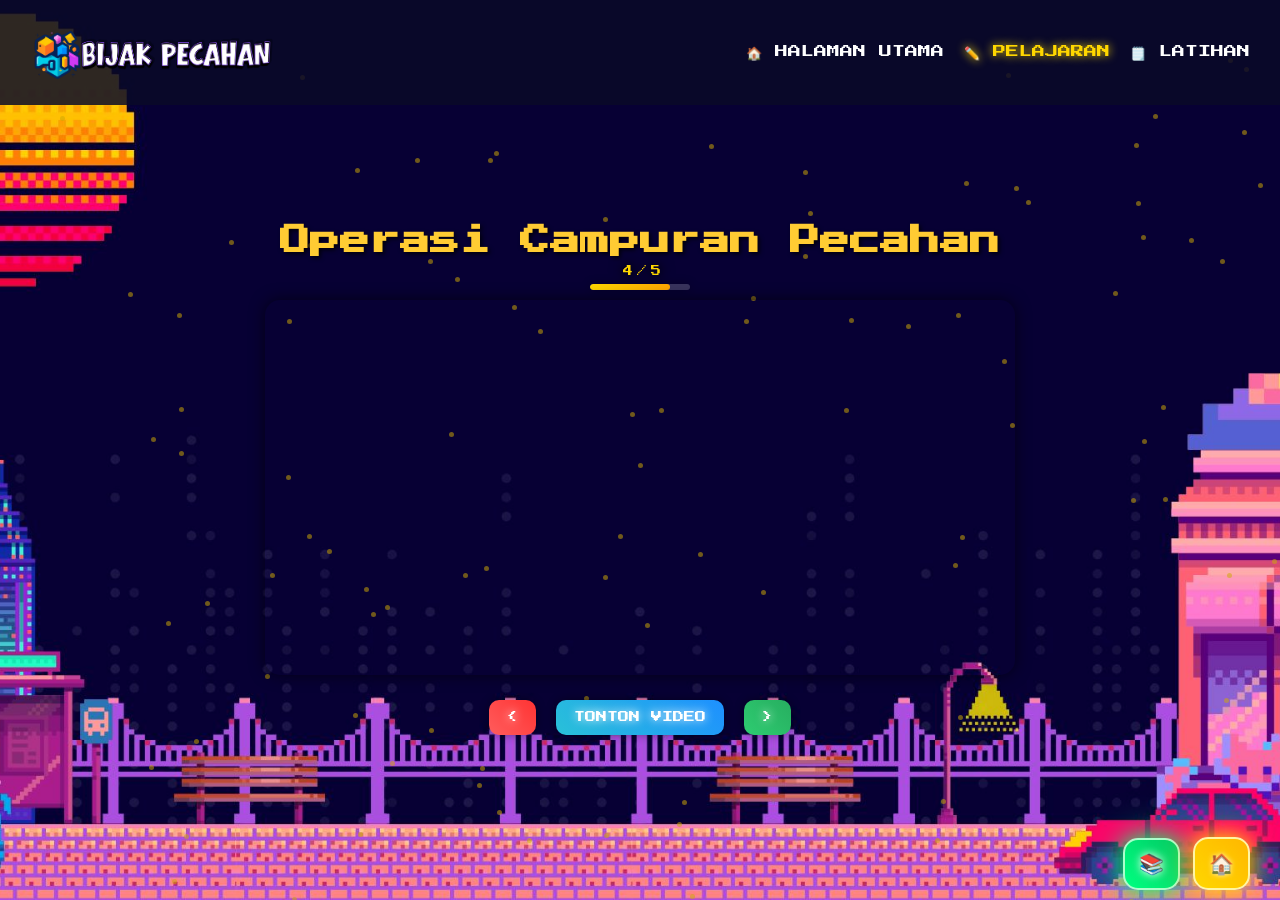
<file: campuran.html>
<!doctype html>
<html lang="ms">
  <head>
    <meta charset="UTF-8" />
    <meta name="viewport" content="width=device-width, initial-scale=1.0" />
    <title>Bijak Pecahan | Campuran</title>
    <link
      href="https://fonts.googleapis.com/css2?family=Press+Start+2P&display=swap"
      rel="stylesheet"
    />
    <style>
      * {
        box-sizing: border-box;
        margin: 0;
        padding: 0;
      }

      body {
        font-family: "Press Start 2P", cursive;
        background: url("image/background.jpg") no-repeat center center fixed;
        background-size: cover;
        color: white;
        overflow: hidden;
        height: 100vh;
      }

      /* Stars animation */
      .stars {
        position: fixed;
        inset: 0;
        z-index: -1;
        overflow: hidden;
      }
      .star {
        position: absolute;
        width: 5px;
        height: 5px;
        background: rgba(205, 168, 5, 0.529);
        border-radius: 50%;
        animation: blink 2s infinite ease-in-out;
      }
      @keyframes blink {
        0%,
        100% {
          opacity: 0.2;
        }
        50% {
          opacity: 1;
        }
      }

      .navbar {
        display: flex;
        justify-content: space-between;
        align-items: center;
        padding: 15px 30px;
        background: rgba(10, 10, 40, 0.85);
        position: fixed;
        width: 100%;
        top: 0;
        z-index: 100;
      }

      .nav-left {
        display: flex;
        align-items: center;
        gap: 10px;
      }
      .nav-left img {
        width: 250px;
        height: auto;
        max-height: 80px;
        display: block;
      }
      .nav-title {
        font-size: 12px;
        background: #00aaff;
        padding: 6px 14px;
        border-radius: 20px;
      }

      .nav-links {
        display: flex;
        gap: 20px;
      }
      .nav-links a {
        color: white;
        text-decoration: none;
        font-size: 13px;
      }
      .nav-links a:hover,
      .nav-links a.active {
        color: #ffd700;
        text-shadow: 0 0 10px #ffd700;
      }

      .hamburger {
        display: none;
        flex-direction: column;
        justify-content: space-between;
        width: 24px;
        height: 18px;
        cursor: pointer;
      }
      .hamburger div {
        background-color: white;
        height: 3px;
        border-radius: 2px;
      }

      .content {
        height: 100vh;
        display: flex;
        flex-direction: column;
        justify-content: center;
        align-items: center;
        text-align: center;
        padding-top: 60px;
        overflow: hidden;
      }

      h1 {
        color: #ffcc33;
        text-shadow: 2px 2px 4px rgba(0, 0, 0, 0.8);
        font-size: 30px;
        margin-bottom: 10px;
      }

      .nota {
        width: 100%;
        max-width: 750px;
        height: auto;
        border-radius: 15px;
        box-shadow: 0 0 15px rgba(0, 0, 0, 0.6);
        margin-bottom: 25px;
        object-fit: cover;
        object-position: center;
        display: block;
      }

      .buttons {
        display: flex;
        justify-content: center;
        gap: 20px;
        flex-wrap: wrap;
      }
      .buttons a,
      .buttons button {
        text-decoration: none;
        color: white;
        font-size: 11px;
        font-family: "Press Start 2P", cursive;
        padding: 12px 18px;
        border-radius: 10px;
        transition: 0.3s ease;
        box-shadow: 0 0 10px rgba(0, 0, 0, 0.4);
        border: none;
        cursor: pointer;
      }

      .btn-kembali {
        background: linear-gradient(45deg, #ff5c5c, #ff3333);
        border: 2px solid #ffcccc;
        box-shadow:
          0 0 20px rgba(255, 92, 92, 0.9),
          0 0 40px rgba(255, 76, 76, 0.6);
        text-shadow: 0 0 10px #ffffff;
      }
      .btn-kembali:hover {
        transform: scale(1.2) rotate(5deg);
        box-shadow:
          0 0 30px #ff5c5c,
          0 0 60px #ff4c4c;
        filter: brightness(1.3);
      }
      .btn-teruskan {
        background: linear-gradient(45deg, #2ecc71, #27ae60);
        border: 2px solid #ccffcc;
        box-shadow:
          0 0 20px rgba(46, 204, 113, 0.9),
          0 0 40px rgba(39, 174, 96, 0.6);
        text-shadow: 0 0 10px #ffffff;
      }
      .btn-teruskan:hover {
        transform: scale(1.15) rotate(-3deg);
        box-shadow:
          0 0 30px #2ecc71,
          0 0 60px #27ae60;
        filter: brightness(1.2);
      }
      .btn-video {
        background: linear-gradient(45deg, #29c1d8, #1e90ff);
        border: 2px solid #ccffff;
        box-shadow:
          0 0 20px rgba(41, 193, 216, 0.9),
          0 0 40px rgba(30, 144, 255, 0.6);
        text-shadow: 0 0 10px #ffffff;
      }
      .btn-video:hover {
        transform: scale(1.2) rotate(2deg);
        box-shadow:
          0 0 30px #29c1d8,
          0 0 60px #1e90ff;
        filter: brightness(1.3);
      }
      .btn-book {
        background: linear-gradient(45deg, #00ff80, #00cc66);
        color: #ffffff;
        padding: 12px 14px;
        border-radius: 15px;
        display: flex;
        align-items: center;
        justify-content: center;
        font-size: 20px;
        position: fixed;
        bottom: 10px;
        right: 100px;
        z-index: 500;
        box-shadow:
          0 0 20px rgba(0, 255, 100, 0.9),
          0 0 40px rgba(0, 255, 150, 0.6);
        border: 2px solid #aaffcc;
        text-shadow: 0 0 10px #ffffff;
        transition: all 0.3s ease;
      }

      /* ===== Shared Tooltip Style ===== */
      .btn-book::before {
        font-family: Arial, sans-serif;
        content: attr(data-tooltip);
        position: absolute;
        bottom: 100%;
        left: 0;
        background: rgba(0, 0, 0, 0.9);
        color: #ffd700;
        padding: 6px 10px;
        border-radius: 8px;
        white-space: nowrap;
        font-size: 10px;
        opacity: 0;
        pointer-events: none;
        transition: opacity 0.28s ease;
        margin-bottom: 10px;
        box-shadow: 0 4px 12px rgba(0, 0, 0, 0.5);
      }

      .btn-home::before {
        font-family: Arial, sans-serif;
        content: attr(data-tooltip);
        position: absolute;
        bottom: 100%;
        right: 0;
        background: rgba(0, 0, 0, 0.9);
        color: #ffd700;
        padding: 6px 10px;
        border-radius: 8px;
        white-space: nowrap;
        font-size: 10px;
        opacity: 0;
        pointer-events: none;
        transition: opacity 0.28s ease;
        margin-bottom: 10px;
        box-shadow: 0 4px 12px rgba(0, 0, 0, 0.5);
      }

      .btn-book:hover::before,
      .btn-home:hover::before {
        opacity: 1;
      }

      .btn-book:hover {
        transform: scale(1.15) rotate(-3deg);
      }
      .btn-home {
        background: linear-gradient(45deg, #ffd700, #ffb700);
        color: #fffbea;
        padding: 12px 14px;
        border-radius: 15px;
        display: flex;
        align-items: center;
        justify-content: center;
        text-decoration: none;
        font-size: 20px;
        font-family: "Press Start 2P", cursive;
        box-shadow:
          0 0 20px rgba(255, 215, 0, 0.9),
          0 0 40px rgba(255, 200, 0, 0.6);
        position: fixed;
        bottom: 10px;
        right: 30px;
        z-index: 500;
        transition: all 0.3s ease-in-out;
        border: 2px solid #fff5a3;
        text-shadow:
          0 0 5px #fff4c1,
          0 0 15px #ffcc00;
      }

      .btn-home:hover {
        transform: scale(1.15) rotate(-3deg);
        box-shadow:
          0 0 30px #ffd700,
          0 0 60px #ffb800;
        filter: brightness(1.2);
      }

      .overlay {
        display: none;
        position: fixed;
        top: 0;
        left: 0;
        width: 100%;
        height: 100%;
        background: rgba(0, 0, 0, 0.7);
        backdrop-filter: blur(5px);
        justify-content: center;
        align-items: center;
        z-index: 200;
        animation: fadeIn 0.4s ease;
      }
      .overlay.show {
        display: flex;
      }

      .popup {
        position: relative;
        background: rgba(20, 20, 20, 0.95);
        padding: 10px;
        border-radius: 15px;
        max-width: 80%;
        width: 700px;
        box-shadow: 0 0 25px rgba(0, 0, 0, 0.8);
        animation: zoomIn 0.4s ease;
      }

      video,
      iframe {
        width: 100%;
        border-radius: 10px;
        height: 400px;
      }

      .close-btn {
        position: absolute;
        top: -10px;
        right: -10px;
        background: #ff4c4c;
        color: white;
        border: none;
        border-radius: 50%;
        width: 30px;
        height: 30px;
        font-size: 16px;
        cursor: pointer;
        box-shadow: 0 0 10px rgba(0, 0, 0, 0.4);
      }

      .note-status {
        display: flex;
        flex-direction: column;
        align-items: center;
        margin-bottom: 10px;
        gap: 8px;
        animation: fadeIn 1.8s ease;
      }
      .note-text {
        font-size: 10px;
        color: #ffd700;
        text-shadow:
          0 0 8px #000000,
          0 0 15px #000000;
        letter-spacing: -3px;
      }
      .progress-track {
        width: 100px;
        height: 6px;
        background: rgba(255, 255, 255, 0.2);
        border-radius: 10px;
        overflow: hidden;
        box-shadow: 0 0 10px rgba(11, 9, 0, 0.3);
      }
      .progress-fill {
        height: 100%;
        background: linear-gradient(90deg, #ffd700, #ffa500);
        width: 80%;
        border-radius: 10px;
        animation: fillProgress 1s ease forwards;
      }

      @keyframes fillProgress {
        from {
          width: 0;
        }
        to {
          width: 80%;
        }
      }
      @keyframes fadeIn {
        from {
          opacity: 0;
        }
        to {
          opacity: 1;
        }
      }
      @keyframes zoomIn {
        from {
          transform: scale(0.8);
          opacity: 0;
        }
        to {
          transform: scale(1);
          opacity: 1;
        }
      }

      @media (max-width: 768px) {
        .nav-left img {
          width: 150px;
          height: auto;
          max-height: 45px;
        }
        .hamburger {
          display: flex;
        }
        .nav-links {
          display: none;
          flex-direction: column;
          background: rgba(10, 10, 40, 0.95);
          width: 100%;
          position: absolute;
          top: 65px;
          left: 0;
          text-align: center;
          padding: 15px 0;
          animation: slideDown 0.3s ease forwards;
        }
        .nav-links.show {
          display: flex;
        }
        .nav-links a {
          padding: 10px 0;
          display: block;
          font-size: 10px;
        }
        @keyframes slideDown {
          from {
            opacity: 0;
            transform: translateY(-10px);
          }
          to {
            opacity: 1;
            transform: translateY(0);
          }
        }
        h1 {
          font-size: 18px;
          margin-bottom: 15px;
        }
        .nota {
          width: 90%;
        }
        .buttons a,
        .buttons button {
          font-size: 9px;
          padding: 10px 14px;
        }
        .popup {
          width: 90%;
        }
        video,
        iframe {
          height: 220px;
        }
        .btn-book {
          bottom: 10px;
          left: 10px;
          right: auto;
          font-size: 14px;
          padding: 8px 10px;
          border-radius: 10px;
        }
        .btn-home {
          bottom: 10px;
          right: 10px;
          font-size: 14px;
          padding: 8px 10px;
          border-radius: 10px;
        }
      }
    </style>
  </head>

  <body>
    <div class="stars" id="stars"></div>

    <div class="navbar">
      <div class="nav-left">
        <img src="image/newLogo.png" alt="Logo" />
      </div>

      <div class="hamburger" onclick="toggleMenu()">
        <div></div>
        <div></div>
        <div></div>
      </div>

      <div class="nav-links" id="navLinks">
        <a href="index.html">🏠 HALAMAN UTAMA</a>
        <a href="pelajaran.html" class="active">✏️ PELAJARAN</a>
        <a href="latihan.html">🗒️ LATIHAN</a>
      </div>
    </div>

    <div class="content">
      <h1>Operasi Campuran Pecahan</h1>
      <div class="note-status">
        <span class="note-text">4 / 5</span>
        <div class="progress-track">
          <div class="progress-fill" style="width: 80%"></div>
        </div>
      </div>

      <video id="myVideo" class="nota" autoplay muted playsinline>
        <source src="image/campuran_a.mp4" type="video/mp4" />
      </video>

      <script>
        const video = document.getElementById("myVideo");
        const desiredDuration = 10; // in seconds
        let playTime = 0;

        // When video ends, check if total play time reached desired duration
        video.addEventListener("ended", () => {
          playTime += video.duration;
          if (playTime < desiredDuration) {
            video.currentTime = 0; // restart video
            video.play();
          }
        });
      </script>

      <div class="buttons">
        <a href="pembahagian.html" class="btn-kembali"><</a>
        <button class="btn-video" onclick="openVideo()">TONTON VIDEO</button>
        <a href="masalah.html" class="btn-teruskan">></a>
      </div>
    </div>

    <button class="btn-book" onclick="openFlipbook()" data-tooltip="Buku Teks">
      📚
    </button>
    <a href="pelajaran.html" class="btn-home" data-tooltip="Halaman Pelajaran"
      >🏠</a
    >

    <div class="overlay" id="videoOverlay">
      <div class="popup">
        <button class="close-btn" onclick="closeVideo()">×</button>
        <video controls id="lessonVideo">
          <source src="image/campuran.mp4" type="video/mp4" />
          Browser anda tidak menyokong video ini.
        </video>
      </div>
    </div>

    <div class="overlay" id="flipbookOverlay">
      <div class="popup">
        <button class="close-btn" onclick="closeFlipbook()">×</button>
        <iframe
          src="https://anyflip.com/hdzcp/iefv/"
          allowfullscreen
          frameborder="0"
        ></iframe>
      </div>
    </div>
    <audio id="CampuranSound" preload="auto" style="display: none">
      <source src="sound/Campuran.wav" type="audio/wav" />
    </audio>
    <audio
      id="backSound"
      src="sound/back.mp3"
      preload="auto"
      style="display: none"
    ></audio>
    <script>
      (function () {
        const audio = document.getElementById("CampuranSound");
        if (!audio) return;
        audio.volume = 0.8;

        window.addEventListener("load", async () => {
          try {
            audio.currentTime = 0;
            await audio.play();
          } catch (err) {
            // Autoplay blocked — play on first user gesture
            const unlock = () => {
              audio.play().catch(() => {});
              document.removeEventListener("pointerdown", unlock);
              document.removeEventListener("keydown", unlock);
            };
            document.addEventListener("pointerdown", unlock, {
              once: true,
              passive: true,
            });
            document.addEventListener("keydown", unlock, {
              once: true,
              passive: true,
            });
          }
        });
      })();
    </script>

    <script>
      // Stars background
      const starsContainer = document.getElementById("stars");
      for (let i = 0; i < 100; i++) {
        const s = document.createElement("div");
        s.classList.add("star");
        s.style.left = Math.random() * 100 + "%";
        s.style.top = Math.random() * 100 + "%";
        s.style.animationDelay = Math.random() * 2 + "s";
        starsContainer.appendChild(s);
      }

      function toggleMenu() {
        document.getElementById("navLinks").classList.toggle("show");
      }

      function openVideo() {
        document.getElementById("videoOverlay").classList.add("show");
        document.getElementById("lessonVideo").play();
      }

      function closeVideo() {
        const overlay = document.getElementById("videoOverlay");
        const video = document.getElementById("lessonVideo");
        overlay.classList.remove("show");
        video.pause();
        video.currentTime = 0;

        // PLAY BACK SOUND SAFELY (with gesture)
        const backSound = document.getElementById("backSound");
        if (backSound) {
          backSound.currentTime = 0;
          backSound.play().catch((err) => {
            console.warn("Back sound couldn't autoplay:", err);
          });
        }
      }

      function openFlipbook() {
        document.getElementById("flipbookOverlay").classList.add("show");
      }

      function closeFlipbook() {
        document.getElementById("flipbookOverlay").classList.remove("show");
      }
    </script>
  </body>
</html>
</file>
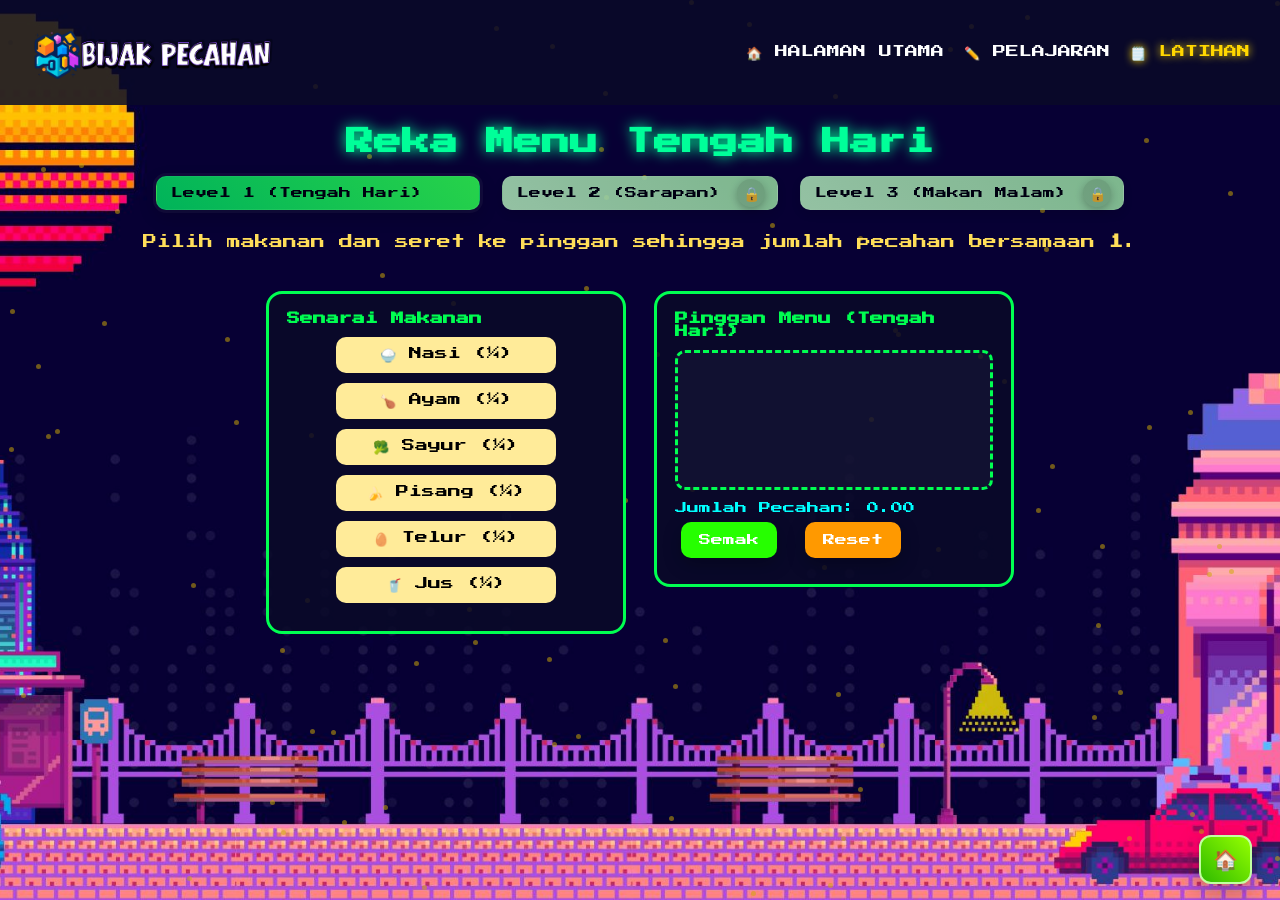
<file: harian.html>
<!doctype html>
<html lang="ms">
  <head>
    <meta charset="utf-8" />
    <meta name="viewport" content="width=device-width, initial-scale=1" />
    <title>Bijak Pecahan | Reka Menu Tengah Hari</title>
    <link
      href="https://fonts.googleapis.com/css2?family=Press+Start+2P&display=swap"
      rel="stylesheet"
    />
    <style>
      /* ===== common navbar + responsive hamburger styles (shared) ===== */
      .navbar {
        display: flex;
        justify-content: space-between;
        align-items: center;
        padding: 15px 30px;
        background: rgba(10, 10, 40, 0.85);
        position: fixed;
        width: 100%;
        top: 0;
        z-index: 100;
        box-sizing: border-box;
      }
      .nav-left {
        display: flex;
        align-items: center;
        gap: 12px;
      }
      .nav-left img {
        width: 250px;
        height: auto;
        max-height: 80px;
        display: block;
      }
      .nav-title {
        font-size: 12px;
        background: #00aaff;
        padding: 6px 12px;
        border-radius: 18px;
        white-space: nowrap;
      }
      .hamburger {
        display: none;
        flex-direction: column;
        gap: 5px;
        width: 24px;
        height: 18px;
        cursor: pointer;
      }
      .hamburger div {
        background-color: #fff;
        height: 3px;
        border-radius: 2px;
      }
      .nav-links {
        display: flex;
        gap: 20px;
      }
      .nav-links a {
        color: #fff;
        text-decoration: none;
        font-size: 13px;
      }
      .nav-links a:hover,
      .nav-links a.active {
        color: #ffd700;
        text-shadow: 0 0 8px #ffd700;
      }

      /* Mobile */
      @media (max-width: 900px) {
        .nav-left img {
          width: 150px;
          height: auto;
          max-height: 45px;
        }
        .hamburger {
          display: flex;
        }
        .nav-links {
          display: none;
        }
        .nav-links.show {
          display: flex;
          flex-direction: column;
          gap: 10px;
          position: fixed;
          top: 64px;
          right: 12px;
          background: rgba(10, 10, 40, 0.98);
          padding: 12px;
          border-radius: 10px;
          width: calc(100% - 36px);
          max-width: 360px;
          box-shadow: 0 8px 30px rgba(0, 0, 0, 0.6);
          z-index: 1200;
        }
      }
      /* End common navbar styles */

      * {
        box-sizing: border-box;
        margin: 0;
        padding: 0;
      }
      body {
        font-family: "Press Start 2P", cursive;
        background: url("image/background.jpg") no-repeat center center fixed;
        background-size: cover;
        overflow-x: hidden; /* Prevent horizontal scroll on smaller screens */
        color: white;
        min-height: 100vh; /* Use min-height to allow content to expand */
        display: flex; /* Use flexbox for body to manage overall layout */
        flex-direction: column;
      }
      .stars {
        position: fixed;
        width: 100%;
        height: 100%;
        background: transparent;
        z-index: -1;
        overflow: hidden;
      }
      .star {
        position: absolute;
        width: 5px;
        height: 5px;
        background: rgba(205, 168, 5, 0.529);
        border-radius: 50%;
        animation: blink 2s infinite ease-in-out;
      }
      @keyframes blink {
        0%,
        100% {
          opacity: 0.2;
        }
        50% {
          opacity: 1;
        }
      }

      /* Intro */
      .intro {
        margin-top: 110px;
        text-align: center;
        padding: 18px;
      }
      .intro h1 {
        font-size: 28px;
        color: #00ff99;
        text-shadow: 0 0 14px #00ff99;
        margin-bottom: 10px;
      }
      .intro p {
        font-size: 14px;
        color: #ffde59;
        line-height: 1.5;
      }

      /* Layout */
      .container {
        display: flex;
        justify-content: center;
        align-items: flex-start;
        gap: 28px;
        flex-wrap: wrap;
        margin: 20px auto 60px;
        width: 100%;
        max-width: 1100px;
        padding: 0 14px;
      }
      .bank,
      .plate {
        background: rgba(10, 10, 40, 0.86);
        border: 3px solid #00ff51;
        border-radius: 16px;
        padding: 18px;
        width: 360px;
        min-height: 260px;
        color: #fff;
      }
      .bank h2,
      .plate h2 {
        color: #00ff51;
        font-size: 13px;
        margin-bottom: 12px;
      }

      .food {
        background: #ffeb99;
        color: #000;
        border-radius: 10px;
        padding: 10px;
        margin: 10px auto;
        width: 220px;
        cursor: grab;
        font-size: 13px;
        text-align: center;
        user-select: none;
      }

      .dropzone {
        border: 3px dashed #00ff51;
        border-radius: 10px;
        min-height: 140px;
        padding: 10px;
        background: rgba(255, 255, 255, 0.04);
        color: #fff;
      }

      .hud {
        margin-top: 12px;
        color: #00ffff;
        font-size: 12px;
      }

      /* Buttons */
      .btn {
        background: #26ff00;
        color: #fff;
        border: none;
        padding: 12px 18px;
        border-radius: 10px;
        cursor: pointer;
        box-shadow: 0 6px 18px rgba(0, 0, 0, 0.25);
        font-family: "Press Start 2P", cursive;
        font-size: 12px;
        margin: 8px 6px;
      }
      .btn.alt {
        background: #ff9900;
      }

      /* Level buttons */
      .level-controls {
        display: flex;
        gap: 10px;
        justify-content: center;
        flex-wrap: wrap;
        margin-top: 10px;
      }
      .level-btn {
        padding: 10px 14px;
        border-radius: 10px;
        font-size: 12px;
        background: linear-gradient(45deg, #00b35a, #27d24a);
        color: #001;
        box-shadow: 0 6px 18px rgba(0, 0, 0, 0.18);
        cursor: pointer;
        border: 1px solid rgba(255, 255, 255, 0.06);
        position: relative;
        min-width: 220px;
        display: flex;
        align-items: center;
        justify-content: flex-start;
        gap: 10px;
        transition:
          transform 0.12s ease,
          opacity 0.12s ease;
        padding-right: 56px; /* reserve for lock badge */
      }
      .level-btn:hover {
        transform: translateY(-3px);
      }
      .level-btn.active {
        outline: 3px solid rgba(255, 255, 255, 0.04);
        transform: none;
      }

      .level-btn.locked {
        opacity: 0.9;
        filter: grayscale(0.2);
        cursor: not-allowed;
        background: linear-gradient(45deg, #9bd9a9, #7fcf8f);
        box-shadow: 0 4px 12px rgba(0, 0, 0, 0.12);
      }
      .level-btn.locked::after {
        content: "🔒";
        display: inline-flex;
        align-items: center;
        justify-content: center;
        width: 28px;
        height: 28px;
        background: rgba(0, 0, 0, 0.12);
        border-radius: 50%;
        color: #fff;
        font-size: 14px;
        position: absolute;
        right: 12px; /* aligns with text block right edge */
        top: 50%;
        transform: translateY(-50%);
        box-shadow: 0 3px 8px rgba(0, 0, 0, 0.25);
      }

      /* Popup modal */
      .popup {
        position: fixed;
        inset: 0;
        display: flex;
        align-items: center;
        justify-content: center;
        background: rgba(0, 0, 0, 0.6);
        z-index: 1000;
        visibility: hidden;
        opacity: 0;
        transition:
          opacity 0.18s,
          visibility 0.18s;
        padding: 16px;
      }
      .popup.show {
        visibility: visible;
        opacity: 1;
      }
      .popup-card {
        width: 100%;
        max-width: 420px;
        background: linear-gradient(180deg, #071018, #0e1f2a);
        border: 3px solid #12cb0c;
        border-radius: 14px;
        padding: 18px;
        text-align: center;
        color: #fff;
        box-shadow: 0 10px 30px rgba(0, 0, 0, 0.6);
      }
      .popup-icon {
        font-size: 32px;
        color: #ffd700;
        margin-bottom: 8px;
      }
      .popup h3 {
        font-size: 14px;
        color: #00ff99;
        margin-bottom: 8px;
      }
      .popup p {
        font-size: 13px;
        color: #fffbcc;
        margin-bottom: 12px;
        line-height: 1.4;
      }

      .popup-actions {
        display: flex;
        gap: 10px;
        justify-content: center;
        align-items: center;
        flex-wrap: wrap;
      }
      .popup-actions button {
        padding: 10px 14px;
        border-radius: 10px;
        background: #ffde59;
        border: none;
        cursor: pointer;
        font-family: "Press Start 2P", cursive;
        font-size: 12px;
        min-width: 120px;
      }
      .popup-close {
        position: absolute;
        top: 12px;
        right: 12px;
        background: transparent;
        border: 2px solid rgba(255, 255, 255, 0.12);
        color: #fff;
        padding: 6px 8px;
        border-radius: 8px;
        cursor: pointer;
        font-size: 12px;
      }

      /* Home */
      .btn-home {
        position: fixed;
        bottom: 16px;
        right: 28px;
        z-index: 1100;
        padding: 10px 12px;
        border-radius: 12px;
        background: linear-gradient(45deg, #2fba00, #95ff00);
        color: #fff;
        border: 2px solid #c2ffa3;
        box-shadow: 0 8px 24px rgba(0, 0, 0, 0.25);
        font-size: 20px;
        text-decoration: none;
      }
      .btn-home::before {
        content: attr(data-tooltip);
        position: absolute;
        bottom: 100%;
        right: 0;
        background: rgba(0, 0, 0, 0.9);
        color: #ffd700;
        padding: 6px 10px;
        border-radius: 8px;
        white-space: nowrap;
        font-size: 10px;
        opacity: 0;
        pointer-events: none;
        transition: opacity 0.28s ease;
        margin-bottom: 10px;
        box-shadow: 0 4px 12px rgba(0, 0, 0, 0.5);

        /* OPTIONAL (better readability) */
        font-family: Arial, sans-serif;
      }

      .btn-home:hover::before {
        opacity: 1;
      }
      .btn-home:hover {
        transform: scale(1.15) rotate(-3deg);
        box-shadow: 0 0 30px #84ff00;
      }

      /* Responsive adjustments */
      @media (max-width: 900px) {
        .container {
          gap: 18px;
          padding: 0 12px;
        }
        .bank,
        .plate {
          width: 100%;
          max-width: 700px;
        }
        .level-btn {
          min-width: 100%;
          padding-right: 48px;
        }
        .food {
          width: 88%;
          font-size: 14px;
          padding: 12px;
        }
        .btn-home {
          bottom: 10px;
          right: 10px;
          font-size: 14px;
          padding: 8px 10px;
          border-radius: 10px;
        }
      }
      @media (max-width: 480px) {
        .intro h1 {
          font-size: 20px;
        }
        .intro p {
          font-size: 13px;
          padding: 0 6px;
        }
        .level-controls {
          gap: 8px;
          padding: 0 10px;
        }
        .level-btn {
          min-width: 100%;
          padding: 12px 14px;
          font-size: 12px;
          justify-content: space-between;
        }
        .level-btn.locked::after {
          right: 10px;
          width: 24px;
          height: 24px;
          font-size: 12px;
        }
        .bank,
        .plate {
          padding: 14px;
          border-radius: 12px;
        }
        .food {
          width: 92%;
          font-size: 15px;
          padding: 12px;
        }
        .popup-card {
          padding: 14px;
          border-radius: 12px;
        }
        .popup-actions button {
          width: 100%;
          min-width: auto;
        }
        .popup-actions {
          flex-direction: column;
          gap: 10px;
          padding: 6px 0 0;
        }
        .btn {
          padding: 12px;
          font-size: 13px;
          width: 48%;
        }
      }

      @media (max-width: 360px) {
        .intro h1 {
          font-size: 18px;
        }
        .btn {
          width: 100%;
        }
      }
    </style>
  </head>
  <body>
    <div class="stars" id="stars"></div>

    <!-- replace existing navbar with unified markup -->
    <div class="navbar">
      <div class="nav-left">
        <img src="image/newLogo.png" alt="Logo" />
      </div>

      <div class="hamburger" id="hamburger" aria-label="Buka menu">
        <div></div>
        <div></div>
        <div></div>
      </div>

      <nav class="nav-links" id="navLinks" aria-label="Navigasi utama">
        <a href="index.html">🏠 HALAMAN UTAMA</a>
        <a href="pelajaran.html">✏️ PELAJARAN</a>
        <a href="latihan.html" class="active">🗒️ LATIHAN</a>
      </nav>
    </div>

    <div class="intro">
      <h1 id="pageTitle">Reka Menu Tengah Hari</h1>

      <!-- Level buttons -->
      <div
        class="level-controls"
        style="
          margin-top: 12px;
          display: flex;
          gap: 10px;
          justify-content: center;
          flex-wrap: wrap;
        "
      >
        <button class="btn level-btn active" data-level="1">
          Level 1 (Tengah Hari)
        </button>
        <button class="btn level-btn" data-level="2">Level 2 (Sarapan)</button>
        <button class="btn level-btn" data-level="3">
          Level 3 (Makan Malam)
        </button>
      </div>

      <p style="margin-top: 14px">
        Pilih makanan dan seret ke pinggan sehingga jumlah pecahan bersamaan
        <b>1</b>.
      </p>
    </div>

    <div class="container">
      <div class="bank" id="bank">
        <h2>Senarai Makanan</h2>
        <!-- items injected by JS -->
      </div>

      <div class="plate">
        <h2 id="plateTitle">Pinggan Menu</h2>
        <div class="dropzone" id="dropzone"></div>
        <div class="hud">Jumlah Pecahan: <span id="total">0</span></div>
        <div>
          <button class="btn" id="checkBtn">Semak</button>
          <button class="btn alt" id="resetBtn">Reset</button>
        </div>
      </div>
    </div>

    <a href="latihan.html" class="btn-home" data-tooltip="Halaman Latihan">
      🏠
    </a>

    <!-- replace old popup markup with this improved modal that includes "Seterusnya" button -->
    <div class="popup" id="popup">
      <div
        class="popup-card"
        role="dialog"
        aria-modal="true"
        aria-labelledby="popupTitle"
      >
        <button class="popup-close" id="popupClose" aria-label="Tutup">
          ✕
        </button>
        <div class="popup-icon" id="popupIcon"></div>
        <h3 id="popupTitle">Tahniah</h3>
        <p id="popupText">...</p>
        <div class="popup-actions">
          <button id="popupOk">OK</button>
          <button id="popupNext" style="display: none">Seterusnya</button>
        </div>
      </div>
    </div>

    <!-- audio (use sound/ folder; ubah path jika fail anda di tempat lain) -->
    <audio id="correctSound" preload="auto">
      <source src="sound/correctAnswer.wav" type="audio/wav" />
      Your browser does not support the audio element.
    </audio>
    <audio id="wrongSound" preload="auto">
      <source src="sound/wrongAnswer.wav" type="audio/wav" />
      Your browser does not support the audio element.
    </audio>

    <script>
      // Stars background
      const starsContainer = document.getElementById("stars");
      for (let i = 0; i < 100; i++) {
        const s = document.createElement("div");
        s.classList.add("star");
        s.style.left = Math.random() * 100 + "%";
        s.style.top = Math.random() * 100 + "%";
        s.style.animationDelay = Math.random() * 2 + "s";
        starsContainer.appendChild(s);
      }

      // Hamburger behaviour: toggle nav on mobile + close handlers
      const hamburger = document.getElementById("hamburger");
      const navLinks = document.getElementById("navLinks");

      hamburger.addEventListener("click", (e) => {
        e.stopPropagation();
        navLinks.classList.toggle("show");
      });

      // Close nav when clicking any link (mobile)
      navLinks.querySelectorAll("a").forEach((a) => {
        a.addEventListener("click", () => {
          navLinks.classList.remove("show");
        });
      });

      // Close nav when clicking outside
      document.addEventListener("click", (e) => {
        if (!navLinks.contains(e.target) && !hamburger.contains(e.target)) {
          navLinks.classList.remove("show");
        }
      });

      // Close nav with Escape
      document.addEventListener("keydown", (e) => {
        if (e.key === "Escape") navLinks.classList.remove("show");
      });

      // Level data (three levels)
      const levels = {
        1: {
          name: "Tengah Hari",
          items: [
            { text: "🍚 Nasi (¼)", value: 0.25 },
            { text: "🍗 Ayam (¼)", value: 0.25 },
            { text: "🥦 Sayur (¼)", value: 0.25 },
            { text: "🍌 Pisang (¼)", value: 0.25 },
            { text: "🥚 Telur (¼)", value: 0.25 },
            { text: "🥤 Jus (¼)", value: 0.25 },
          ],
        },
        2: {
          name: "Sarapan Pagi",
          items: [
            { text: "🥐 Roti (½)", value: 0.5 },
            { text: "🥛 Susu (½)", value: 0.5 },
            { text: "🍎 Epal (¼)", value: 0.25 },
            { text: "🍌 Pisang (¼)", value: 0.25 },
            { text: "🥚 Telur (½)", value: 0.5 },
            { text: "☕ Kopi (¼)", value: 0.25 },
          ],
        },
        3: {
          name: "Makan Malam",
          items: [
            { text: "🍝 Pasta (½)", value: 0.5 },
            { text: "🥗 Salad (¼)", value: 0.25 },
            { text: "🍗 Ayam (¼)", value: 0.25 },
            { text: "🍠 Ubi (¼)", value: 0.25 },
            { text: "🥤 Air (¼)", value: 0.25 },
            { text: "🍮 Pencuci Mulut (½)", value: 0.5 },
          ],
        },
      };

      // Elements & state
      const bankEl = document.getElementById("bank");
      const dropzone = document.getElementById("dropzone");
      const totalDisplay = document.getElementById("total");
      const pageTitle = document.getElementById("pageTitle");
      const plateTitle = document.getElementById("plateTitle");
      const levelBtns = document.querySelectorAll(".level-btn");

      let currentLevel = 1;
      let total = 0;

      // unlocked levels kept only in-memory for current session (do NOT persist)
      let unlockedLevels = [1]; // start with level 1 unlocked

      // no-op: do not persist progress to localStorage
      function saveUnlocked() {
        /* intentionally empty — progress is not saved */
      }

      // Update level button UI according to unlockedLevels
      function updateLevelButtonsUI() {
        levelBtns.forEach((btn) => {
          const lvl = parseInt(btn.dataset.level, 10);
          const isUnlocked = unlockedLevels.includes(lvl);
          btn.classList.toggle("locked", !isUnlocked);
          btn.classList.toggle("active", currentLevel === lvl);
        });
      }

      // Helper to create draggable item node
      function createFoodNode(item) {
        const div = document.createElement("div");
        div.className = "food";
        div.draggable = true;
        div.dataset.value = item.value;
        div.textContent = item.text;
        // dragstart listener
        div.addEventListener("dragstart", (e) => {
          e.dataTransfer.setData("value", item.value);
          e.dataTransfer.setData("text", item.text);
        });
        return div;
      }

      // Load level: populate bank and reset dropzone/total
      function loadLevel(levelNum) {
        // prevent loading locked level
        if (!unlockedLevels.includes(levelNum)) {
          // show small modal message using popup
          popupTitle.textContent = "Perhatian";
          popupIcon.textContent = " 🔒";
          popupText.textContent = `Selesaikan Level ${
            levelNum - 1
          } terlebih dahulu untuk buka Level ${levelNum}.`;
          popup.classList.add("show");
          return;
        }
        currentLevel = levelNum;
        // Update UI
        pageTitle.textContent = `Reka Menu ${levels[levelNum].name}`;
        plateTitle.textContent = `Pinggan Menu (${levels[levelNum].name})`;

        // Clear bank and populate
        const listContainer = document.createElement("div");
        listContainer.innerHTML = "<h2>Senarai Makanan</h2>";
        // remove previous children of bankEl
        bankEl.innerHTML = "<h2>Senarai Makanan</h2>";
        levels[levelNum].items.forEach((it) => {
          const node = createFoodNode(it);
          bankEl.appendChild(node);
        });

        // Reset plate
        total = 0;
        totalDisplay.textContent = total.toFixed(2);
        dropzone.innerHTML = "";
        // adjust active button styling
        updateLevelButtonsUI();
      }

      // Bind level buttons
      levelBtns.forEach((btn) => {
        btn.addEventListener("click", () => {
          const lvl = parseInt(btn.dataset.level, 10);
          // ignore clicks on locked buttons
          if (!unlockedLevels.includes(lvl)) {
            popupTitle.textContent = "Perhatian";
            popupIcon.textContent = "🔒";
            popupText.textContent = `Selesaikan Level sebelumnya untuk buka Level ${lvl}.`;
            popup.classList.add("show");
            return;
          }
          loadLevel(lvl);
        });
      });

      // ensure UI initial state
      updateLevelButtonsUI();

      // initial load
      loadLevel(1);

      // drop handlers (dropzone is reused)
      dropzone.addEventListener("dragover", (e) => e.preventDefault());
      dropzone.addEventListener("drop", (e) => {
        e.preventDefault();
        const value = parseFloat(e.dataTransfer.getData("value"));
        const text = e.dataTransfer.getData("text");
        if (Number.isNaN(value)) return;
        total += value;
        totalDisplay.textContent = total.toFixed(2);
        const item = document.createElement("div");
        item.textContent = text;
        item.className = "food";
        // allow removing item on click (optional)
        item.addEventListener("click", () => {
          // subtract value and remove
          total -= value;
          totalDisplay.textContent = total.toFixed(2);
          item.remove();
        });
        dropzone.appendChild(item);
      });

      // Popup & sound elements
      const correctSound = document.getElementById("correctSound");
      const wrongSound = document.getElementById("wrongSound");
      const popup = document.getElementById("popup");
      const popupText = document.getElementById("popupText");
      const popupIcon = document.getElementById("popupIcon"); // changed to get by id
      const popupTitle = document.getElementById("popupTitle");
      const popupOkBtn = document.getElementById("popupOk");
      const popupCloseBtn = document.getElementById("popupClose");
      const popupNextBtn = document.getElementById("popupNext");

      // --- audio helpers: preload check and robust play with unlock prompt ---
      function ensureAudioLoaded(audioEl) {
        return new Promise((resolve) => {
          audioEl.load();
          let done = false;
          function onOk() {
            if (!done) {
              done = true;
              cleanup();
              resolve(true);
            }
          }
          function onErr() {
            if (!done) {
              done = true;
              cleanup();
              resolve(false);
            }
          }
          function cleanup() {
            audioEl.removeEventListener("canplaythrough", onOk);
            audioEl.removeEventListener("error", onErr);
          }
          audioEl.addEventListener("canplaythrough", onOk);
          audioEl.addEventListener("error", onErr);
          setTimeout(() => {
            if (!done) {
              done = true;
              cleanup();
              resolve(false);
            }
          }, 2500);
        });
      }

      async function playSound(audioEl) {
        try {
          // reset position and attempt play
          audioEl.currentTime = 0;
          await audioEl.play();
          return true;
        } catch (err) {
          console.warn("play rejected:", err);
          showEnableAudioPrompt();
          return false;
        }
      }

      function showEnableAudioPrompt() {
        if (document.getElementById("audioUnlockOverlay")) return;
        const overlay = document.createElement("div");
        overlay.id = "audioUnlockOverlay";
        Object.assign(overlay.style, {
          position: "fixed",
          inset: 0,
          background: "rgba(0,0,0,0.6)",
          display: "flex",
          alignItems: "center",
          justifyContent: "center",
          zIndex: 99999,
          color: "#fff",
          fontFamily: '"Press Start 2P", cursive',
        });
        const card = document.createElement("div");
        Object.assign(card.style, {
          background: "#081018",
          padding: "18px",
          borderRadius: "12px",
          textAlign: "center",
          border: "2px solid #12cb0c",
          width: "90%",
          maxWidth: "420px",
          color: "#fff",
        });
        card.innerHTML = `<div style="font-size:14px;color:#ffd700;margin-bottom:8px">🔊 Sentuh untuk Aktifkan Audio</div>
                          <div style="font-size:10px;color:#ddd;margin-bottom:12px">Tekan skrin untuk benarkan bunyi.</div>
                          <button id="unlockAudioBtn" style="padding:10px 14px;border-radius:8px;border:none;background:#ffd700;cursor:pointer">Aktifkan Audio</button>`;
        overlay.appendChild(card);
        document.body.appendChild(overlay);

        function unlock() {
          // try to resume AudioContext if present (best-effort)
          try {
            if (
              window.audioContext &&
              window.audioContext.state === "suspended"
            )
              window.audioContext.resume();
          } catch (e) {}
          // attempt to play a short sound to unlock
          playSound(correctSound).catch(() => {});
          overlay.remove();
        }
        document
          .getElementById("unlockAudioBtn")
          .addEventListener("click", unlock, { once: true });
        window.addEventListener(
          "pointerdown",
          function once() {
            unlock();
          },
          { once: true, passive: true },
        );
      }

      // preload audio and log status
      (async function initAudio() {
        const ok1 = await ensureAudioLoaded(correctSound);
        const ok2 = await ensureAudioLoaded(wrongSound);
        console.log("Audio preload:", { correct: ok1, wrong: ok2 });
        if (!ok1 || !ok2)
          console.warn(
            "Periksa path fail audio (sound/correctAnswer.wav, sound/wrongAnswer.wav).",
          );
      })();

      // unified result handler: show popup + play appropriate sound
      function showResult(success) {
        // reset popup buttons visibility
        popupOkBtn.style.display = "inline-block";
        popupNextBtn.style.display = "none";

        if (success) {
          // success UI + sound
          popupTitle.textContent = "Tahniah";
          popupIcon.textContent = "🎉";
          popupText.innerHTML = "Jumlah pecahan cukup 1!";
          playSound(correctSound).catch(() => {});

          // unlock next level (if any) but do NOT auto-load it
          const nextLevel = currentLevel + 1;
          if (
            nextLevel <= Object.keys(levels).length &&
            !unlockedLevels.includes(nextLevel)
          ) {
            unlockedLevels.push(nextLevel);
            unlockedLevels.sort((a, b) => a - b);
            saveUnlocked();
            updateLevelButtonsUI();
            popupText.innerHTML += `<br><strong style="color:#ffd700">Level ${nextLevel} dibuka!</strong>`;
          }

          // show "Seterusnya" button if next level exists and is unlocked
          if (
            nextLevel <= Object.keys(levels).length &&
            unlockedLevels.includes(nextLevel)
          ) {
            popupNextBtn.style.display = "inline-block";
          }

          popup.classList.add("show");
        } else {
          // failure UI + sound
          popupTitle.textContent = "Cuba Lagi";
          popupIcon.textContent = "⚠️";
          popupText.textContent = "Jumlah belum cukup 1. Cuba lagi!";
          popup.classList.add("show");
          playSound(wrongSound).catch(() => {});
        }
      }

      // popup Next button: load next level when clicked (if unlocked)
      popupNextBtn.addEventListener("click", () => {
        const next = currentLevel + 1;
        if (unlockedLevels.includes(next)) {
          loadLevel(next);
        }
        // close popup after navigating
        popup.classList.remove("show");
      });

      document.getElementById("checkBtn").onclick = () => {
        const ok = Math.abs(total - 1) < 0.001;
        showResult(ok);
      };

      document.getElementById("resetBtn").onclick = () => {
        total = 0;
        totalDisplay.textContent = "0";
        dropzone.innerHTML = "";
      };

      function closePopup() {
        popup.classList.remove("show");
      }

      // Close popup when clicking outside of it
      window.addEventListener("click", (event) => {
        if (event.target === popup) {
          closePopup();
        }
      });

      // Close popup using the close button
      popupCloseBtn.addEventListener("click", closePopup);

      // Close popup on OK (do NOT replay sound)
      popupOkBtn.addEventListener("click", closePopup);
    </script>
  </body>
</html>
</file>
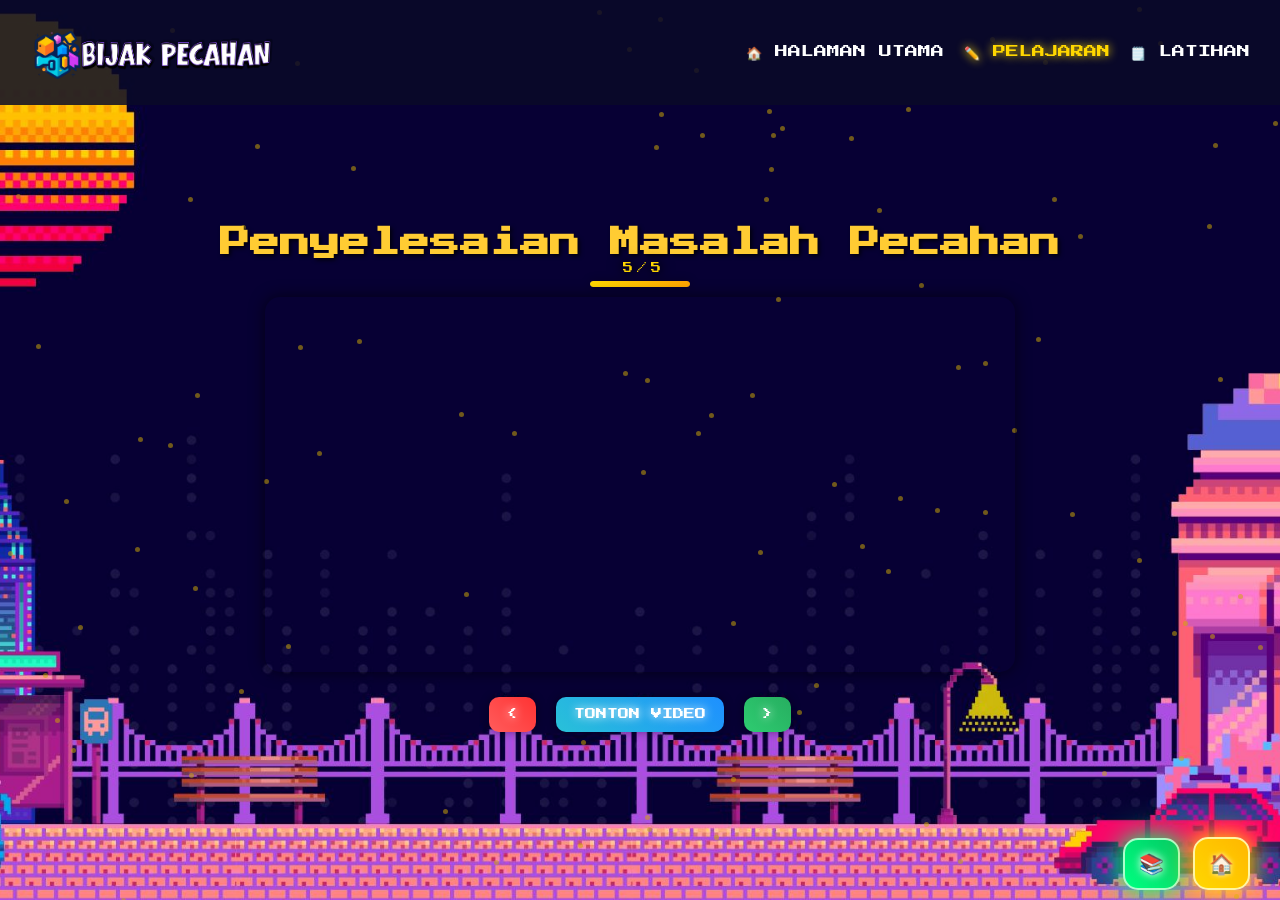
<file: masalah.html>
<!doctype html>
<html lang="ms">
  <head>
    <meta charset="UTF-8" />
    <meta name="viewport" content="width=device-width, initial-scale=1.0" />
    <title>Bijak Pecahan | Penyelesaian Masalah</title>
    <link
      href="https://fonts.googleapis.com/css2?family=Press+Start+2P&display=swap"
      rel="stylesheet"
    />
    <style>
      * {
        box-sizing: border-box;
        margin: 0;
        padding: 0;
      }

      body {
        font-family: "Press Start 2P", cursive;
        background: url("image/background.jpg") no-repeat center center fixed;
        background-size: cover;
        color: white;
        overflow: hidden;
        height: 100vh;
      }

      /* Stars animation */
      .stars {
        position: fixed;
        inset: 0;
        z-index: -1;
        overflow: hidden;
      }
      .star {
        position: absolute;
        width: 5px;
        height: 5px;
        background: rgba(205, 168, 5, 0.529);
        border-radius: 50%;
        animation: blink 2s infinite ease-in-out;
      }
      @keyframes blink {
        0%,
        100% {
          opacity: 0.2;
        }
        50% {
          opacity: 1;
        }
      }

      .navbar {
        display: flex;
        justify-content: space-between;
        align-items: center;
        padding: 15px 30px;
        background: rgba(10, 10, 40, 0.85);
        position: fixed;
        width: 100%;
        top: 0;
        z-index: 100;
      }

      .nav-left {
        display: flex;
        align-items: center;
        gap: 10px;
      }

      .nav-left img {
        width: 250px;
        height: auto;
        max-height: 80px;
        display: block;
      }
      .nav-title {
        font-size: 12px;
        background: #00aaff;
        padding: 6px 14px;
        border-radius: 20px;
      }

      .nav-links {
        display: flex;
        gap: 20px;
      }

      .nav-links a {
        color: white;
        text-decoration: none;
        font-size: 13px;
      }

      .nav-links a:hover,
      .nav-links a.active {
        color: #ffd700;
        text-shadow: 0 0 10px #ffd700;
      }

      .hamburger {
        display: none;
        flex-direction: column;
        justify-content: space-between;
        width: 24px;
        height: 18px;
        cursor: pointer;
      }

      .hamburger div {
        background-color: white;
        height: 3px;
        border-radius: 2px;
      }

      .content {
        height: 100vh;
        display: flex;
        flex-direction: column;
        justify-content: center;
        align-items: center;
        text-align: center;
        padding-top: 60px;
        overflow: hidden;
      }

      h1 {
        color: #ffcc33;
        text-shadow: 2px 2px 4px rgba(0, 0, 0, 0.8);
        font-size: 30px;
        margin-bottom: 5px;
      }

      .nota {
        width: 100%;
        max-width: 750px;
        height: auto;
        border-radius: 15px;
        box-shadow: 0 0 15px rgba(0, 0, 0, 0.6);
        margin-bottom: 25px;
        object-fit: cover;
        object-position: center;
        display: block;
      }

      .buttons {
        display: flex;
        justify-content: center;
        gap: 20px;
        flex-wrap: wrap;
      }

      .buttons a,
      .buttons button {
        text-decoration: none;
        color: white;
        font-size: 11px;
        font-family: "Press Start 2P", cursive;
        padding: 12px 18px;
        border-radius: 10px;
        transition: 0.3s ease;
        box-shadow: 0 0 10px rgba(0, 0, 0, 0.4);
        border: none;
        cursor: pointer;
      }

      .btn-kembali {
        background: linear-gradient(45deg, #ff5c5c, #ff3333);
        border: 2px solid #ffcccc;
        box-shadow:
          0 0 20px rgba(255, 92, 92, 0.9),
          0 0 40px rgba(255, 76, 76, 0.6);
        text-shadow: 0 0 10px #ffffff;
      }
      .btn-kembali:hover {
        transform: scale(1.2) rotate(5deg);
        box-shadow:
          0 0 30px #ff5c5c,
          0 0 60px #ff4c4c;
        filter: brightness(1.3);
      }
      .btn-teruskan {
        background: linear-gradient(45deg, #2ecc71, #27ae60);
        border: 2px solid #ccffcc;
        box-shadow:
          0 0 20px rgba(46, 204, 113, 0.9),
          0 0 40px rgba(39, 174, 96, 0.6);
        text-shadow: 0 0 10px #ffffff;
      }
      .btn-teruskan:hover {
        transform: scale(1.15) rotate(-3deg);
        box-shadow:
          0 0 30px #2ecc71,
          0 0 60px #27ae60;
        filter: brightness(1.2);
      }
      .btn-video {
        background: linear-gradient(45deg, #29c1d8, #1e90ff);
        border: 2px solid #ccffff;
        box-shadow:
          0 0 20px rgba(41, 193, 216, 0.9),
          0 0 40px rgba(30, 144, 255, 0.6);
        text-shadow: 0 0 10px #ffffff;
      }
      .btn-video:hover {
        transform: scale(1.2) rotate(2deg);
        box-shadow:
          0 0 30px #29c1d8,
          0 0 60px #1e90ff;
        filter: brightness(1.3);
      }
      .btn-book {
        background: linear-gradient(45deg, #00ff80, #00cc66);
        color: #ffffff;
        padding: 12px 14px;
        border-radius: 15px;
        display: flex;
        align-items: center;
        justify-content: center;
        font-size: 20px;
        position: fixed;
        bottom: 10px;
        right: 100px;
        z-index: 500;
        box-shadow:
          0 0 20px rgba(0, 255, 100, 0.9),
          0 0 40px rgba(0, 255, 150, 0.6);
        border: 2px solid #aaffcc;
        text-shadow: 0 0 10px #ffffff;
        transition: all 0.3s ease;
      }

      /* ===== Shared Tooltip Style ===== */
      .btn-book::before {
        font-family: Arial, sans-serif;
        content: attr(data-tooltip);
        position: absolute;
        bottom: 100%;
        left: 0;
        background: rgba(0, 0, 0, 0.9);
        color: #ffd700;
        padding: 6px 10px;
        border-radius: 8px;
        white-space: nowrap;
        font-size: 10px;
        opacity: 0;
        pointer-events: none;
        transition: opacity 0.28s ease;
        margin-bottom: 10px;
        box-shadow: 0 4px 12px rgba(0, 0, 0, 0.5);
      }

      .btn-home::before {
        font-family: Arial, sans-serif;
        content: attr(data-tooltip);
        position: absolute;
        bottom: 100%;
        right: 0;
        background: rgba(0, 0, 0, 0.9);
        color: #ffd700;
        padding: 6px 10px;
        border-radius: 8px;
        white-space: nowrap;
        font-size: 10px;
        opacity: 0;
        pointer-events: none;
        transition: opacity 0.28s ease;
        margin-bottom: 10px;
        box-shadow: 0 4px 12px rgba(0, 0, 0, 0.5);
      }

      .btn-book:hover::before,
      .btn-home:hover::before {
        opacity: 1;
      }

      .btn-book:hover {
        transform: scale(1.15) rotate(-3deg);
      }
      .btn-home {
        background: linear-gradient(45deg, #ffd700, #ffb700);
        color: #fffbea;
        padding: 12px 14px;
        border-radius: 15px;
        display: flex;
        align-items: center;
        justify-content: center;
        text-decoration: none;
        font-size: 20px;
        font-family: "Press Start 2P", cursive;
        box-shadow:
          0 0 20px rgba(255, 215, 0, 0.9),
          0 0 40px rgba(255, 200, 0, 0.6);
        position: fixed;
        bottom: 10px;
        right: 30px;
        z-index: 500;
        transition: all 0.3s ease-in-out;
        border: 2px solid #fff5a3;
        text-shadow:
          0 0 5px #fff4c1,
          0 0 15px #ffcc00;
      }

      .btn-home:hover {
        transform: scale(1.15) rotate(-3deg);
        box-shadow:
          0 0 30px #ffd700,
          0 0 60px #ffb800;
        filter: brightness(1.2);
      }

      .overlay {
        display: none;
        position: fixed;
        top: 0;
        left: 0;
        width: 100%;
        height: 100%;
        background: rgba(0, 0, 0, 0.7);
        backdrop-filter: blur(5px);
        justify-content: center;
        align-items: center;
        z-index: 200;
        animation: fadeIn 0.4s ease;
      }

      .overlay.show {
        display: flex;
      }

      .popup {
        position: relative;
        background: rgba(20, 20, 20, 0.95);
        padding: 10px;
        border-radius: 15px;
        max-width: 80%;
        width: 700px;
        box-shadow: 0 0 25px rgba(0, 0, 0, 0.8);
        animation: zoomIn 0.4s ease;
      }

      video,
      iframe {
        width: 100%;
        border-radius: 10px;
        height: 400px;
      }

      .close-btn {
        position: absolute;
        top: -10px;
        right: -10px;
        background: #ff4c4c;
        color: white;
        border: none;
        border-radius: 50%;
        width: 30px;
        height: 30px;
        font-size: 16px;
        cursor: pointer;
        box-shadow: 0 0 10px rgba(0, 0, 0, 0.4);
      }
      .note-status {
        display: flex;
        flex-direction: column;
        align-items: center;
        margin-bottom: 10px;
        gap: 8px;
        animation: fadeIn 1.8s ease;
      }

      .note-text {
        font-size: 10px;
        color: #ffd700;
        text-shadow:
          0 0 8px #000000,
          0 0 15px #000000;
        letter-spacing: -3px;
      }

      .progress-track {
        width: 100px;
        height: 6px;
        background: rgba(255, 255, 255, 0.2);
        border-radius: 10px;
        overflow: hidden;
        box-shadow: 0 0 10px rgba(11, 9, 0, 0.3);
      }

      .progress-fill {
        height: 100%;
        background: linear-gradient(90deg, #ffd700, #ffa500);
        width: 0;
        border-radius: 10px;
        animation: fillProgress 1s ease forwards;
      }

      @keyframes fillProgress {
        from {
          width: 0;
        }
        to {
          width: 100%;
        }
      }

      @keyframes fadeIn {
        from {
          opacity: 0;
        }
        to {
          opacity: 1;
        }
      }
      @keyframes zoomIn {
        from {
          transform: scale(0.8);
          opacity: 0;
        }
        to {
          transform: scale(1);
          opacity: 1;
        }
      }

      @media (max-width: 768px) {
        .nav-left img {
          width: 150px;
          height: auto;
          max-height: 45px;
        }

        .hamburger {
          display: flex;
        }

        .nav-links {
          display: none;
          flex-direction: column;
          background: rgba(10, 10, 40, 0.95);
          width: 100%;
          position: absolute;
          top: 65px;
          left: 0;
          text-align: center;
          padding: 15px 0;
          animation: slideDown 0.3s ease forwards;
        }

        .nav-links.show {
          display: flex;
        }
        .nav-links a {
          padding: 10px 0;
          display: block;
          font-size: 10px;
        }

        @keyframes slideDown {
          from {
            opacity: 0;
            transform: translateY(-10px);
          }
          to {
            opacity: 1;
            transform: translateY(0);
          }
        }

        h1 {
          font-size: 18px;
          margin-bottom: 15px;
        }
        .nota {
          width: 90%;
        }
        .buttons a,
        .buttons button {
          font-size: 9px;
          padding: 10px 14px;
        }
        .popup {
          width: 90%;
        }
        video,
        iframe {
          height: 220px;
        }
        .btn-book {
          bottom: 10px;
          left: 10px;
          right: auto;
          font-size: 14px;
          padding: 8px 10px;
          border-radius: 10px;
        }
        .btn-home {
          bottom: 10px;
          right: 10px;
          font-size: 14px;
          padding: 8px 10px;
          border-radius: 10px;
        }
      }
    </style>
  </head>
  <body>
    <div class="stars" id="stars"></div>

    <div class="navbar">
      <div class="nav-left">
        <img src="image/newLogo.png" alt="Logo" />
      </div>

      <div class="hamburger" onclick="toggleMenu()">
        <div></div>
        <div></div>
        <div></div>
      </div>

      <div class="nav-links" id="navLinks">
        <a href="index.html">🏠 HALAMAN UTAMA</a>
        <a href="pelajaran.html" class="active">✏️ PELAJARAN</a>
        <a href="latihan.html">🗒️ LATIHAN</a>
      </div>
    </div>

    <div class="content">
      <h1>Penyelesaian Masalah Pecahan</h1>
      <div class="note-status">
        <span class="note-text">5 / 5</span>
        <div class="progress-track">
          <div class="progress-fill" style="width: 20%"></div>
        </div>
      </div>
      <video class="nota" autoplay muted playsinline>
        <source src="image/masalah_a.mp4" type="video/mp4" />
      </video>

      <div class="buttons">
        <a href="campuran.html" class="btn-kembali"><</a>
        <button class="btn-video" onclick="openVideo()">TONTON VIDEO</button>
        <a href="latihan.html" class="btn-teruskan">></a>
      </div>
    </div>

    <button class="btn-book" onclick="openPDF()" data-tooltip="Buku Teks">
      📚
    </button>

    <a href="pelajaran.html" class="btn-home" data-tooltip="Halaman Pelajaran"
      >🏠</a
    >

    <div class="overlay" id="videoOverlay">
      <div class="popup">
        <button class="close-btn" onclick="closeVideo()">×</button>
        <video controls id="lessonVideo">
          <source src="image/masalah.mp4" type="video/mp4" />
          Browser anda tidak menyokong video ini.
        </video>
      </div>
    </div>

    <div class="overlay" id="pdfOverlay">
      <div class="popup">
        <button class="close-btn" onclick="closePDF()">×</button>
        <iframe src="https://anyflip.com/hdzcp/iefv/"></iframe>
      </div>
    </div>
    <audio id="masalahSound" preload="auto" style="display: none">
      <source src="sound/Masalah.wav" type="audio/wav" />
    </audio>
    <audio
      id="backSound"
      src="sound/back.mp3"
      preload="auto"
      style="display: none"
    ></audio>
    <script>
      (function () {
        const audio = document.getElementById("masalahSound");
        if (!audio) return;
        audio.volume = 0.8;

        window.addEventListener("load", async () => {
          try {
            audio.currentTime = 0;
            await audio.play();
          } catch (err) {
            // Autoplay blocked — play on first user gesture
            const unlock = () => {
              audio.play().catch(() => {});
              document.removeEventListener("pointerdown", unlock);
              document.removeEventListener("keydown", unlock);
            };
            document.addEventListener("pointerdown", unlock, {
              once: true,
              passive: true,
            });
            document.addEventListener("keydown", unlock, {
              once: true,
              passive: true,
            });
          }
        });
      })();
    </script>
    <script>
      // Stars background
      const starsContainer = document.getElementById("stars");
      for (let i = 0; i < 100; i++) {
        const s = document.createElement("div");
        s.classList.add("star");
        s.style.left = Math.random() * 100 + "%";
        s.style.top = Math.random() * 100 + "%";
        s.style.animationDelay = Math.random() * 2 + "s";
        starsContainer.appendChild(s);
      }

      function toggleMenu() {
        document.getElementById("navLinks").classList.toggle("show");
      }

      function openVideo() {
        document.getElementById("videoOverlay").classList.add("show");
        document.getElementById("lessonVideo").play();
      }

      function closeVideo() {
        const overlay = document.getElementById("videoOverlay");
        const video = document.getElementById("lessonVideo");
        overlay.classList.remove("show");
        video.pause();
        video.currentTime = 0;

        // PLAY BACK SOUND SAFELY (with gesture)
        const backSound = document.getElementById("backSound");
        if (backSound) {
          backSound.currentTime = 0;
          backSound.play().catch((err) => {
            console.warn("Back sound couldn't autoplay:", err);
          });
        }
      }

      function openPDF() {
        document.getElementById("pdfOverlay").classList.add("show");
      }

      function closePDF() {
        document.getElementById("pdfOverlay").classList.remove("show");
      }
    </script>
  </body>
</html>
</file>
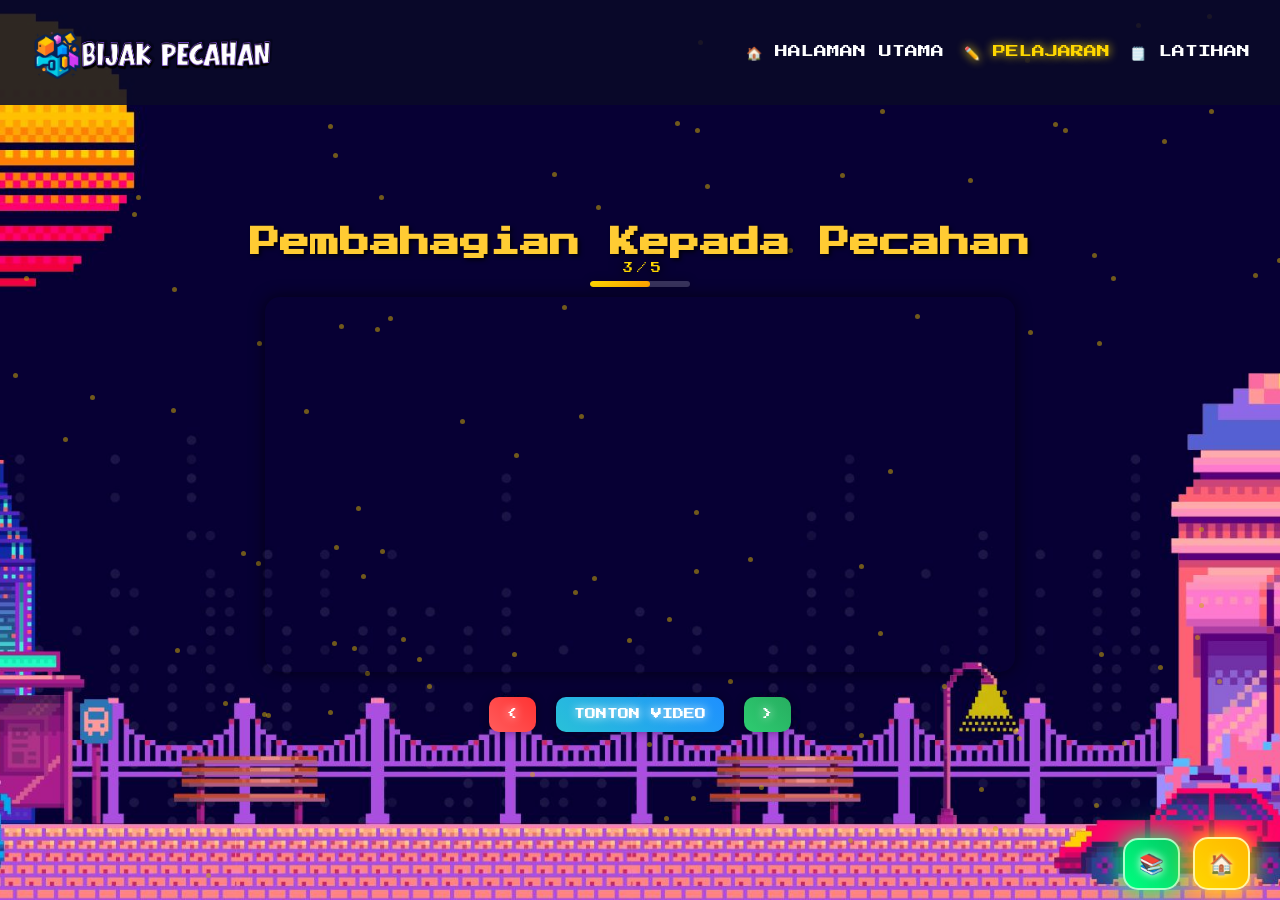
<file: pembahagian.html>
<!doctype html>
<html lang="ms">
  <head>
    <meta charset="UTF-8" />
    <meta name="viewport" content="width=device-width, initial-scale=1.0" />
    <title>Bijak Pecahan | Pembahagian</title>
    <link
      href="https://fonts.googleapis.com/css2?family=Press+Start+2P&display=swap"
      rel="stylesheet"
    />
    <style>
      * {
        box-sizing: border-box;
        margin: 0;
        padding: 0;
      }

      body {
        font-family: "Press Start 2P", cursive;
        background: url("image/background.jpg") no-repeat center center fixed;
        background-size: cover;
        color: white;
        overflow: hidden;
        height: 100vh;
      }

      /* Stars animation */
      .stars {
        position: fixed;
        inset: 0;
        z-index: -1;
        overflow: hidden;
      }
      .star {
        position: absolute;
        width: 5px;
        height: 5px;
        background: rgba(205, 168, 5, 0.529);
        border-radius: 50%;
        animation: blink 2s infinite ease-in-out;
      }
      @keyframes blink {
        0%,
        100% {
          opacity: 0.2;
        }
        50% {
          opacity: 1;
        }
      }

      .navbar {
        display: flex;
        justify-content: space-between;
        align-items: center;
        padding: 15px 30px;
        background: rgba(10, 10, 40, 0.85);
        position: fixed;
        width: 100%;
        top: 0;
        z-index: 100;
      }

      .nav-left {
        display: flex;
        align-items: center;
        gap: 10px;
      }

      .nav-left img {
        width: 250px;
        height: auto;
        max-height: 80px;
        display: block;
      }

      .nav-title {
        font-size: 12px;
        background: #00aaff;
        padding: 6px 14px;
        border-radius: 20px;
      }

      .nav-links {
        display: flex;
        gap: 20px;
      }

      .nav-links a {
        color: white;
        text-decoration: none;
        font-size: 13px;
      }

      .nav-links a:hover,
      .nav-links a.active {
        color: #ffd700;
        text-shadow: 0 0 10px #ffd700;
      }

      .hamburger {
        display: none;
        flex-direction: column;
        justify-content: space-between;
        width: 24px;
        height: 18px;
        cursor: pointer;
      }

      .hamburger div {
        background-color: white;
        height: 3px;
        border-radius: 2px;
      }

      .content {
        height: 100vh;
        display: flex;
        flex-direction: column;
        justify-content: center;
        align-items: center;
        text-align: center;
        padding-top: 60px;
        overflow: hidden;
      }

      h1 {
        color: #ffcc33;
        text-shadow: 2px 2px 4px rgba(0, 0, 0, 0.8);
        font-size: 30px;
        margin-bottom: 5px;
      }

      .nota {
        width: 100%;
        max-width: 750px;
        height: auto;
        border-radius: 15px;
        box-shadow: 0 0 15px rgba(0, 0, 0, 0.6);
        margin-bottom: 25px;
        object-fit: cover;
        object-position: center;
        display: block;
      }

      .buttons {
        display: flex;
        justify-content: center;
        gap: 20px;
        flex-wrap: wrap;
      }

      .buttons a,
      .buttons button {
        text-decoration: none;
        color: white;
        font-size: 11px;
        font-family: "Press Start 2P", cursive;
        padding: 12px 18px;
        border-radius: 10px;
        transition: 0.3s ease;
        box-shadow: 0 0 10px rgba(0, 0, 0, 0.4);
        border: none;
        cursor: pointer;
      }

      .btn-kembali {
        background: linear-gradient(45deg, #ff5c5c, #ff3333);
        border: 2px solid #ffcccc;
        box-shadow:
          0 0 20px rgba(255, 92, 92, 0.9),
          0 0 40px rgba(255, 76, 76, 0.6);
        text-shadow: 0 0 10px #ffffff;
      }
      .btn-kembali:hover {
        transform: scale(1.2) rotate(5deg);
        box-shadow:
          0 0 30px #ff5c5c,
          0 0 60px #ff4c4c;
        filter: brightness(1.3);
      }
      .btn-teruskan {
        background: linear-gradient(45deg, #2ecc71, #27ae60);
        border: 2px solid #ccffcc;
        box-shadow:
          0 0 20px rgba(46, 204, 113, 0.9),
          0 0 40px rgba(39, 174, 96, 0.6);
        text-shadow: 0 0 10px #ffffff;
      }
      .btn-teruskan:hover {
        transform: scale(1.15) rotate(-3deg);
        box-shadow:
          0 0 30px #2ecc71,
          0 0 60px #27ae60;
        filter: brightness(1.2);
      }
      .btn-video {
        background: linear-gradient(45deg, #29c1d8, #1e90ff);
        border: 2px solid #ccffff;
        box-shadow:
          0 0 20px rgba(41, 193, 216, 0.9),
          0 0 40px rgba(30, 144, 255, 0.6);
        text-shadow: 0 0 10px #ffffff;
      }
      .btn-video:hover {
        transform: scale(1.2) rotate(2deg);
        box-shadow:
          0 0 30px #29c1d8,
          0 0 60px #1e90ff;
        filter: brightness(1.3);
      }
      .btn-book {
        background: linear-gradient(45deg, #00ff80, #00cc66);
        color: #ffffff;
        padding: 12px 14px;
        border-radius: 15px;
        display: flex;
        align-items: center;
        justify-content: center;
        font-size: 20px;
        position: fixed;
        bottom: 10px;
        right: 100px;
        z-index: 500;
        box-shadow:
          0 0 20px rgba(0, 255, 100, 0.9),
          0 0 40px rgba(0, 255, 150, 0.6);
        border: 2px solid #aaffcc;
        text-shadow: 0 0 10px #ffffff;
        transition: all 0.3s ease;
      }

      /* ===== Shared Tooltip Style ===== */
      .btn-book::before {
        font-family: Arial, sans-serif;
        content: attr(data-tooltip);
        position: absolute;
        bottom: 100%;
        left: 0;
        background: rgba(0, 0, 0, 0.9);
        color: #ffd700;
        padding: 6px 10px;
        border-radius: 8px;
        white-space: nowrap;
        font-size: 10px;
        opacity: 0;
        pointer-events: none;
        transition: opacity 0.28s ease;
        margin-bottom: 10px;
        box-shadow: 0 4px 12px rgba(0, 0, 0, 0.5);
      }

      .btn-home::before {
        font-family: Arial, sans-serif;
        content: attr(data-tooltip);
        position: absolute;
        bottom: 100%;
        right: 0;
        background: rgba(0, 0, 0, 0.9);
        color: #ffd700;
        padding: 6px 10px;
        border-radius: 8px;
        white-space: nowrap;
        font-size: 10px;
        opacity: 0;
        pointer-events: none;
        transition: opacity 0.28s ease;
        margin-bottom: 10px;
        box-shadow: 0 4px 12px rgba(0, 0, 0, 0.5);
      }

      .btn-book:hover::before,
      .btn-home:hover::before {
        opacity: 1;
      }

      .btn-book:hover {
        transform: scale(1.15) rotate(-3deg);
      }
      .btn-home {
        background: linear-gradient(45deg, #ffd700, #ffb700);
        color: #fffbea;
        padding: 12px 14px;
        border-radius: 15px;
        display: flex;
        align-items: center;
        justify-content: center;
        text-decoration: none;
        font-size: 20px;
        font-family: "Press Start 2P", cursive;
        box-shadow:
          0 0 20px rgba(255, 215, 0, 0.9),
          0 0 40px rgba(255, 200, 0, 0.6);
        position: fixed;
        bottom: 10px;
        right: 30px;
        z-index: 500;
        transition: all 0.3s ease-in-out;
        border: 2px solid #fff5a3;
        text-shadow:
          0 0 5px #fff4c1,
          0 0 15px #ffcc00;
      }

      .btn-home:hover {
        transform: scale(1.15) rotate(-3deg);
        box-shadow:
          0 0 30px #ffd700,
          0 0 60px #ffb800;
        filter: brightness(1.2);
      }

      .overlay {
        display: none;
        position: fixed;
        top: 0;
        left: 0;
        width: 100%;
        height: 100%;
        background: rgba(0, 0, 0, 0.7);
        backdrop-filter: blur(5px);
        justify-content: center;
        align-items: center;
        z-index: 200;
        animation: fadeIn 0.4s ease;
      }

      .overlay.show {
        display: flex;
      }

      .popup {
        position: relative;
        background: rgba(20, 20, 20, 0.95);
        padding: 10px;
        border-radius: 15px;
        max-width: 80%;
        width: 700px;
        box-shadow: 0 0 25px rgba(0, 0, 0, 0.8);
        animation: zoomIn 0.4s ease;
      }

      video,
      iframe {
        width: 100%;
        border-radius: 10px;
        height: 400px;
      }

      .close-btn {
        position: absolute;
        top: -10px;
        right: -10px;
        background: #ff4c4c;
        color: white;
        border: none;
        border-radius: 50%;
        width: 30px;
        height: 30px;
        font-size: 16px;
        cursor: pointer;
        box-shadow: 0 0 10px rgba(0, 0, 0, 0.4);
      }

      .note-status {
        display: flex;
        flex-direction: column;
        align-items: center;
        margin-bottom: 10px;
        gap: 8px;
        animation: fadeIn 1.8s ease;
      }

      .note-text {
        font-size: 10px;
        color: #ffd700;
        text-shadow:
          0 0 8px #000000,
          0 0 15px #000000;
        letter-spacing: -3px;
      }

      .progress-track {
        width: 100px;
        height: 6px;
        background: rgba(255, 255, 255, 0.2);
        border-radius: 10px;
        overflow: hidden;
        box-shadow: 0 0 10px rgba(11, 9, 0, 0.3);
      }

      .progress-fill {
        height: 100%;
        background: linear-gradient(90deg, #ffd700, #ffa500);
        width: 0;
        border-radius: 10px;
        animation: fillProgress 1s ease forwards;
      }

      @keyframes fillProgress {
        from {
          width: 0;
        }
        to {
          width: 60%;
        }
      }

      @keyframes fadeIn {
        from {
          opacity: 0;
        }
        to {
          opacity: 1;
        }
      }
      @keyframes zoomIn {
        from {
          transform: scale(0.8);
          opacity: 0;
        }
        to {
          transform: scale(1);
          opacity: 1;
        }
      }

      @media (max-width: 768px) {
        .nav-left img {
          width: 150px;
          height: auto;
          max-height: 45px;
        }

        .hamburger {
          display: flex;
        }

        .nav-links {
          display: none;
          flex-direction: column;
          background: rgba(10, 10, 40, 0.95);
          width: 100%;
          position: absolute;
          top: 65px;
          left: 0;
          text-align: center;
          padding: 15px 0;
          animation: slideDown 0.3s ease forwards;
        }

        .nav-links.show {
          display: flex;
        }
        .nav-links a {
          padding: 10px 0;
          display: block;
          font-size: 10px;
        }

        @keyframes slideDown {
          from {
            opacity: 0;
            transform: translateY(-10px);
          }
          to {
            opacity: 1;
            transform: translateY(0);
          }
        }

        h1 {
          font-size: 18px;
          margin-bottom: 15px;
        }
        .nota {
          width: 90%;
        }
        .buttons a,
        .buttons button {
          font-size: 9px;
          padding: 10px 14px;
        }
        .popup {
          width: 90%;
        }
        video,
        iframe {
          height: 220px;
        }
        .btn-book {
          bottom: 10px;
          left: 10px;
          right: auto;
          font-size: 14px;
          padding: 8px 10px;
          border-radius: 10px;
        }
        .btn-home {
          bottom: 10px;
          right: 10px;
          font-size: 14px;
          padding: 8px 10px;
          border-radius: 10px;
        }
      }
    </style>
  </head>
  <body>
    <div class="stars" id="stars"></div>

    <div class="navbar">
      <div class="nav-left">
        <img src="image/newLogo.png" alt="Logo" />
      </div>

      <div class="hamburger" onclick="toggleMenu()">
        <div></div>
        <div></div>
        <div></div>
      </div>

      <div class="nav-links" id="navLinks">
        <a href="index.html">🏠 HALAMAN UTAMA</a>
        <a href="pelajaran.html" class="active">✏️ PELAJARAN</a>
        <a href="latihan.html">🗒️ LATIHAN</a>
      </div>
    </div>

    <div class="content">
      <h1>Pembahagian Kepada Pecahan</h1>
      <div class="note-status">
        <span class="note-text">3 / 5</span>
        <div class="progress-track">
          <div class="progress-fill" style="width: 60%"></div>
        </div>
      </div>
      <video class="nota" autoplay muted loop playsinline>
        <source src="image/pembahagian_a.mp4" type="video/mp4" />
      </video>

      <div class="buttons">
        <a href="pendaraban.html" class="btn-kembali"><</a>
        <button class="btn-video" onclick="openVideo()">TONTON VIDEO</button>
        <a href="campuran.html" class="btn-teruskan">></a>
      </div>
    </div>

    <button class="btn-book" onclick="openFlipbook()" data-tooltip="Buku Teks">
      📚
    </button>

    <a href="pelajaran.html" class="btn-home" data-tooltip="Halaman Pelajaran">
      🏠
    </a>

    <div class="overlay" id="videoOverlay">
      <div class="popup">
        <button class="close-btn" onclick="closeVideo()">×</button>
        <video controls id="lessonVideo">
          <source src="image/pembahagian.mp4" type="video/mp4" />
          Browser anda tidak menyokong video ini.
        </video>
      </div>
    </div>

    <div class="overlay" id="flipbookOverlay">
      <div class="popup">
        <button class="close-btn" onclick="closeFlipbook()">×</button>
        <iframe
          src="https://anyflip.com/hdzcp/iefv/"
          allowfullscreen
          frameborder="0"
        ></iframe>
      </div>
    </div>

    <!-- autoplay lesson sound (cuba main pada load; jika disekat, main pada first gesture) -->
    <audio id="pembahagianSound" preload="auto" style="display: none">
      <source src="sound/Pembahagian.wav" type="audio/wav" />
    </audio>
    <audio
      id="backSound"
      src="sound/back.mp3"
      preload="auto"
      style="display: none"
    ></audio>

    <script>
      (function () {
        const audio = document.getElementById("pembahagianSound");
        if (!audio) return;
        audio.volume = 0.8;

        window.addEventListener("load", async () => {
          try {
            audio.currentTime = 0;
            await audio.play();
          } catch (err) {
            // Autoplay blocked — play on first user gesture
            const unlock = () => {
              audio.play().catch(() => {});
              document.removeEventListener("pointerdown", unlock);
              document.removeEventListener("keydown", unlock);
            };
            document.addEventListener("pointerdown", unlock, {
              once: true,
              passive: true,
            });
            document.addEventListener("keydown", unlock, {
              once: true,
              passive: true,
            });
          }
        });
      })();
    </script>

    <script>
      // Stars background
      const starsContainer = document.getElementById("stars");
      for (let i = 0; i < 100; i++) {
        const s = document.createElement("div");
        s.classList.add("star");
        s.style.left = Math.random() * 100 + "%";
        s.style.top = Math.random() * 100 + "%";
        s.style.animationDelay = Math.random() * 2 + "s";
        starsContainer.appendChild(s);
      }

      function toggleMenu() {
        document.getElementById("navLinks").classList.toggle("show");
      }

      function openVideo() {
        document.getElementById("videoOverlay").classList.add("show");
        document.getElementById("lessonVideo").play();
      }

      function closeVideo() {
        const overlay = document.getElementById("videoOverlay");
        const video = document.getElementById("lessonVideo");
        overlay.classList.remove("show");
        video.pause();
        video.currentTime = 0;

        // PLAY BACK SOUND SAFELY (with gesture)
        const backSound = document.getElementById("backSound");
        if (backSound) {
          backSound.currentTime = 0;
          backSound.play().catch((err) => {
            console.warn("Back sound couldn't autoplay:", err);
          });
        }
      }

      // 🟢 AnyFlip Functions
      function openFlipbook() {
        document.getElementById("flipbookOverlay").classList.add("show");
      }

      function closeFlipbook() {
        document.getElementById("flipbookOverlay").classList.remove("show");
      }
    </script>
  </body>
</html>
</file>
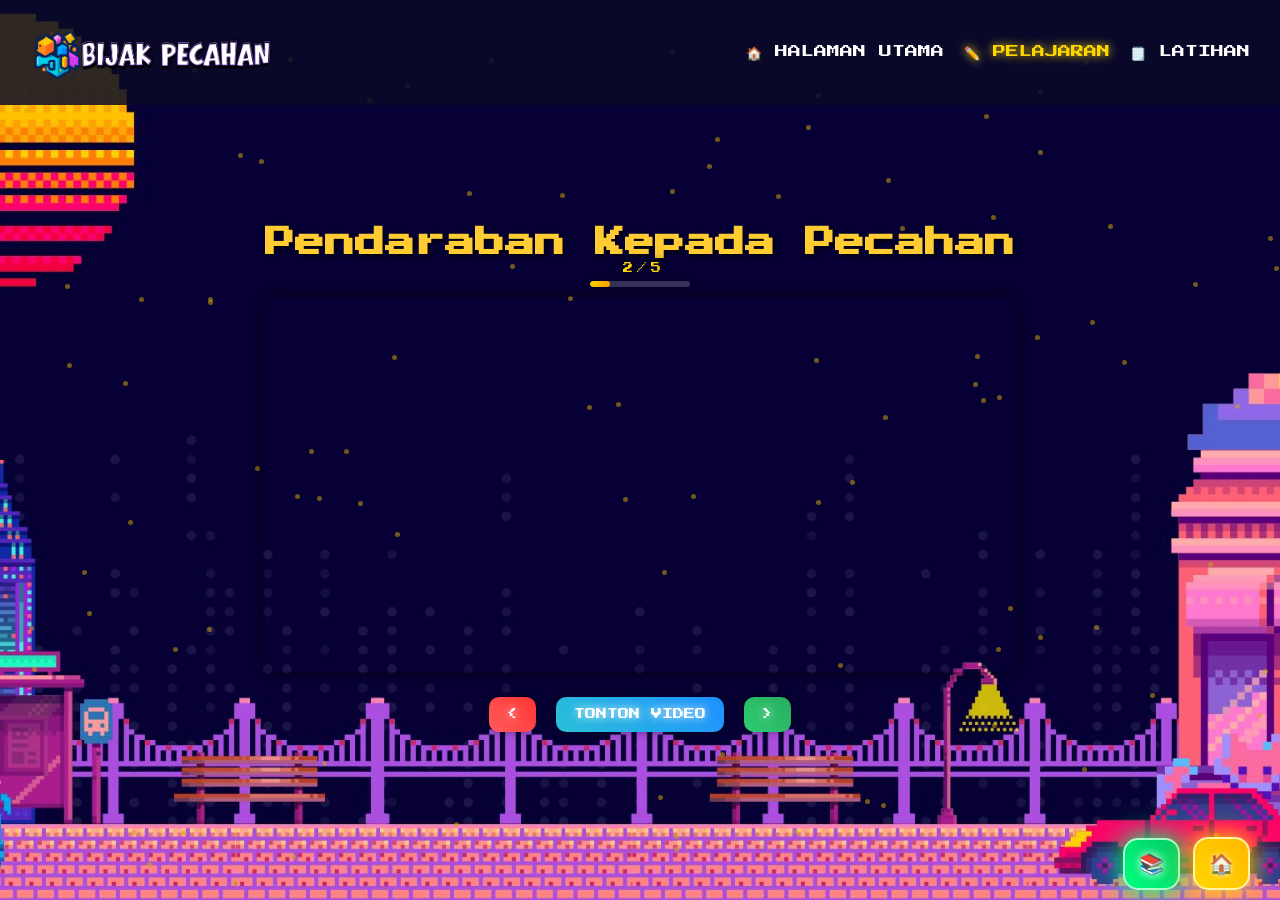
<file: pendaraban.html>
<!doctype html>
<html lang="ms">
  <head>
    <meta charset="UTF-8" />
    <meta name="viewport" content="width=device-width, initial-scale=1.0" />
    <title>Bijak Pecahan | Pendaraban</title>
    <link
      href="https://fonts.googleapis.com/css2?family=Press+Start+2P&display=swap"
      rel="stylesheet"
    />
    <style>
      * {
        box-sizing: border-box;
        margin: 0;
        padding: 0;
      }

      body {
        font-family: "Press Start 2P", cursive;
        background: url("image/background.jpg") no-repeat center center fixed;
        background-size: cover;
        color: white;
        overflow: hidden;
        height: 100vh;
      }

      /* Stars animation */
      .stars {
        position: fixed;
        inset: 0;
        z-index: -1;
        overflow: hidden;
      }
      .star {
        position: absolute;
        width: 5px;
        height: 5px;
        background: rgba(205, 168, 5, 0.529);
        border-radius: 50%;
        animation: blink 2s infinite ease-in-out;
      }
      @keyframes blink {
        0%,
        100% {
          opacity: 0.2;
        }
        50% {
          opacity: 1;
        }
      }

      .navbar {
        display: flex;
        justify-content: space-between;
        align-items: center;
        padding: 15px 30px;
        background: rgba(10, 10, 40, 0.85);
        position: fixed;
        width: 100%;
        top: 0;
        z-index: 100;
      }

      .nav-left {
        display: flex;
        align-items: center;
        gap: 10px;
      }

      .nav-left img {
        width: 250px;
        height: auto;
        max-height: 80px;
        display: block;
      }
      .nav-title {
        font-size: 12px;
        background: #00aaff;
        padding: 6px 14px;
        border-radius: 20px;
      }

      .nav-links {
        display: flex;
        gap: 20px;
      }

      .nav-links a {
        color: white;
        text-decoration: none;
        font-size: 13px;
      }

      .nav-links a:hover,
      .nav-links a.active {
        color: #ffd700;
        text-shadow: 0 0 10px #ffd700;
      }

      .hamburger {
        display: none;
        flex-direction: column;
        justify-content: space-between;
        width: 24px;
        height: 18px;
        cursor: pointer;
      }

      .hamburger div {
        background-color: white;
        height: 3px;
        border-radius: 2px;
      }

      .content {
        height: 100vh;
        display: flex;
        flex-direction: column;
        justify-content: center;
        align-items: center;
        text-align: center;
        padding-top: 60px;
        overflow: hidden;
      }

      h1 {
        color: #ffcc33;
        text-shadow: 2px 2px 4px rgba(0, 0, 0, 0.8);
        font-size: 30px;
        margin-bottom: 5px;
      }

      .nota {
        width: 100%;
        max-width: 750px;
        height: auto;
        border-radius: 15px;
        box-shadow: 0 0 15px rgba(0, 0, 0, 0.6);
        margin-bottom: 25px;
        object-fit: cover;
        object-position: center;
        display: block;
      }

      .buttons {
        display: flex;
        justify-content: center;
        gap: 20px;
        flex-wrap: wrap;
      }
      .buttons a,
      .buttons button {
        text-decoration: none;
        color: white;
        font-size: 11px;
        font-family: "Press Start 2P", cursive;
        padding: 12px 18px;
        border-radius: 10px;
        transition: 0.3s ease;
        box-shadow: 0 0 10px rgba(0, 0, 0, 0.4);
        border: none;
        cursor: pointer;
      }

      .btn-kembali {
        background: linear-gradient(45deg, #ff5c5c, #ff3333);
        border: 2px solid #ffcccc;
        box-shadow:
          0 0 20px rgba(255, 92, 92, 0.9),
          0 0 40px rgba(255, 76, 76, 0.6);
        text-shadow: 0 0 10px #ffffff;
      }
      .btn-kembali:hover {
        transform: scale(1.2) rotate(5deg);
        box-shadow:
          0 0 30px #ff5c5c,
          0 0 60px #ff4c4c;
        filter: brightness(1.3);
      }
      .btn-teruskan {
        background: linear-gradient(45deg, #2ecc71, #27ae60);
        border: 2px solid #ccffcc;
        box-shadow:
          0 0 20px rgba(46, 204, 113, 0.9),
          0 0 40px rgba(39, 174, 96, 0.6);
        text-shadow: 0 0 10px #ffffff;
      }

      .btn-teruskan:hover {
        transform: scale(1.15) rotate(-3deg);
        box-shadow:
          0 0 30px #2ecc71,
          0 0 60px #27ae60;
        filter: brightness(1.2);
      }
      .btn-video {
        background: linear-gradient(45deg, #29c1d8, #1e90ff);
        border: 2px solid #ccffff;
        box-shadow:
          0 0 20px rgba(41, 193, 216, 0.9),
          0 0 40px rgba(30, 144, 255, 0.6);
        text-shadow: 0 0 10px #ffffff;
      }
      .btn-video:hover {
        transform: scale(1.2) rotate(2deg);
        box-shadow:
          0 0 30px #29c1d8,
          0 0 60px #1e90ff;
        filter: brightness(1.3);
      }

      .btn-book {
        background: linear-gradient(45deg, #00ff80, #00cc66);
        color: #ffffff;
        padding: 12px 14px;
        border-radius: 15px;
        display: flex;
        align-items: center;
        justify-content: center;
        font-size: 20px;
        position: fixed;
        bottom: 10px;
        right: 100px;
        z-index: 500;
        box-shadow:
          0 0 20px rgba(0, 255, 100, 0.9),
          0 0 40px rgba(0, 255, 150, 0.6);
        border: 2px solid #aaffcc;
        text-shadow: 0 0 10px #ffffff;
        transition: all 0.3s ease;
      }

      /* ===== Shared Tooltip Style ===== */
      .btn-book::before {
        font-family: Arial, sans-serif;
        content: attr(data-tooltip);
        position: absolute;
        bottom: 100%;
        left: 0;
        background: rgba(0, 0, 0, 0.9);
        color: #ffd700;
        padding: 6px 10px;
        border-radius: 8px;
        white-space: nowrap;
        font-size: 10px;
        opacity: 0;
        pointer-events: none;
        transition: opacity 0.28s ease;
        margin-bottom: 10px;
        box-shadow: 0 4px 12px rgba(0, 0, 0, 0.5);
      }

      .btn-home::before {
        font-family: Arial, sans-serif;
        content: attr(data-tooltip);
        position: absolute;
        bottom: 100%;
        right: 0;
        background: rgba(0, 0, 0, 0.9);
        color: #ffd700;
        padding: 6px 10px;
        border-radius: 8px;
        white-space: nowrap;
        font-size: 10px;
        opacity: 0;
        pointer-events: none;
        transition: opacity 0.28s ease;
        margin-bottom: 10px;
        box-shadow: 0 4px 12px rgba(0, 0, 0, 0.5);
      }

      .btn-book:hover::before,
      .btn-home:hover::before {
        opacity: 1;
      }

      .btn-book:hover {
        transform: scale(1.15) rotate(-3deg);
      }
      .btn-home {
        background: linear-gradient(45deg, #ffd700, #ffb700);
        color: #fffbea;
        padding: 12px 14px;
        border-radius: 15px;
        display: flex;
        align-items: center;
        justify-content: center;
        text-decoration: none;
        font-size: 20px;
        font-family: "Press Start 2P", cursive;
        box-shadow:
          0 0 20px rgba(255, 215, 0, 0.9),
          0 0 40px rgba(255, 200, 0, 0.6);
        position: fixed;
        bottom: 10px;
        right: 30px;
        z-index: 500;
        transition: all 0.3s ease-in-out;
        border: 2px solid #fff5a3;
        text-shadow:
          0 0 5px #fff4c1,
          0 0 15px #ffcc00;
      }

      .btn-home:hover {
        transform: scale(1.15) rotate(-3deg);
        box-shadow:
          0 0 30px #ffd700,
          0 0 60px #ffb800;
        filter: brightness(1.2);
      }

      /* Overlay popup for video + flipbook */
      .overlay {
        display: none;
        position: fixed;
        top: 0;
        left: 0;
        width: 100%;
        height: 100%;
        background: rgba(0, 0, 0, 0.7);
        backdrop-filter: blur(5px);
        justify-content: center;
        align-items: center;
        z-index: 200;
        animation: fadeIn 0.4s ease;
      }

      .overlay.show {
        display: flex;
      }

      .popup {
        position: relative;
        background: rgba(20, 20, 20, 0.95);
        padding: 10px;
        border-radius: 15px;
        max-width: 80%;
        width: 700px;
        box-shadow: 0 0 25px rgba(0, 0, 0, 0.8);
        animation: zoomIn 0.4s ease;
      }

      video,
      iframe {
        width: 100%;
        border-radius: 10px;
        height: 400px;
      }

      .close-btn {
        position: absolute;
        top: -10px;
        right: -10px;
        background: #ff4c4c;
        color: white;
        border: none;
        border-radius: 50%;
        width: 30px;
        height: 30px;
        font-size: 16px;
        cursor: pointer;
        box-shadow: 0 0 10px rgba(0, 0, 0, 0.4);
      }

      .note-status {
        display: flex;
        flex-direction: column;
        align-items: center;
        margin-bottom: 10px;
        gap: 8px;
        animation: fadeIn 1.8s ease;
      }

      .note-text {
        font-size: 10px;
        color: #ffd700;
        text-shadow:
          0 0 8px #000000,
          0 0 15px #000000;
        letter-spacing: -3px;
      }

      .progress-track {
        width: 100px;
        height: 6px;
        background: rgba(255, 255, 255, 0.2);
        border-radius: 10px;
        overflow: hidden;
        box-shadow: 0 0 10px rgba(11, 9, 0, 0.3);
      }

      .progress-fill {
        height: 100%;
        background: linear-gradient(90deg, #ffd700, #ffa500);
        width: 20%;
        border-radius: 10px;
      }

      @keyframes fadeIn {
        from {
          opacity: 0;
        }
        to {
          opacity: 1;
        }
      }

      @keyframes zoomIn {
        from {
          transform: scale(0.8);
          opacity: 0;
        }
        to {
          transform: scale(1);
          opacity: 1;
        }
      }

      @media (max-width: 768px) {
        .nav-left img {
          width: 150px;
          height: auto;
          max-height: 45px;
        }

        .hamburger {
          display: flex;
        }

        .nav-links {
          display: none;
          flex-direction: column;
          background: rgba(10, 10, 40, 0.95);
          width: 100%;
          position: absolute;
          top: 65px;
          left: 0;
          text-align: center;
          padding: 15px 0;
          animation: slideDown 0.3s ease forwards;
        }

        .nav-links.show {
          display: flex;
        }
        .nav-links a {
          padding: 10px 0;
          display: block;
          font-size: 10px;
        }

        @keyframes slideDown {
          from {
            opacity: 0;
            transform: translateY(-10px);
          }
          to {
            opacity: 1;
            transform: translateY(0);
          }
        }

        h1 {
          font-size: 18px;
          margin-bottom: 15px;
        }
        .nota {
          width: 90%;
        }
        .buttons a,
        .buttons button {
          font-size: 9px;
          padding: 10px 14px;
        }
        .popup {
          width: 95%;
          height: 80%;
        }
        video,
        iframe {
          height: 100%;
        }
        .btn-book {
          bottom: 10px;
          left: 10px;
          right: auto;
          font-size: 14px;
          padding: 8px 10px;
          border-radius: 10px;
        }
        .btn-home {
          bottom: 10px;
          right: 10px;
          font-size: 14px;
          padding: 8px 10px;
          border-radius: 10px;
        }
      }
    </style>
  </head>
  <body>
    <div class="stars" id="stars"></div>

    <div class="navbar">
      <div class="nav-left">
        <img src="image/newLogo.png" alt="Logo" />
      </div>

      <div class="hamburger" onclick="toggleMenu()">
        <div></div>
        <div></div>
        <div></div>
      </div>

      <div class="nav-links" id="navLinks">
        <a href="index.html">🏠 HALAMAN UTAMA</a>
        <a href="pelajaran.html" class="active">✏️ PELAJARAN</a>
        <a href="latihan.html">🗒️ LATIHAN</a>
      </div>
    </div>

    <!-- lesson sound: Pendaraban (tries autoplay, falls back to first user gesture) -->
    <audio id="pendarabanSound" preload="auto" style="display: none">
      <source src="sound/Pendaraban.wav" type="audio/wav" />
    </audio>
    <audio
      id="backSound"
      src="sound/back.mp3"
      preload="auto"
      style="display: none"
    ></audio>
    <div class="content">
      <h1>Pendaraban Kepada Pecahan</h1>
      <div class="note-status">
        <span class="note-text">2 / 5</span>
        <div class="progress-track">
          <div class="progress-fill"></div>
        </div>
      </div>
      <video class="nota" autoplay muted loop playsinline>
        <source src="image/pendaraban_a.mp4" type="video/mp4" />
      </video>

      <div class="buttons">
        <a href="pengenalan.html" class="btn-kembali"><</a>
        <button class="btn-video" onclick="openVideo()">TONTON VIDEO</button>
        <a href="pembahagian.html" class="btn-teruskan">></a>
      </div>
    </div>

    <button class="btn-book" onclick="openFlipbook()" data-tooltip="Buku Teks">
      📚
    </button>

    <a href="pelajaran.html" class="btn-home" data-tooltip="Halaman Pelajaran"
      >🏠</a
    >

    <div class="overlay" id="videoOverlay">
      <div class="popup">
        <button class="close-btn" onclick="closeVideo()">×</button>
        <video controls id="lessonVideo">
          <source src="image/pendaraban.mp4" type="video/mp4" />
          Browser anda tidak menyokong video ini.
        </video>
      </div>
    </div>

    <div class="overlay" id="flipbookOverlay">
      <div class="popup">
        <button class="close-btn" onclick="closeFlipbook()">×</button>
        <iframe
          src="https://anyflip.com/hdzcp/iefv/"
          allowfullscreen
          frameborder="0"
        ></iframe>
      </div>
    </div>

    <script>
      // Stars background
      const starsContainer = document.getElementById("stars");
      for (let i = 0; i < 100; i++) {
        const s = document.createElement("div");
        s.classList.add("star");
        s.style.left = Math.random() * 100 + "%";
        s.style.top = Math.random() * 100 + "%";
        s.style.animationDelay = Math.random() * 2 + "s";
        starsContainer.appendChild(s);
      }

      function toggleMenu() {
        document.getElementById("navLinks").classList.toggle("show");
      }

      function openVideo() {
        document.getElementById("videoOverlay").classList.add("show");
        document.getElementById("lessonVideo").play();
      }

      function closeVideo() {
        const overlay = document.getElementById("videoOverlay");
        const video = document.getElementById("lessonVideo");
        overlay.classList.remove("show");
        video.pause();
        video.currentTime = 0;

        // PLAY BACK SOUND SAFELY (with gesture)
        const backSound = document.getElementById("backSound");
        if (backSound) {
          backSound.currentTime = 0;
          backSound.play().catch((err) => {
            console.warn("Back sound couldn't autoplay:", err);
          });
        }
      }

      function openFlipbook() {
        document.getElementById("flipbookOverlay").classList.add("show");
      }

      function closeFlipbook() {
        document.getElementById("flipbookOverlay").classList.remove("show");
      }
    </script>
    <script>
      (function () {
        const audio = document.getElementById("pendarabanSound");
        if (!audio) return;
        audio.volume = 0.75;

        // Try to autoplay on load; if blocked, play on first user gesture
        window.addEventListener("load", async () => {
          try {
            audio.currentTime = 0;
            await audio.play();
          } catch (err) {
            // Autoplay blocked — wait for first user interaction
            const unlock = () => {
              audio.play().catch(() => {});
              document.removeEventListener("pointerdown", unlock);
              document.removeEventListener("keydown", unlock);
            };
            document.addEventListener("pointerdown", unlock, {
              once: true,
              passive: true,
            });
            document.addEventListener("keydown", unlock, {
              once: true,
              passive: true,
            });
          }
        });
      })();
    </script>
  </body>
</html>
</file>
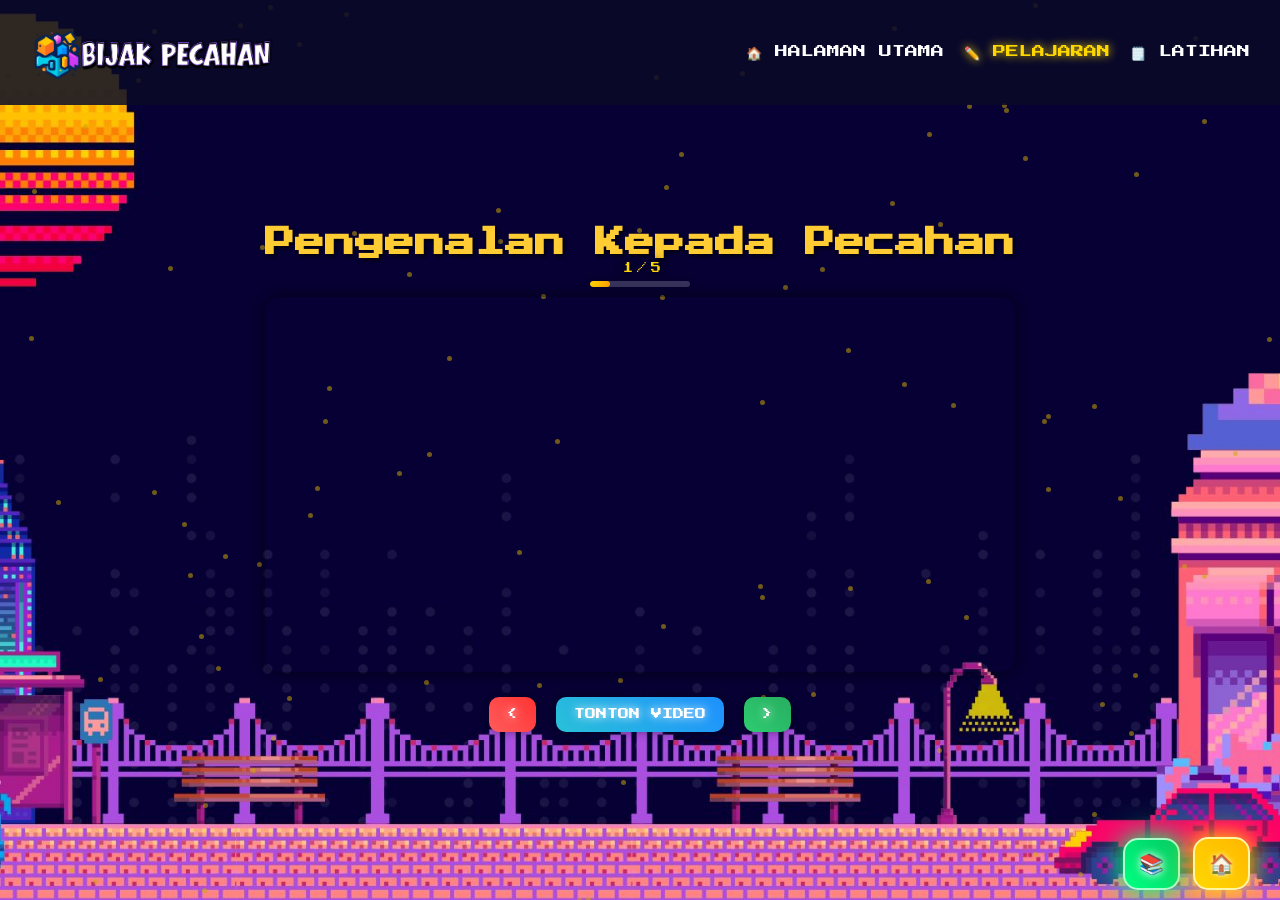
<file: pengenalan.html>
<!DOCTYPE html>
<html lang="ms">
  <head>
    <meta charset="UTF-8" />
    <meta name="viewport" content="width=device-width, initial-scale=1.0" />
    <title>Bijak Pecahan | Pengenalan</title>
    <link href="https://fonts.googleapis.com/css2?family=Press+Start+2P&display=swap" rel="stylesheet" />
    <style>
      * { box-sizing: border-box; margin: 0; padding: 0; }
      body {
        font-family: "Press Start 2P", cursive;
        background: url("image/background.jpg") no-repeat center center fixed;
        background-size: cover;
        color: white;
        overflow: hidden;
        height: 100vh;
      }

      /* Stars animation */
      .stars {
        position: fixed;
        inset: 0;
        z-index: -1;
        overflow: hidden;
      }
      .star {
        position: absolute;
        width: 5px;
        height: 5px;
        background: rgba(205, 168, 5, 0.529);
        border-radius: 50%;
        animation: blink 2s infinite ease-in-out;
      }
      @keyframes blink {
        0%,
        100% {
          opacity: 0.2;
        }
        50% {
          opacity: 1;
        }
      }

      /* === NAVIGATION === */
      .navbar {
        display: flex;
        justify-content: space-between;
        align-items: center;
        padding: 15px 30px;
        background: rgba(10, 10, 40, 0.85);
        position: fixed;
        width: 100%;
        top: 0;
        z-index: 100;
      }

      .nav-left { 
        display: flex; 
        align-items: center;
        gap: 10px; }
        
      .nav-left img {
        width: 250px;
        height: auto;
        max-height: 80px;
        display: block;
      }
      .nav-title { font-size: 12px; background: #00aaff; padding: 6px 14px; border-radius: 20px; }
      .nav-links { display: flex; gap: 20px; }
      .nav-links a {
        color: white; text-decoration: none; font-size: 13px;
      }
      .nav-links a:hover, .nav-links a.active {
        color: #ffd700; text-shadow: 0 0 10px #ffd700;
      }

      .hamburger {
        display: none;
        flex-direction: column;
        justify-content: space-between;
        width: 24px;
        height: 18px;
        cursor: pointer;
      }

      .hamburger div {
        background-color: white;
        height: 3px;
        border-radius: 2px;
      }

      /* === BUTTONS === */
      .buttons {
        display: flex;
        justify-content: center;
        gap: 20px;
        flex-wrap: wrap;
      }

      .buttons a, .buttons button {
        text-decoration: none;
        color: white;
        font-size: 11px;
        font-family: "Press Start 2P", cursive;
        padding: 12px 18px;
        border-radius: 10px;
        transition: 0.3s ease;
        box-shadow: 0 0 10px rgba(0,0,0,0.4);
        border: none;
        cursor: pointer;
      }

      .btn-kembali { 
        background: linear-gradient(45deg, #ff5c5c, #ff3333);
        border: 2px solid #ffcccc;
        box-shadow: 0 0 20px rgba(255, 92, 92, 0.9), 0 0 40px rgba(255, 76, 76, 0.6);
        text-shadow: 0 0 10px #ffffff;
      }
      .btn-kembali:hover {
        transform: scale(1.2) rotate(5deg);
        box-shadow: 0 0 30px #ff5c5c, 0 0 60px #ff4c4c;
        filter: brightness(1.3);
      }
      .btn-teruskan { 
        background: linear-gradient(45deg, #2ecc71, #27ae60);
        border: 2px solid #ccffcc;
        box-shadow: 0 0 20px rgba(46, 204, 113, 0.9), 0 0 40px rgba(39, 174, 96, 0.6);
        text-shadow: 0 0 10px #ffffff;
      }
      
      .btn-teruskan:hover {
        transform: scale(1.15) rotate(-3deg);
        box-shadow: 0 0 30px #2ecc71, 0 0 60px #27ae60;
        filter: brightness(1.2);
      }
      .btn-video { 
        background: linear-gradient(45deg, #29c1d8, #1e90ff);
        border: 2px solid #ccffff;
        box-shadow: 0 0 20px rgba(41, 193, 216, 0.9), 0 0 40px rgba(30, 144, 255, 0.6);
        text-shadow: 0 0 10px #ffffff;
      }
      .btn-video:hover {
        transform: scale(1.2) rotate(2deg);
        box-shadow: 0 0 30px #29c1d8, 0 0 60px #1e90ff;
        filter: brightness(1.3);
      }

          .btn-book {
        background: linear-gradient(45deg, #00ff80, #00cc66);
        color: #ffffff;
        padding: 12px 14px;
        border-radius: 15px;
        display: flex;
        align-items: center;
        justify-content: center;
        font-size: 20px;
        position: fixed;
        bottom: 10px;
        right: 100px;
        z-index: 500;
        box-shadow: 0 0 20px rgba(0, 255, 100, 0.9),
          0 0 40px rgba(0, 255, 150, 0.6);
        border: 2px solid #aaffcc;
        text-shadow: 0 0 10px #ffffff;
        transition: all 0.3s ease;
      }

      /* ===== Shared Tooltip Style ===== */
      .btn-book::before {
        font-family: Arial, sans-serif;
        content: attr(data-tooltip);
        position: absolute;
        bottom: 100%;
        left: 0;
        background: rgba(0, 0, 0, 0.9);
        color: #ffd700;
        padding: 6px 10px;
        border-radius: 8px;
        white-space: nowrap;
        font-size: 10px;
        opacity: 0;
        pointer-events: none;
        transition: opacity 0.28s ease;
        margin-bottom: 10px;
        box-shadow: 0 4px 12px rgba(0, 0, 0, 0.5);
      }

      .btn-home::before {
        font-family: Arial, sans-serif;
        content: attr(data-tooltip);
        position: absolute;
        bottom: 100%;
        right: 0;
        background: rgba(0, 0, 0, 0.9);
        color: #ffd700;
        padding: 6px 10px;
        border-radius: 8px;
        white-space: nowrap;
        font-size: 10px;
        opacity: 0;
        pointer-events: none;
        transition: opacity 0.28s ease;
        margin-bottom: 10px;
        box-shadow: 0 4px 12px rgba(0, 0, 0, 0.5);
      }

      .btn-book:hover::before,
      .btn-home:hover::before {
        opacity: 1;
      }

      .btn-book:hover {
        transform: scale(1.15) rotate(-3deg);
      }
      .btn-home {
        background: linear-gradient(45deg, #ffd700, #ffb700);
        color: #fffbea;
        padding: 12px 14px;
        border-radius: 15px;
        display: flex;
        align-items: center;
        justify-content: center;
        text-decoration: none;
        font-size: 20px;
        font-family: "Press Start 2P", cursive;
        box-shadow: 0 0 20px rgba(255, 215, 0, 0.9),
          0 0 40px rgba(255, 200, 0, 0.6);
        position: fixed;
        bottom: 10px;
        right: 30px;
        z-index: 500;
        transition: all 0.3s ease-in-out;
        border: 2px solid #fff5a3;
        text-shadow: 0 0 5px #fff4c1, 0 0 15px #ffcc00;
      }

      .btn-home:hover {
        transform: scale(1.15) rotate(-3deg);
        box-shadow: 0 0 30px #ffd700, 0 0 60px #ffb800;
        filter: brightness(1.2);
      }
      /* === POPUP OVERLAY === */
      .overlay {
        display: none;
        position: fixed;
        top: 0; left: 0;
        width: 100%; height: 100%;
        background: rgba(0, 0, 0, 0.7);
        backdrop-filter: blur(5px);
        justify-content: center;
        align-items: center;
        z-index: 200;
        animation: fadeIn 0.4s ease;
      }

      .overlay.show { display: flex; }

      .popup {
        position: relative;
        background: rgba(20, 20, 20, 0.95);
        padding: 10px;
        border-radius: 15px;
        max-width: 80%;
        width: 700px;
        box-shadow: 0 0 25px rgba(0,0,0,0.8);
        animation: zoomIn 0.4s ease;
      }

      iframe, video {
        width: 100%;
        border-radius: 10px;
        height: 400px;
      }

      .close-btn {
        position: absolute;
        top: -10px;
        right: -10px;
        background: #ff4c4c;
        color: white;
        border: none;
        border-radius: 50%;
        width: 30px;
        height: 30px;
        font-size: 16px;
        cursor: pointer;
        box-shadow: 0 0 10px rgba(0,0,0,0.4);
      }

      /* === CONTENT === */
      .content {
        height: 100vh;
        display: flex;
        flex-direction: column;
        justify-content: center;
        align-items: center;
        text-align: center;
        padding-top: 60px;
        overflow: hidden;
      }

      h1 {
        color: #ffcc33;
        text-shadow: 2px 2px 4px rgba(0,0,0,0.8);
        font-size: 30px;
        margin-bottom:5px;
      }

      .nota {
  width: 100%;
  max-width: 750px;
  height: auto; /* fixed height so the cover works properly */
  border-radius: 15px;
  box-shadow: 0 0 15px rgba(0,0,0,0.6);
  margin-bottom: 25px;
  object-fit: cover;   /* 👈 makes it fill like an image background */
  object-position: center; /* center the video inside the box */
  display: block;
}

      /* === PROGRESS === */
      .note-status {
        display: flex;
        flex-direction: column;
        align-items: center;
        margin-bottom: 10px;
        gap: 8px;
        animation: fadeIn 1.8s ease;
      }

      .note-text {
        font-size: 10px;
        color: #ffd700;
        text-shadow: 0 0 8px #000000, 0 0 15px #000000;
        letter-spacing: -3px;
      }

      .progress-track {
        width: 100px;
        height: 6px;
        background: rgba(255, 255, 255, 0.2);
        border-radius: 10px;
        overflow: hidden;
        box-shadow: 0 0 10px rgba(11,9,0,0.3);
      }

      .progress-fill {
        height: 100%;
        background: linear-gradient(90deg, #ffd700, #ffa500);
        width: 20%;
        border-radius: 10px;
      }

    
      @keyframes fadeIn {
        from {
          opacity: 0;
        }
        to {
          opacity: 1;
        }
      }

      @keyframes zoomIn {
        from {
          transform: scale(0.8);
          opacity: 0;
        }
        to {
          transform: scale(1);
          opacity: 1;
        }
      }

      @media (max-width: 768px) {
        .nav-left img {
          width: 150px;
          height: auto;
          max-height: 45px;
        }

        .hamburger {
          display: flex;
        }

        .nav-links {
          display: none;
          flex-direction: column;
          background: rgba(10, 10, 40, 0.95);
          width: 100%;
          position: absolute;
          top: 65px;
          left: 0;
          text-align: center;
          padding: 15px 0;
          animation: slideDown 0.3s ease forwards;
        }

        .nav-links.show {
          display: flex;
        }
        .nav-links a {
          padding: 10px 0;
          display: block;
          font-size: 10px;
        }

        @keyframes slideDown {
          from {
            opacity: 0;
            transform: translateY(-10px);
          }
          to {
            opacity: 1;
            transform: translateY(0);
          }
        }

        h1 {
          font-size: 18px;
          margin-bottom: 15px;
        }
        .nota {
          width: 90%;
        }
        .buttons a,
        .buttons button {
          font-size: 9px;
          padding: 10px 14px;
        }
        .popup {
          width: 95%;
          height: 80%;
        }
        video,
        iframe {
          height: 100%;
        }
        .btn-book {
          bottom: 10px;
          left: 10px;
          right: auto;
          font-size: 14px;
          padding: 8px 10px;
          border-radius: 10px;
        }
        .btn-home {
          bottom: 10px;
          right: 10px;
          font-size: 14px;
          padding: 8px 10px;
          border-radius: 10px;
        }
      }
    </style>
  </head>

  <body>
    <div class="stars" id="stars"></div>
    <!-- background sound for this lesson (plays on load, falls back to first user gesture if blocked) -->
    <audio id="Pengenalan" preload="auto" style="display:none">
      <source src="sound/Pengenalan.wav" type="audio/wav" />
      <!-- fallback text -->
    </audio>
    <audio id="backSound" src="sound/back.mp3" preload="auto" style="display:none"></audio>

    <div class="navbar">
      <div class="nav-left">
        <img src="image/newLogo.png" alt="Logo" />
      </div>

      <div class="hamburger" onclick="toggleMenu()">
        <div></div>
        <div></div>
        <div></div>
      </div>

      <div class="nav-links" id="navLinks">
        <a href="index.html">🏠 HALAMAN UTAMA</a>
        <a href="pelajaran.html" class="active">✏️ PELAJARAN</a>
        <a href="latihan.html">🗒️ LATIHAN</a>
      </div>
    </div>

   <div class="content">
  <h1>Pengenalan Kepada Pecahan</h1>
  <div class="note-status">
    <span class="note-text">1 / 5</span>
    <div class="progress-track">
      <div class="progress-fill"></div>
    </div>
  </div>

 <video class="nota" autoplay muted loop playsinline>
  <source src="image/pengenalan_a.mp4" type="video/mp4">
</video>

  <div class="buttons">
    <a href="pelajaran.html" class="btn-kembali"><</a>
    <button class="btn-video" onclick="openVideo()">TONTON VIDEO</button>
    <a href="pendaraban.html" class="btn-teruskan">></a>
  </div>
</div>


    <button class="btn-book" onclick="openFlipbook()" data-tooltip="Buku Teks" >📚</button>
    <a href="pelajaran.html" class="btn-home" data-tooltip="Halaman Pelajaran">🏠</a>

    <div class="overlay" id="videoOverlay">
      <div class="popup">
        <button class="close-btn" onclick="closeVideo()">×</button>
        <video controls id="lessonVideo">
          <source src="image/pengenalan.mp4" type="video/mp4" />
          Browser anda tidak menyokong video ini.
        </video>
      </div>
    </div>

    <div class="overlay" id="flipbookOverlay">
      <div class="popup">
        <button class="close-btn" onclick="closeFlipbook()">×</button>
        <iframe src=https://anyflip.com/hdzcp/iefv/ allowfullscreen></iframe>
      </div>
    </div>

    <script>
      // Stars background
      const starsContainer = document.getElementById("stars");
      for (let i = 0; i < 100; i++) {
        const s = document.createElement("div");
        s.classList.add("star");
        s.style.left = Math.random() * 100 + "%";
        s.style.top = Math.random() * 100 + "%";
        s.style.animationDelay = Math.random() * 2 + "s";
        starsContainer.appendChild(s);
      }

      function openVideo() {
        document.getElementById("videoOverlay").classList.add("show");
        document.getElementById("lessonVideo").play();
      }

      function closeVideo() {
  const overlay = document.getElementById("videoOverlay");
  const video = document.getElementById("lessonVideo");
  overlay.classList.remove("show");
  video.pause();
  video.currentTime = 0;

  // PLAY BACK SOUND SAFELY (with gesture)
  const backSound = document.getElementById("backSound");
  if (backSound) {
    backSound.currentTime = 0;
    backSound.play().catch(err => {
      console.warn("Back sound couldn't autoplay:", err);
    });
  }
}

      function openFlipbook() {
        document.getElementById("flipbookOverlay").classList.add("show");
      }

      function closeFlipbook() {
        document.getElementById("flipbookOverlay").classList.remove("show");
      }

      function toggleMenu() {
        document.getElementById("navLinks").classList.toggle("show");
      }
    </script>
    <script>
      (function(){
        const audio = document.getElementById("Pengenalan");
        if (!audio) return;
        audio.volume = 0.75;

        // Try to autoplay on load; if blocked, play on first user gesture
        window.addEventListener("load", async () => {
          try {
            audio.currentTime = 0;
            await audio.play();
          } catch (err) {
            // Autoplay blocked — wait for first user interaction
            const unlock = () => {
              audio.play().catch(() => {});
              document.removeEventListener("pointerdown", unlock);
              document.removeEventListener("keydown", unlock);
            };
            document.addEventListener("pointerdown", unlock, { once: true, passive: true });
            document.addEventListener("keydown", unlock, { once: true, passive: true });
          }
        });
      })();
    </script>
  </body>
</html>
</file>
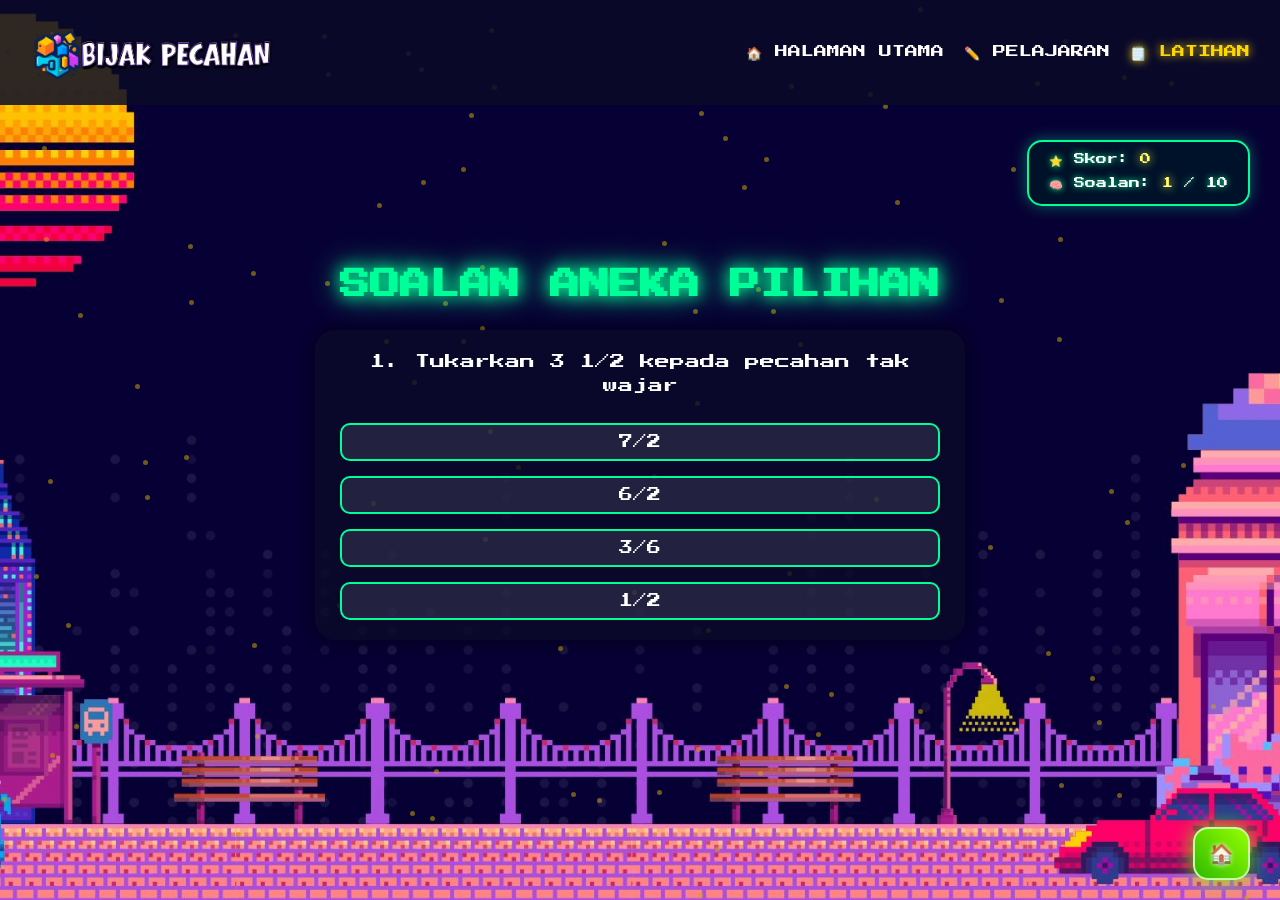
<file: pilihan.html>
<!doctype html>
<html lang="ms">
  <head>
    <meta charset="UTF-8" />
    <meta name="viewport" content="width=device-width, initial-scale=1.0" />
    <title>Bijak Pecahan | Soalan Aneka Pilihan</title>
    <link
      href="https://fonts.googleapis.com/css2?family=Press+Start+2P&display=swap"
      rel="stylesheet"
    />
    <style>
      * {
        box-sizing: border-box;
        margin: 0;
        padding: 0;
      }
      body {
        font-family: "Press Start 2P", cursive;
        background: url("image/background.jpg") no-repeat center center fixed;
        background-size: cover;
        overflow: hidden;
        color: white;
        height: 100vh;
      }
      .stars {
        position: fixed;
        width: 100%;
        height: 100%;
        background: transparent;
        z-index: -1;
        overflow: hidden;
      }
      .star {
        position: absolute;
        width: 5px;
        height: 5px;
        background: rgba(205, 168, 5, 0.529);
        border-radius: 50%;
        animation: blink 2s infinite ease-in-out;
      }
      @keyframes blink {
        0%,
        100% {
          opacity: 0.2;
        }
        50% {
          opacity: 1;
        }
      }

      .navbar {
        display: flex;
        justify-content: space-between;
        align-items: center;
        padding: 15px 30px;
        background: rgba(10, 10, 40, 0.85);
        position: fixed;
        width: 100%;
        top: 0;
        z-index: 100;
      }
      .nav-left {
        display: flex;
        align-items: center;
        gap: 10px;
      }
      .nav-left img {
        width: 250px;
        height: auto;
        max-height: 80px;
        display: block;
      }
      .nav-title {
        font-size: 12px;
        background: #00aaff;
        padding: 6px 14px;
        border-radius: 20px;
      }
      .nav-links {
        display: flex;
        gap: 20px;
      }
      .nav-links a {
        color: white;
        text-decoration: none;
        font-size: 13px;
        transition: 0.3s;
      }
      .nav-links a:hover,
      .nav-links a.active {
        color: #ffd700;
        text-shadow: 0 0 10px #ffd700;
      }
      .hamburger {
        display: none;
        flex-direction: column;
        cursor: pointer;
        gap: 5px;
      }
      .hamburger div {
        width: 25px;
        height: 3px;
        background: white;
        border-radius: 3px;
        transition: 0.3s;
      }
      @media (max-width: 768px) {
        .nav-left img {
          width: 150px;
          height: auto;
          max-height: 45px;
        }
        .nav-links {
          display: none;
          position: absolute;
          top: 70px;
          right: 0;
          background: rgba(10, 10, 40, 0.95);
          flex-direction: column;
          width: 100%;
          text-align: center;
          padding: 15px 0;
        }
        .nav-links.active {
          display: flex;
        }
        .hamburger {
          display: flex;
        }
      }

      .quiz-container {
        display: flex;
        flex-direction: column;
        align-items: center;
        justify-content: center;
        height: 90vh;
        text-align: center;
        padding-top: 100px;
        animation: fadeIn 1s ease-in-out;
      }
      h1 {
        font-size: 30px;
        color: #00ff99;
        text-shadow:
          0 0 15px #00ff99,
          0 0 30px #00ff99;
        margin-bottom: 30px;
        animation: glowPulse 2s infinite alternate;
      }

      .question-box {
        background: rgba(10, 10, 40, 0.8);
        padding: 20px 25px;
        border-radius: 20px;
        width: 90%;
        max-width: 650px;
        box-shadow: 0 0 20px rgba(0, 0, 0, 0.5);
        animation: slideUp 0.6s ease;
        transition: 0.6s ease;
      }
      .fade-out {
        opacity: 0;
        transform: translateY(30px);
      }
      .fade-in {
        opacity: 1;
        transform: translateY(0);
      }

      .question {
        font-size: 15px;
        margin-bottom: 25px;
        color: #fff;
        line-height: 1.6;
      }
      .options {
        display: flex;
        flex-direction: column;
        gap: 15px;
      }
      .option {
        background: rgba(255, 255, 255, 0.1);
        border: 2px solid #00ff99;
        border-radius: 10px;
        padding: 10px;
        color: white;
        cursor: pointer;
        transition: 0.3s ease;
        font-size: 14px;
      }
      .option:hover {
        background: #00ff99;
        color: black;
        transform: scale(1.05);
        box-shadow: 0 0 15px #00ff99;
      }
      .option.correct {
        background: #2ecc71;
        border-color: #2ecc71;
      }
      .option.wrong {
        background: #e74c3c;
        border-color: #e74c3c;
        animation: shake 0.4s;
      }
      @keyframes shake {
        25% {
          transform: translateX(-5px);
        }
        50% {
          transform: translateX(5px);
        }
        75% {
          transform: translateX(-5px);
        }
      }

      @keyframes fadeInUp {
        from {
          opacity: 0;
          transform: translateY(15px);
        }
        to {
          opacity: 1;
          transform: translateY(0);
        }
      }
      .next-btn {
        margin-top: 5px;
        background: #00ff1a;
        color: white;
        border: none;
        padding: 6px 18px;
        border-radius: 10px;
        cursor: pointer;
        font-family: "Press Start 2P", cursive;
        font-size: 10px;
        opacity: 0;
        transform: translateY(10px);
        transition: all 0.4s ease;
        box-shadow: 0 0 15px #a2ff006a;
        display: none;
        border: 2px solid #c2ffa3;
      }
      .next-btn.show {
        display: inline-block;
        animation: fadeInUp 0.5s ease forwards;
      }
      .next-btn:hover {
        transform: scale(1.05);
        box-shadow: 0 0 15px #55ff00;
      }

      .score-float {
        position: fixed;
        top: 90px;
        right: 40px;
        color: #00ff99;
        font-family: "Press Start 2P", cursive;
        font-size: 12px;
        opacity: 0;
        pointer-events: none;
        text-shadow:
          0 0 10px #00ff99,
          0 0 20px #00ff99;
        transition:
          opacity 0.1s,
          transform 0.6s;
        z-index: 999;
      }
      .score-float.active {
        opacity: 1;
        transform: translateY(-25px);
      }

      .btn-home {
        background: linear-gradient(45deg, #2fba00, #95ff00);
        color: #fffbea;
        padding: 12px 14px;
        border-radius: 15px;
        display: flex;
        align-items: center;
        justify-content: center;
        text-decoration: none;
        font-size: 20px;
        font-family: "Press Start 2P", cursive;
        box-shadow: 0 0 20px rgba(94, 255, 0, 0.9);
        position: fixed;
        bottom: 20px;
        right: 30px;
        z-index: 1100;
        transition: all 0.3s ease-in-out;
        border: 2px solid #c2ffa3;
        text-shadow: 0 0 5px #dfffc1;
      }
      .btn-home::before {
        content: attr(data-tooltip);
        position: absolute;
        bottom: 100%;
        right: 0;
        background: rgba(0, 0, 0, 0.9);
        color: #ffd700;
        padding: 6px 10px;
        border-radius: 8px;
        white-space: nowrap;
        font-size: 10px;
        opacity: 0;
        pointer-events: none;
        transition: opacity 0.28s ease;
        margin-bottom: 10px;
        box-shadow: 0 4px 12px rgba(0, 0, 0, 0.5);

        /* OPTIONAL (better readability) */
        font-family: Arial, sans-serif;
      }

      .btn-home:hover::before {
        opacity: 1;
      }

      .btn-home:hover {
        transform: scale(1.15) rotate(-3deg);
        box-shadow: 0 0 30px #84ff00;
      }

      .popup {
        display: none;
        justify-content: center;
        align-items: center;
        position: fixed;
        top: 0;
        left: 0;
        width: 100%;
        height: 100%;
        background: rgba(0, 0, 0, 0.385);
        z-index: 1000;
        animation: fadeIn 0.5s ease;
        pointer-events: none;
      }
      .popup-content {
        background: rgba(10, 10, 40, 0.9);
        border: 2px solid #00ff99;
        border-radius: 20px;
        padding: 30px 25px;
        text-align: center;
        color: white;
        width: 80%;
        max-width: 400px;
        box-shadow: 0 0 25px #00ff99;
        animation: slideUp 0.6s ease;
        pointer-events: auto;
      }
      .popup-content h2 {
        color: #00ff99;
        font-size: 16px;
        margin-bottom: 15px;
        text-shadow: 0 0 10px #00ff99;
      }
      .popup-content p {
        font-size: 12px;
        margin-bottom: 20px;
      }
      .popup-content button {
        background: #00aaff;
        color: white;
        border: none;
        border-radius: 10px;
        padding: 10px 18px;
        font-family: "Press Start 2P", cursive;
        font-size: 10px;
        cursor: pointer;
        box-shadow: 0 0 15px #00aaff;
        transition:
          transform 0.3s ease,
          box-shadow 0.3s ease;
      }
      .popup-content button:hover {
        transform: scale(1.05);
        box-shadow: 0 0 25px #00ccff;
      }

      .hud {
        position: fixed;
        top: 140px;
        right: 30px;
        background: rgba(0, 20, 40, 0.9);
        border: 2px solid #00ff99;
        border-radius: 15px;
        padding: 12px 20px;
        display: flex;
        flex-direction: column;
        gap: 10px;
        color: #fff;
        font-family: "Press Start 2P", cursive;
        font-size: 11px;
        text-shadow: 0 0 6px #00ff99;
        box-shadow: 0 0 15px rgba(0, 255, 153, 0.4);
        z-index: 50;
        transition: transform 0.3s ease;
      }
      .hud-item span {
        color: #ffff66;
        text-shadow: 0 0 10px #ffff66;
      }
      .hud:hover {
        transform: scale(1.05);
      }

      @media (max-width: 768px) {
        .quiz-container {
          height: auto;
          padding-top: 10px;
          padding-bottom: 60px;
        }
        .hud {
          position: relative;
          top: auto;
          right: auto;
          margin: 80px auto 15px auto;
          display: flex;
          flex-direction: row;
          justify-content: space-around;
          width: 90%;
          max-width: 400px;
          font-size: 8px;
          padding: 8px 12px;
        }
        h1 {
          font-size: 16px;
          margin-bottom: 15px;
        }
        .question-box {
          padding: 15px;
          width: 95%;
        }
        .question {
          font-size: 10px;
          margin-bottom: 15px;
        }
        .option {
          font-size: 9px;
          padding: 8px;
        }
        .btn-home {
          bottom: 10px;
          right: 10px;
          font-size: 14px;
          padding: 8px 10px;
          border-radius: 10px;
        }
      }

      @keyframes fadeIn {
        from {
          opacity: 0;
        }
        to {
          opacity: 1;
        }
      }
      @keyframes slideUp {
        from {
          transform: translateY(40px);
          opacity: 0;
        }
        to {
          transform: translateY(0);
          opacity: 1;
        }
      }
      @keyframes glowPulse {
        from {
          text-shadow: 0 0 10px #00ff99;
        }
        to {
          text-shadow: 0 0 25px #00ff99;
        }
      }
    </style>
  </head>

  <body>
    <div class="stars" id="stars"></div>
    <div class="navbar">
      <div class="nav-left">
        <img src="image/newLogo.png" alt="Logo" />
      </div>
      <div class="nav-links" id="navLinks">
        <a href="index.html">🏠 HALAMAN UTAMA</a>
        <a href="pelajaran.html">✏️ PELAJARAN</a>
        <a href="latihan.html" class="active">🗒️ LATIHAN</a>
      </div>
      <div class="hamburger" id="hamburger">
        <div></div>
        <div></div>
        <div></div>
      </div>
    </div>

    <div class="hud">
      <div class="hud-item">⭐ Skor: <span id="score">0</span></div>
      <div class="hud-item">
        🧠 Soalan: <span id="questionNum">1</span> / 10
      </div>
    </div>

    <div id="score-float" class="score-float">+1</div>

    <div class="quiz-container">
      <h1>SOALAN ANEKA PILIHAN</h1>
      <div class="question-box fade-in" id="qbox">
        <div id="question" class="question"></div>
        <div id="options" class="options"></div>
        <button class="next-btn" onclick="nextQuestion()">➜</button>
      </div>
    </div>

    <a href="latihan.html" class="btn-home" data-tooltip="Halaman Latihan">
      🏠
    </a>

    <audio id="hoverSound" preload="auto" style="display: none">
      <source src="sound/hover.mp3" type="audio/mpeg" />
    </audio>

    <div class="popup" id="popup">
      <div class="popup-content">
        <h2 id="popupTitle">🎉 Tahniah!</h2>
        <p id="popupMsg"></p>
        <button onclick="location.href = 'pilihan.html'">Cuba Lagi?</button>
      </div>
    </div>
    <script>
      (function () {
        const hoverSoundEl = document.getElementById("hoverSound");
        if (!hoverSoundEl) return;
        hoverSoundEl.volume = 1;
        let lastPlay = 0;

        function playHover() {
          const now = Date.now();
          if (now - lastPlay < 100) return; // prevent rapid replay
          lastPlay = now;
          try {
            hoverSoundEl.currentTime = 0;
            hoverSoundEl.play().catch(() => {});
          } catch (e) {}
        }

        // Play sound ONLY when hovering over individual .option buttons
        document.addEventListener("mouseover", (e) => {
          if (e.target.classList.contains("option")) {
            playHover();
          }
        });

        // Unlock audio on first click/touch (mobile browsers)
        function unlockOnce() {
          try {
            hoverSoundEl.play().catch(() => {});
          } catch (e) {}
          document.removeEventListener("pointerdown", unlockOnce);
        }
        document.addEventListener("pointerdown", unlockOnce, {
          once: true,
          passive: true,
        });
      })();
    </script>

    <script>
      // 🌟 Bintang latar
      const starsContainer = document.getElementById("stars");
      for (let i = 0; i < 100; i++) {
        const s = document.createElement("div");
        s.classList.add("star");
        s.style.left = Math.random() * 100 + "%";
        s.style.top = Math.random() * 100 + "%";
        s.style.animationDuration = 1 + Math.random() * 2 + "s";
        starsContainer.appendChild(s);
      }

      // ☰ Navbar responsive
      const hamburger = document.getElementById("hamburger");
      const navLinks = document.getElementById("navLinks");
      hamburger.onclick = () => navLinks.classList.toggle("active");

      // 🔊 Bunyi
      const soundCorrect = new Audio("sound/correctAnswer.wav");
      const soundWrong = new Audio("sound/wrongAnswer.wav");
      const soundPopup = new Audio("sound/showResult.mp3");

      // 📘 Data soalan
      const quizData = [
        {
          question: "1. Tukarkan 3 1/2 kepada pecahan tak wajar",
          options: ["7/2", "6/2", "3/6", "1/2"],
          answer: 0,
        },
        {
          question: "2. 2/5 x 3 1/2 = ",
          options: ["1 2/5", "7/5", "5/7", "14/10"],
          answer: 0,
        },
        {
          question: "3. 1 1/3 x 1 1/2 = ",
          options: ["12/3", "1 1/2", "2", "2 1/4"],
          answer: 2,
        },
        {
          question: "4. 3/4 + 1/4 =",
          options: ["1", "4/4", "3", "2"],
          answer: 1,
        },
        { question: "5. 2/3 × 3 =", options: ["2", "3", "6", "5"], answer: 0 },
        {
          question: "6. 5/6 ÷ 5 =",
          options: ["1/6", "5/11", "5/36", "6/5"],
          answer: 2,
        },
        {
          question: "7. 2/5 daripada 20 ialah...",
          options: ["4", "8", "10", "6"],
          answer: 1,
        },
        { question: "8. 1/3 × 9 =", options: ["3", "6", "9", "1"], answer: 0 },
        {
          question: "9. 3/8 + 5/8 =",
          options: ["1", "8/8", "0", "2"],
          answer: 1,
        },
        {
          question: "10. Pecahan tidak wajar ialah...",
          options: ["5/4", "1/2", "3/5", "2/3"],
          answer: 0,
        },
      ];

      let currentQuestion = 0,
        correctAnswers = 0;

      const scoreEl = document.getElementById("score");
      const questionNum = document.getElementById("questionNum");
      const questionEl = document.getElementById("question");
      const optionsEl = document.getElementById("options");
      const nextBtn = document.querySelector(".next-btn");
      const popup = document.getElementById("popup");
      const popupTitle = document.getElementById("popupTitle");
      const popupMsg = document.getElementById("popupMsg");
      const qbox = document.getElementById("qbox");

      function loadQuestion() {
        const q = quizData[currentQuestion];
        questionEl.textContent = q.question;
        optionsEl.innerHTML = "";
        q.options.forEach((opt, i) => {
          const btn = document.createElement("div");
          btn.classList.add("option");
          btn.textContent = opt;
          btn.onclick = () => selectOption(i, q.answer, btn);
          optionsEl.appendChild(btn);
        });
        questionNum.textContent = currentQuestion + 1;
        nextBtn.classList.remove("show");
      }

      function selectOption(selected, correct, button) {
        const options = document.querySelectorAll(".option");
        options.forEach((opt) => (opt.onclick = null));

        if (selected === correct) {
          button.classList.add("correct");
          correctAnswers++;
          scoreEl.textContent = correctAnswers;
          showScoreFloat();
          soundCorrect.play();
        } else {
          button.classList.add("wrong");
          options[correct].classList.add("correct");
          soundWrong.play();
        }

        nextBtn.classList.add("show");
      }

      function showScoreFloat() {
        const float = document.getElementById("score-float");
        float.classList.add("active");
        setTimeout(() => float.classList.remove("active"), 600);
      }

      function nextQuestion() {
        currentQuestion++;
        if (currentQuestion < quizData.length) {
          qbox.classList.add("fade-out");
          setTimeout(() => {
            qbox.classList.remove("fade-out");
            qbox.classList.add("fade-in");
            loadQuestion();
          }, 400);
        } else {
          showResult();
        }
      }

      function showResult() {
        soundPopup.play();
        popup.style.display = "flex";
        if (correctAnswers >= 8) {
          popupTitle.textContent = "🏆 Hebat!";
          popupMsg.textContent = `Anda betul ${correctAnswers} / ${quizData.length}!`;
        } else {
          popupTitle.textContent = "Bagus Cuba Lagi!";
          popupMsg.textContent = `Anda betul ${correctAnswers} / ${quizData.length}.`;
        }
      }

      loadQuestion();
    </script>
  </body>
</html>
</file>
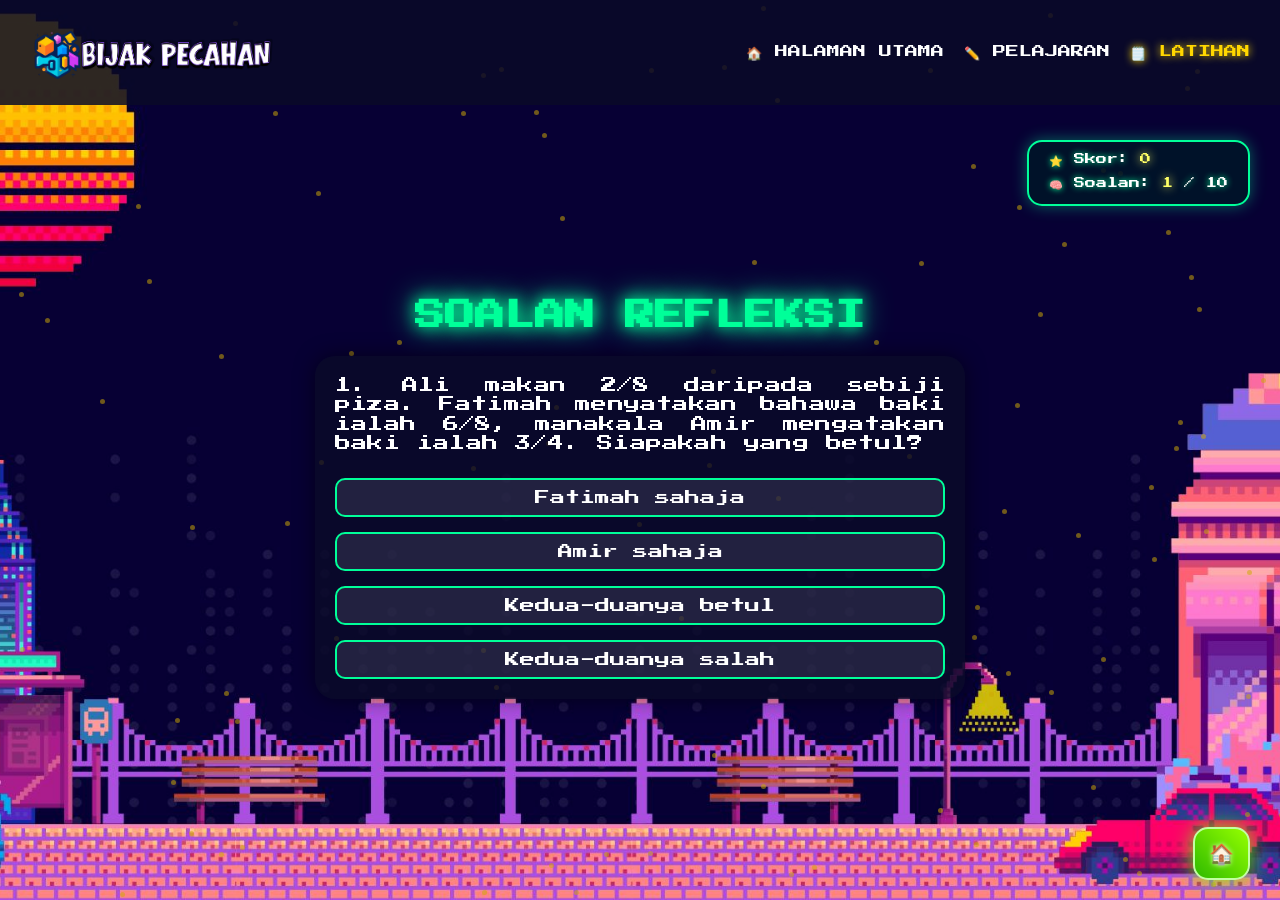
<file: refleksi.html>
<!doctype html>
<html lang="ms">
  <head>
    <meta charset="UTF-8" />
    <meta name="viewport" content="width=device-width, initial-scale=1.0" />
    <title>Bijak Pecahan | Soalan Refleksi</title>
    <link
      href="https://fonts.googleapis.com/css2?family=Press+Start+2P&display=swap"
      rel="stylesheet"
    />
    <style>
      * {
        box-sizing: border-box;
        margin: 0;
        padding: 0;
      }
      body {
        font-family: "Press Start 2P", cursive;
        background: url("image/background.jpg") no-repeat center center fixed;
        background-size: cover;
        overflow: hidden;
        color: white;
        height: 100vh;
      }
      .stars {
        position: fixed;
        width: 100%;
        height: 100%;
        background: transparent;
        z-index: -1;
        overflow: hidden;
      }
      .star {
        position: absolute;
        width: 5px;
        height: 5px;
        background: rgba(205, 168, 5, 0.529);
        border-radius: 50%;
        animation: blink 2s infinite ease-in-out;
      }
      @keyframes blink {
        0%,
        100% {
          opacity: 0.2;
        }
        50% {
          opacity: 1;
        }
      }

      /* ===== common navbar + responsive hamburger styles (shared) ===== */
      .navbar {
        display: flex;
        justify-content: space-between;
        align-items: center;
        padding: 15px 30px;
        background: rgba(10, 10, 40, 0.85);
        position: fixed;
        width: 100%;
        top: 0;
        z-index: 100;
        box-sizing: border-box;
      }
      .nav-left {
        display: flex;
        align-items: center;
        gap: 10px;
      }
      .nav-left img {
        width: 250px;
        height: auto;
        max-height: 80px;
        display: block;
      }
      .nav-title {
        font-size: 12px;
        background: #00aaff;
        padding: 6px 12px;
        border-radius: 18px;
        white-space: nowrap;
      }
      .hamburger {
        display: none;
        flex-direction: column;
        gap: 5px;
        width: 24px;
        height: 18px;
        cursor: pointer;
      }
      .hamburger div {
        background-color: #fff;
        height: 3px;
        border-radius: 2px;
      }
      .nav-links {
        display: flex;
        gap: 20px;
        align-items: center;
      }
      .nav-links a {
        color: #fff;
        text-decoration: none;
        font-size: 13px;
      }
      .nav-links a:hover,
      .nav-links a.active {
        color: #ffd700;
        text-shadow: 0 0 8px #ffd700;
      }

      /* Mobile */
      @media (max-width: 900px) {
        .nav-left img {
          width: 150px;
          height: auto;
          max-height: 45px;
        }
        .hamburger {
          display: flex;
        }
        .nav-links {
          display: none;
        }
        .nav-links.show {
          display: flex;
          flex-direction: column;
          gap: 10px;
          position: fixed;
          top: 64px;
          right: 12px;
          background: rgba(10, 10, 40, 0.98);
          padding: 12px;
          border-radius: 10px;
          width: calc(100% - 36px);
          max-width: 360px;
          box-shadow: 0 8px 30px rgba(0, 0, 0, 0.6);
          z-index: 1200;
        }
      }
      /* End common navbar styles */

      .quiz-container {
        display: flex;
        flex-direction: column;
        align-items: center;
        justify-content: center;
        height: 100vh;
        text-align: center;
        padding-top: 100px;
        animation: fadeIn 1s ease-in-out;
      }
      h1 {
        font-size: 30px;
        color: #00ff99;
        text-shadow:
          0 0 15px #00ff99,
          0 0 30px #00ff99;
        margin-bottom: 25px;
        animation: glowPulse 2s infinite alternate;
      }

      .question-box {
        background: rgba(10, 10, 40, 0.8);
        padding: 20px 20px;
        border-radius: 20px;
        width: 80%;
        max-width: 650px;
        box-shadow: 0 0 20px rgba(0, 0, 0, 0.5);
        animation: slideUp 0.6s ease;
        transition: 0.6s ease;
      }
      .fade-out {
        opacity: 0;
        transform: translateY(30px);
      }
      .fade-in {
        opacity: 1;
        transform: translateY(0);
      }

      .question {
        font-size: 16px; /* sedikit lebih kecil */
        margin-bottom: 25px; /* rapatkan jarak bawah */
        color: #fff;
        line-height: 1.2; /* rapatkan tinggi baris */
        letter-spacing: 0.2px; /* kurangkan ruang antara huruf */
        word-spacing: 1px; /* opsional kecilkan jarak perkataan */
        text-align: justify;
      }

      @media (max-width: 768px) {
        .question {
          font-size: 14px;
          line-height: 1.06;
          margin-bottom: 8px;
        }
      }

      @media (max-width: 480px) {
        .question {
          font-size: 13px;
          line-height: 1.04;
          margin-bottom: 6px;
        }
      }

      .options {
        display: flex;
        flex-direction: column;
        gap: 15px;
      }
      .option {
        background: rgba(255, 255, 255, 0.1);
        border: 2px solid #00ff99;
        border-radius: 10px;
        padding: 10px;
        color: white;
        cursor: pointer;
        transition: 0.3s ease;
        font-size: 15px;
      }
      .option:hover {
        background: #00ff99;
        color: black;
        transform: scale(1.05);
        box-shadow: 0 0 15px #00ff99;
      }
      .option.correct {
        background: #2ecc71;
        border-color: #2ecc71;
      }
      .option.wrong {
        background: #e74c3c;
        border-color: #e74c3c;
        animation: shake 0.4s;
      }
      @keyframes shake {
        25% {
          transform: translateX(-5px);
        }
        50% {
          transform: translateX(5px);
        }
        75% {
          transform: translateX(-5px);
        }
      }

      @keyframes fadeInUp {
        from {
          opacity: 0;
          transform: translateY(15px);
        }
        to {
          opacity: 1;
          transform: translateY(0);
        }
      }
      .next-btn {
        margin-top: 5px;
        background: #00ff1a;
        color: white;
        border: none;
        padding: 6px 18px;
        border-radius: 10px;
        cursor: pointer;
        font-family: "Press Start 2P", cursive;
        font-size: 10px;
        opacity: 0;
        transform: translateY(10px);
        transition: all 0.4s ease;
        box-shadow: 0 0 15px #a2ff006a;
        display: none;
        border: 2px solid #c2ffa3;
      }
      .next-btn.show {
        display: inline-block;
        animation: fadeInUp 0.5s ease forwards;
      }
      .next-btn:hover {
        transform: scale(1.05);
        box-shadow: 0 0 15px #55ff00;
      }

      .score-float {
        position: fixed;
        top: 90px;
        right: 40px;
        color: #00ff99;
        font-family: "Press Start 2P", cursive;
        font-size: 12px;
        opacity: 0;
        pointer-events: none;
        text-shadow:
          0 0 10px #00ff99,
          0 0 20px #00ff99;
        transition:
          opacity 0.1s,
          transform 0.6s;
        z-index: 999;
      }
      .score-float.active {
        opacity: 1;
        transform: translateY(-25px);
      }

      .btn-home {
        background: linear-gradient(45deg, #2fba00, #95ff00);
        color: #fffbea;
        padding: 12px 14px;
        border-radius: 15px;
        display: flex;
        align-items: center;
        justify-content: center;
        text-decoration: none;
        font-size: 20px;
        font-family: "Press Start 2P", cursive;
        box-shadow: 0 0 20px rgba(94, 255, 0, 0.9);
        position: fixed;
        bottom: 20px;
        right: 30px;
        z-index: 1100;
        transition: all 0.3s ease-in-out;
        border: 2px solid #c2ffa3;
        text-shadow: 0 0 5px #dfffc1;
      }
      .btn-home::before {
        content: attr(data-tooltip);
        position: absolute;
        bottom: 100%;
        right: 0;
        background: rgba(0, 0, 0, 0.9);
        color: #ffd700;
        padding: 6px 10px;
        border-radius: 8px;
        white-space: nowrap;
        font-size: 10px;
        opacity: 0;
        pointer-events: none;
        transition: opacity 0.28s ease;
        margin-bottom: 10px;
        box-shadow: 0 4px 12px rgba(0, 0, 0, 0.5);

        /* OPTIONAL (better readability) */
        font-family: Arial, sans-serif;
      }

      .btn-home:hover::before {
        opacity: 1;
      }

      .btn-home:hover {
        transform: scale(1.15) rotate(-3deg);
        box-shadow: 0 0 30px #84ff00;
      }
      .btn-home:hover {
        transform: scale(1.15) rotate(-3deg);
        box-shadow: 0 0 30px #84ff00;
      }

      .popup {
        display: none;
        justify-content: center;
        align-items: center;
        position: fixed;
        top: 0;
        left: 0;
        width: 100%;
        height: 100%;
        background: rgba(0, 0, 0, 0.385);
        z-index: 1000;
        animation: fadeIn 0.5s ease;
        pointer-events: none;
      }
      .popup-content {
        background: rgba(10, 10, 40, 0.9);
        border: 2px solid #00ff99;
        border-radius: 20px;
        padding: 30px 25px;
        text-align: center;
        color: white;
        width: 80%;
        max-width: 400px;
        box-shadow: 0 0 25px #00ff99;
        animation: slideUp 0.6s ease;
        pointer-events: auto;
      }
      .popup-content h2 {
        color: #00ff99;
        font-size: 16px;
        margin-bottom: 15px;
        text-shadow: 0 0 10px #00ff99;
      }
      .popup-content p {
        font-size: 12px;
        margin-bottom: 20px;
      }
      .popup-content button {
        background: #00aaff;
        color: white;
        border: none;
        border-radius: 10px;
        padding: 10px 18px;
        font-family: "Press Start 2P", cursive;
        font-size: 10px;
        cursor: pointer;
        box-shadow: 0 0 15px #00aaff;
        transition:
          transform 0.3s ease,
          box-shadow 0.3s ease;
      }
      .popup-content button:hover {
        transform: scale(1.05);
        box-shadow: 0 0 25px #00ccff;
      }
      .hud {
        position: fixed;
        top: 140px;
        right: 30px;
        background: rgba(0, 20, 40, 0.9);
        border: 2px solid #00ff99;
        border-radius: 15px;
        padding: 12px 20px;
        display: flex;
        flex-direction: column;
        gap: 10px;
        color: #fff;
        font-family: "Press Start 2P", cursive;
        font-size: 11px;
        text-shadow: 0 0 6px #00ff99;
        box-shadow: 0 0 15px rgba(0, 255, 153, 0.4);
        z-index: 50;
        transition: transform 0.3s ease;
      }
      .hud-item span {
        color: #ffff66;
        text-shadow: 0 0 10px #ffff66;
      }
      .hud:hover {
        transform: scale(1.05);
      }
      @media (max-width: 768px) {
        .quiz-container {
          height: auto;
          padding-top: 10px;
          padding-bottom: 60px;
        }
        .hud {
          position: relative;
          top: auto;
          right: auto;
          margin: 80px auto 15px auto;
          display: flex;
          flex-direction: row;
          justify-content: space-around;
          width: 90%;
          max-width: 400px;
          font-size: 8px;
          padding: 8px 12px;
        }
        h1 {
          font-size: 16px;
          margin-bottom: 15px;
        }
        .question-box {
          padding: 15px;
          width: 95%;
        }
        .question {
          font-size: 10px;
          margin-bottom: 10px;
        }
        .option {
          font-size: 9px;
          padding: 8px;
        }
        .btn-home {
          bottom: 10px;
          right: 10px;
          font-size: 14px;
          padding: 8px 10px;
          border-radius: 10px;
        }
      }
      .tip-popup {
        position: fixed;
        top: 50%;
        left: 50%;
        transform: translate(-50%, -50%) scale(0.8);
        background: rgba(0, 0, 0, 0.85);
        border: 2px solid #00ff99;
        border-radius: 16px;
        padding: 20px 25px;
        color: #00ff99;
        font-size: 13px;
        text-align: center;
        width: 270px;
        display: none;
        z-index: 2000;
        animation: fadeIn 0.4s ease forwards;
        box-shadow: 0 0 20px #00ff99;
      }

      .tip-content {
        display: flex;
        flex-direction: column;
        align-items: center;
      }

      .tip-icon {
        font-size: 22px;
        margin-bottom: 8px;
      }

      #closeTip {
        margin-top: 10px;
        background: #00ff99;
        border: none;
        color: #000;
        padding: 5px 15px;
        border-radius: 8px;
        cursor: pointer;
        font-weight: bold;
        font-family: "Press Start 2P", cursive;
        font-size: 8px;
        text-transform: uppercase;
        box-shadow: 0 0 10px #00ff99;
      }

      #closeTip:hover {
        background: #00ffaa;
      }

      @keyframes fadeIn {
        from {
          opacity: 0;
          transform: translate(-50%, -60%) scale(0.8);
        }
        to {
          opacity: 1;
          transform: translate(-50%, -50%) scale(1);
        }
      }

      @keyframes fadeIn {
        from {
          opacity: 0;
        }
        to {
          opacity: 1;
        }
      }
      @keyframes slideUp {
        from {
          transform: translateY(40px);
          opacity: 0;
        }
        to {
          transform: translateY(0);
          opacity: 1;
        }
      }
      @keyframes glowPulse {
        from {
          text-shadow: 0 0 10px #00ff99;
        }
        to {
          text-shadow: 0 0 25px #00ff99;
        }
      }
    </style>
  </head>

  <body>
    <div class="stars" id="stars"></div>
    <!-- replace existing navbar with unified markup -->
    <div class="navbar">
      <div class="nav-left">
        <img src="image/newLogo.png" alt="Logo" />
      </div>

      <div class="hamburger" id="hamburger" aria-label="Buka menu">
        <div></div>
        <div></div>
        <div></div>
      </div>

      <nav class="nav-links" id="navLinks" aria-label="Navigasi utama">
        <a href="index.html">🏠 HALAMAN UTAMA</a>
        <a href="pelajaran.html">✏️ PELAJARAN</a>
        <a href="latihan.html" class="active">🗒️ LATIHAN</a>
      </nav>
    </div>

    <div class="hud">
      <div class="hud-item">⭐ Skor: <span id="score">0</span></div>
      <div class="hud-item">
        🧠 Soalan: <span id="questionNum">1</span> / 10
      </div>
    </div>

    <div id="score-float" class="score-float">+1</div>

    <div class="quiz-container">
      <h1>SOALAN REFLEKSI</h1>
      <div class="question-box fade-in" id="qbox">
        <div id="question" class="question"></div>
        <div id="options" class="options"></div>
        <button class="next-btn" onclick="nextQuestion()">➜</button>
      </div>
    </div>
    <a href="latihan.html" class="btn-home" data-tooltip="Halaman Latihan">
      🏠
    </a>
    <div id="tipBox" class="tip-popup">
      <div class="tip-content">
        <span class="tip-icon">💡</span>
        <p id="tipText"></p>
        <button id="closeTip">Tutup</button>
      </div>
    </div>

    <div class="popup" id="popup">
      <div class="popup-content">
        <h2 id="popupTitle">🎉 Tahniah!</h2>
        <p id="popupMsg"></p>
        <button onclick="location.href = 'refleksi.html'">Cuba Lagi?</button>
      </div>
    </div>

    <script>
      // 🌟 Bintang latar
      const starsContainer = document.getElementById("stars");
      for (let i = 0; i < 100; i++) {
        const s = document.createElement("div");
        s.classList.add("star");
        s.style.left = Math.random() * 100 + "%";
        s.style.top = Math.random() * 100 + "%";
        s.style.animationDuration = 1 + Math.random() * 2 + "s";
        starsContainer.appendChild(s);
      }

      // ☰ Navbar responsive
      const hamburger = document.getElementById("hamburger");
      const navLinks = document.getElementById("navLinks");
      hamburger.onclick = () => navLinks.classList.toggle("active");

      // 🔊 Bunyi
      const soundCorrect = new Audio("sound/correctAnswer.wav");
      const soundWrong = new Audio("sound/wrongAnswer.wav");
      const soundPopup = new Audio("sound/showResult.mp3");

      // 📘 Data soalan
      const quizData = [
        {
          question:
            "1. Ali makan 2/8 daripada sebiji piza. Fatimah menyatakan bahawa baki ialah 6/8, manakala Amir mengatakan baki ialah 3/4. Siapakah yang betul?",
          options: [
            "Fatimah sahaja",
            "Amir sahaja",
            "Kedua-duanya betul",
            "Kedua-duanya salah",
          ],
          answer: 2,
          explain: "6/8 boleh dipermudahkan kepada 3/4.",
        },
        {
          question:
            "2. Sebiji kek dipotong kepada 12 bahagian sama. Sara makan 3/12 daripada kek tersebut. Aiman menyatakan bahawa pecahan itu bersamaan 1/3, manakala Hani mengatakan 1/4. Siapakah yang betul?",
          options: [
            "Aiman",
            "Hani",
            "Kedua-duanya betul",
            "Kedua-duanya salah",
          ],
          answer: 1,
          explain: "3/12 = 1/4 selepas dipermudahkan.",
        },
        {
          question:
            "3. Sebotol air berisipadu 1 L. Farah minum 1/5 L daripada air tersebut. Guru menulis baki ialah 5/6 L. Adakah pernyataan guru itu betul?",
          options: [
            "Ya, betul",
            "Tidak, baki ialah 4/5 L",
            "Tidak, baki ialah 3/5 L",
            "Tidak, baki ialah 2/5 L",
          ],
          answer: 1,
          explain: "Baki = 1 - 1/5 = 4/5 L.",
        },
        {
          question:
            "4. Hakim mempunyai RM10. Beliau membelanjakan 3/5 daripada jumlah itu untuk membeli buku. Amir mengatakan baki ialah RM7, manakala Lina mengatakan baki ialah RM4. Siapakah yang betul?",
          options: ["Amir", "Lina", "Kedua-duanya betul", "Kedua-duanya salah"],
          answer: 1,
          explain: "3/5 × 10 = 6 (belanja). Baki = 10 - 6 = 4.",
        },
        {
          question:
            "5. Guru menulis: “2/4 lebih besar daripada 3/4.” Penilaian yang manakah benar?",
          options: [
            "Betul, 2/4 lebih besar",
            "Salah, 3/4 lebih besar",
            "Salah, kedua-duanya sama",
            "Tidak boleh dibanding",
          ],
          answer: 1,
          explain: "Dengan penyebut sama, banding pengangka. 3 > 2.",
        },
        {
          question:
            "6. Seorang murid menukar 2 1/2 kepada pecahan tak wajar dan menulis 4/2. Apakah penilaian yang betul?",
          options: [
            "Betul",
            "Salah, sepatutnya 5/2",
            "Salah, sepatutnya 6/2",
            "Salah, sepatutnya 3/2",
          ],
          answer: 1,
          explain: "(2×2+1)/2 = 5/2.",
        },
        {
          question:
            "7. Empat orang kawan berkongsi 1 botol air. Setiap seorang minum 1/4 daripada botol itu. Amir menyatakan jumlah diminum ialah 1 botol, manakala Lina mengatakan 1/2 botol. Siapakah yang betul?",
          options: [
            "Amir betul",
            "Lina betul",
            "Kedua-duanya betul",
            "Kedua-duanya salah",
          ],
          answer: 0,
          explain: "1/4 + 1/4 + 1/4 + 1/4 = 1.",
        },
        {
          question:
            "8. Guru menulis: “1/2 + 1/3 = 2/5.” Apakah penilaian yang betul?",
          options: [
            "Betul",
            "Salah, sepatutnya 5/6",
            "Salah, sepatutnya 2/3",
            "Salah, sepatutnya 3/5",
          ],
          answer: 1,
          explain: "1/2 = 3/6, 1/3 = 2/6 → 5/6.",
        },
        {
          question:
            "9. Amira menyatakan 0.75 = 3/4, manakala Hakim mengatakan 0.75 = 2/3. Siapakah yang betul?",
          options: [
            "Amira sahaja",
            "Hakim sahaja",
            "Kedua-duanya betul",
            "Kedua-duanya salah",
          ],
          answer: 0,
          explain: "0.75 = 75/100 = 3/4.",
        },
        {
          question:
            "10. Separuh kawasan taman ditanam dengan bunga, manakala 1/4 ditanam dengan sayur. Baki kawasan ditanam dengan rumput. Aiman mengatakan rumput menutupi 1/4, manakala Sara mengatakan 1/2. Siapakah yang betul?",
          options: [
            "Aiman betul",
            "Sara betul",
            "Kedua-duanya betul",
            "Kedua-duanya salah",
          ],
          answer: 0,
          explain: "1 − (1/2 + 1/4) = 1/4.",
        },
      ];

      let currentQuestion = 0,
        correctAnswers = 0;

      const scoreEl = document.getElementById("score");
      const questionNum = document.getElementById("questionNum");
      const questionEl = document.getElementById("question");
      const optionsEl = document.getElementById("options");
      const nextBtn = document.querySelector(".next-btn");
      const popup = document.getElementById("popup");
      const popupTitle = document.getElementById("popupTitle");
      const popupMsg = document.getElementById("popupMsg");
      const qbox = document.getElementById("qbox");

      function loadQuestion() {
        const q = quizData[currentQuestion];
        questionEl.textContent = q.question;
        optionsEl.innerHTML = "";
        q.options.forEach((opt, i) => {
          const btn = document.createElement("div");
          btn.classList.add("option");
          btn.textContent = opt;
          btn.onclick = () => selectOption(i, q.answer, btn);
          optionsEl.appendChild(btn);
        });
        questionNum.textContent = currentQuestion + 1;
        nextBtn.classList.remove("show");
      }

      function selectOption(selected, correct, button) {
        const options = document.querySelectorAll(".option");
        options.forEach((opt) => (opt.onclick = null));

        const q = quizData[currentQuestion];
        const tipBox = document.getElementById("tipBox");
        const tipText = document.getElementById("tipText");

        if (selected === correct) {
          button.classList.add("correct");
          correctAnswers++;
          scoreEl.textContent = correctAnswers;
          showScoreFloat();
          soundCorrect.play();
        } else {
          button.classList.add("wrong");
          options[correct].classList.add("correct");
          soundWrong.play();

          // 💡 Paparkan tips hanya jika salah
          tipText.textContent = q.explain;
          tipBox.style.display = "block";
        }

        nextBtn.classList.add("show");
      }

      function showScoreFloat() {
        const float = document.getElementById("score-float");
        float.classList.add("active");
        setTimeout(() => float.classList.remove("active"), 600);
      }

      function nextQuestion() {
        currentQuestion++;
        document.getElementById("tipBox").style.display = "none";

        if (currentQuestion < quizData.length) {
          qbox.classList.add("fade-out");
          setTimeout(() => {
            qbox.classList.remove("fade-out");
            qbox.classList.add("fade-in");
            loadQuestion();
          }, 400);
        } else {
          showResult();
        }
      }

      function showResult() {
        soundPopup.play();
        popup.style.display = "flex";
        if (correctAnswers >= 8) {
          popupTitle.textContent = "🏆 Hebat!";
          popupMsg.textContent = `Anda betul ${correctAnswers} / ${quizData.length}!`;
        } else {
          popupTitle.textContent = "Bagus Cuba Lagi!";
          popupMsg.textContent = `Anda betul ${correctAnswers} / ${quizData.length}.`;
        }
      }

      loadQuestion();
      // Tutup Tips bila tekan butang
      document.getElementById("closeTip").addEventListener("click", () => {
        document.getElementById("tipBox").style.display = "none";
      });

      // Hilangkan Tips bila tekan Next
      function nextQuestion() {
        document.getElementById("tipBox").style.display = "none";
        if (currentQuestion < quizData.length - 1) {
          currentQuestion++;
          loadQuestion();
        } else {
          showResult();
        }
      }
    </script>
    <!-- shared hamburger/script helper (append near end of body) -->
    <script>
      (function () {
        const hamburger = document.getElementById("hamburger");
        const navLinks = document.getElementById("navLinks");
        if (hamburger && navLinks) {
          hamburger.addEventListener("click", (e) => {
            e.stopPropagation();
            navLinks.classList.toggle("show");
          });
          navLinks
            .querySelectorAll("a")
            .forEach((a) =>
              a.addEventListener("click", () =>
                navLinks.classList.remove("show"),
              ),
            );
          document.addEventListener("click", (e) => {
            if (!navLinks.contains(e.target) && !hamburger.contains(e.target))
              navLinks.classList.remove("show");
          });
          document.addEventListener("keydown", (e) => {
            if (e.key === "Escape") navLinks.classList.remove("show");
          });
        }
      })();
    </script>
    <!-- 🔊 Hover sound effect (plays when hovering over options only) -->
    <audio id="hoverSound" src="sound/hover.mp3" preload="auto"></audio>
    <script>
      (function () {
        const hoverSoundEl = document.getElementById("hoverSound");
        if (!hoverSoundEl) return;
        hoverSoundEl.volume = 1;
        let lastPlay = 0;

        function playHover() {
          const now = Date.now();
          if (now - lastPlay < 100) return; // prevent stuttering
          lastPlay = now;
          try {
            hoverSoundEl.currentTime = 0;
            hoverSoundEl.play().catch(() => {});
          } catch (e) {}
        }

        // Play sound when hovering individual .option buttons only
        document.addEventListener("mouseover", (e) => {
          if (e.target.classList.contains("option")) playHover();
        });

        // Unlock audio once (for mobile browsers)
        function unlockOnce() {
          try {
            hoverSoundEl.play().catch(() => {});
          } catch (e) {}
          document.removeEventListener("pointerdown", unlockOnce);
        }
        document.addEventListener("pointerdown", unlockOnce, {
          once: true,
          passive: true,
        });
      })();
    </script>
  </body>
</html>
</file>
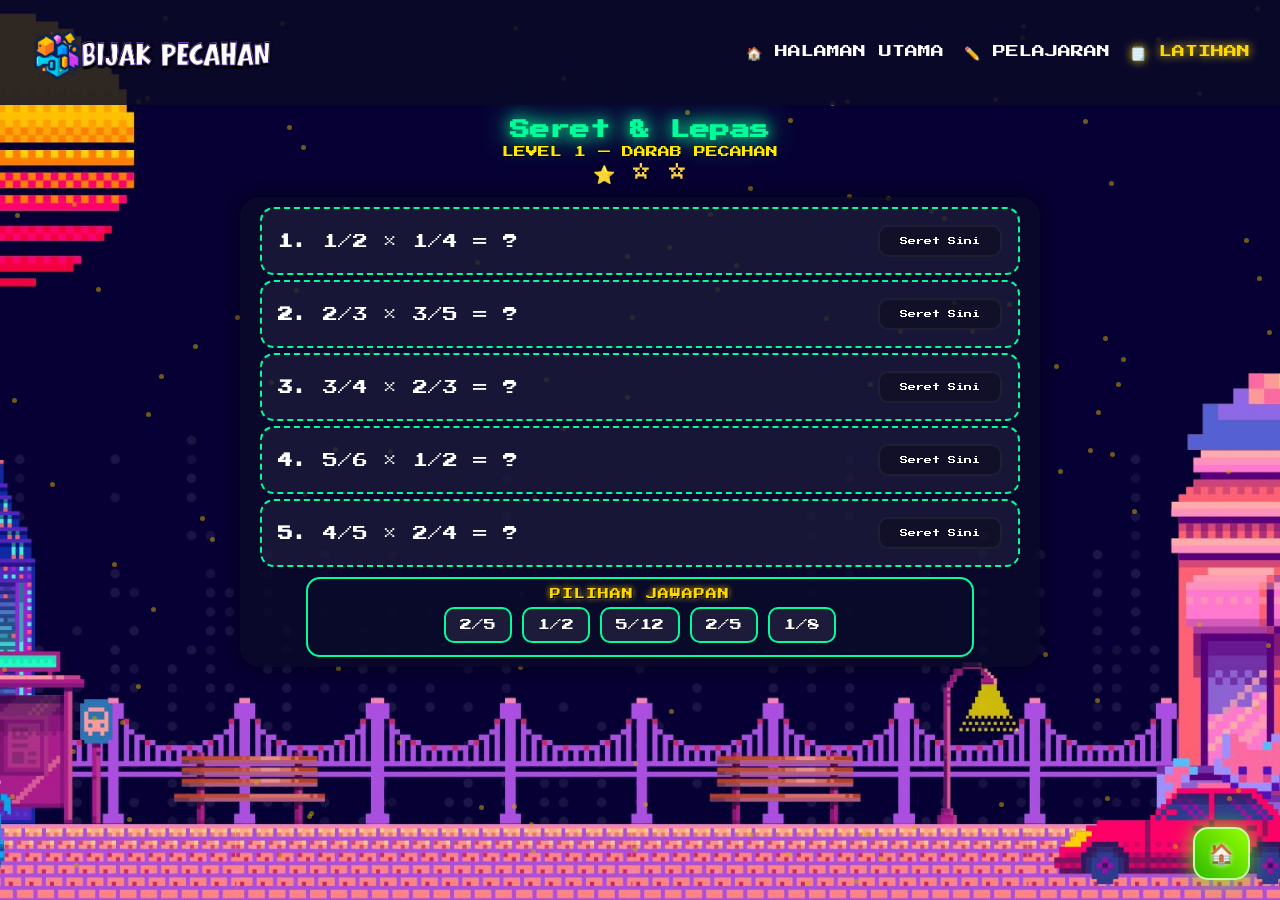
<file: seret.html>
<!doctype html>
<html lang="ms">
  <head>
    <meta charset="utf-8" />
    <meta name="viewport" content="width=device-width, initial-scale=1" />
    <title>Bijak Pecahan | Seret & Lepas</title>
    <link
      href="https://fonts.googleapis.com/css2?family=Press+Start+2P&display=swap"
      rel="stylesheet"
    />
    <style>
      /* ===== Global (keep original look) ===== */
      * {
        box-sizing: border-box;
        margin: 0;
        padding: 0;
      }
      html,
      body {
        height: 100%;
      }
      body {
        font-family: "Press Start 2P", cursive;
        color: #fff;
        background: url("image/background.jpg") no-repeat center center fixed;
        background-size: cover;
        display: flex;
        flex-direction: column;
        min-height: 100vh;
        overflow-x: hidden;
      }

      /* stars background */
      .stars {
        position: fixed;
        inset: 0;
        z-index: -1;
        overflow: hidden;
      }
      .star {
        position: absolute;
        width: 5px;
        height: 5px;
        background: rgba(205, 168, 5, 0.529);
        border-radius: 50%;
        animation: blink 2s infinite ease-in-out;
      }
      @keyframes blink {
        0%,
        100% {
          opacity: 0.2;
        }
        50% {
          opacity: 1;
        }
      }

      /* Navbar */
      .navbar {
        display: flex;
        justify-content: space-between;
        align-items: center;
        padding: 15px 30px;
        background: rgba(10, 10, 40, 0.85);
        position: fixed;
        width: 100%;
        top: 0;
        z-index: 100;
      }
      .nav-left {
        display: flex;
        align-items: center;
        gap: 10px;
      }
      .nav-left img {
        width: 250px;
        height: auto;
        max-height: 80px;
        display: block;
      }
      .nav-title {
        font-size: 12px;
        background: #00aaff;
        padding: 6px 14px;
        border-radius: 20px;
      }
      .nav-links {
        display: flex;
        gap: 20px;
        align-items: center;
      }
      .nav-links a {
        color: #fff;
        text-decoration: none;
        font-size: 13px;
        transition: 0.3s;
      }
      .nav-links a:hover,
      .nav-links a.active {
        color: #ffd700;
        text-shadow: 0 0 10px #ffd700;
      }
      .hamburger {
        display: none;
        flex-direction: column;
        gap: 5px;
        cursor: pointer;
      }
      .hamburger div {
        width: 25px;
        height: 3px;
        background: #fff;
        border-radius: 3px;
      }

      @media (max-width: 768px) {
        .nav-links {
          display: none;
          position: absolute;
          top: 70px;
          right: 0;
          background: rgba(10, 10, 40, 0.95);
          flex-direction: column;
          width: 100%;
          text-align: center;
          padding: 15px 0;
        }
        .nav-links.active {
          display: flex;
        }
        .hamburger {
          display: flex;
        }
        .nav-left img {
          width: 150px;
          height: auto;
          max-height: 45px;
        }
        .nav-title {
          font-size: 10px;
          padding: 5px 10px;
        }
        .navbar {
          padding: 10px 20px;
        }
      }

      /* Container */
      .container {
        flex: 1;
        display: flex;
        flex-direction: column;
        align-items: center;
        justify-content: flex-start;
        padding: 120px 20px 60px;
        width: 100%;
      }
      h1 {
        font-size: 20px;
        color: #00ff99;
        text-shadow:
          0 0 15px #00ff99,
          0 0 30px #00ff99;
        margin-bottom: 6px;
        animation: glowPulse 2s infinite alternate;
      }
      @keyframes glowPulse {
        from {
          text-shadow: 0 0 10px #00ff99;
        }
        to {
          text-shadow: 0 0 25px #00ff99;
        }
      }

      /* level title + stars */
      .level-title {
        color: #ffea00;
        font-size: 12px;
        margin-bottom: 5px;
        text-shadow: 1px 1px #000;
      }
      .star-indicator {
        font-size: 18px;
        color: #ffd24d;
        margin-bottom: 12px;
        text-shadow: 0 0 6px #000;
      }

      /* question box */
      .question-box {
        background: rgba(10, 10, 40, 0.8);
        padding: 10px 20px;
        border-radius: 20px;
        width: 100%;
        max-width: 800px;
        box-shadow: 0 0 20px rgba(0, 0, 0, 0.5);
      }
      .game-area {
        display: flex;
        flex-direction: column;
        gap: 10px;
        align-items: center;
      }
      .bank-label {
        margin-top: 14px;
        margin-bottom: 6px;
        font-size: 11px;
        color: #ffd700;
        text-shadow:
          1px 1px #000,
          0 0 6px #ffd700;
        letter-spacing: 1px;
        text-align: center;
      }

      /* drop zone */
      .drop-list {
        width: 100%;
        display: flex;
        flex-direction: column;
        gap: 5px;
        align-items: center;
      }
      .drop-zone {
        background: rgba(255, 255, 255, 0.06);
        border: 2px dashed #00ff99;
        border-radius: 14px;
        color: #fff;
        padding: 16px;
        width: 100%;
        max-width: 760px;
        display: flex;
        justify-content: space-between;
        align-items: center;
        gap: 0px;
        font-size: 15px;
      }
      .drop-zone.hovered {
        background: rgba(0, 255, 153, 0.08);
        border-color: #80ff00;
        box-shadow: 0 0 10px #00ff99;
      }
      .drop-zone.correct {
        border-color: #2ecc71;
        background: rgba(46, 204, 113, 0.12);
        box-shadow: 0 0 18px #2ecc71;
      }
      .drop-zone.wrong {
        border-color: #e74c3c;
        background: rgba(231, 76, 60, 0.08);
        animation: shake 0.4s;
      }
      @keyframes shake {
        0%,
        100% {
          transform: translateX(0);
        }
        25% {
          transform: translateX(-5px);
        }
        75% {
          transform: translateX(5px);
        }
      }

      .equation {
        white-space: nowrap;
        flex: 1;
        text-align: left;
        margin-right: 15px;
      }

      .slot {
        min-width: 120px;
        text-align: center;
        padding: 10px 20px;
        border-radius: 10px;
        background: rgba(0, 0, 0, 0.25);
        border: 2px solid rgba(255, 255, 255, 0.06);
        font-size: 8px;
        flex-shrink: 0;
      }

      /* bank cards */
      .bank {
        background: rgba(10, 10, 40, 0.7);
        border: 2px solid #00ff99;
        border-radius: 14px;
        padding: 12px;
        display: flex;
        gap: 10px;
        flex-wrap: wrap;
        justify-content: center;
        width: 88%;
        max-width: 760px;
      }
      .bank {
        position: relative;
        padding-top: 28px; /* make space for title */
      }

      /* Title inside answer box */
      .bank-title {
        position: absolute;
        top: 10px;
        left: 50%;
        transform: translateX(-50%);
        font-size: 11px;
        color: #ffd700;
        text-shadow:
          1px 1px #000,
          0 0 6px #ffd700;
        letter-spacing: 1px;
        pointer-events: none;
        white-space: nowrap;
        text-align: center;
      }

      .card {
        background: rgba(255, 255, 255, 0.08);
        border: 2px solid #00ff99;
        padding: 10px 14px;
        border-radius: 10px;
        color: #fff;
        cursor: grab;
        user-select: none;
        font-size: 12px;
      }
      .card.selected {
        outline: 3px solid #80ff00;
      }
      .btn-home {
        background: linear-gradient(45deg, #2fba00, #95ff00);
        color: #fffbea;
        padding: 12px 14px;
        border-radius: 15px;
        display: flex;
        align-items: center;
        justify-content: center;
        text-decoration: none;
        font-size: 20px;
        font-family: "Press Start 2P", cursive;
        box-shadow: 0 0 20px rgba(94, 255, 0, 0.9);
        position: fixed;
        bottom: 20px;
        right: 30px;
        z-index: 3000;
        transition: all 0.3s ease-in-out;
        border: 2px solid #c2ffa3;
        text-shadow: 0 0 5px #dfffc1;
      }
      .btn-home::before {
        content: attr(data-tooltip);
        position: absolute;
        bottom: 100%;
        right: 0;
        background: rgba(0, 0, 0, 0.9);
        color: #ffd700;
        padding: 6px 10px;
        border-radius: 8px;
        white-space: nowrap;
        font-size: 10px;
        opacity: 0;
        pointer-events: none;
        transition: opacity 0.28s ease;
        margin-bottom: 10px;
        box-shadow: 0 4px 12px rgba(0, 0, 0, 0.5);

        /* OPTIONAL (better readability) */
        font-family: Arial, sans-serif;
      }

      .btn-home:hover::before {
        opacity: 1;
      }
      .btn-home:hover {
        transform: scale(1.15) rotate(-3deg);
        box-shadow: 0 0 30px #84ff00;
      }

      /* popup */
      .popup {
        display: none;
        position: fixed;
        inset: 0;
        z-index: 2000;
        justify-content: center;
        align-items: center;
      }
      .popup .popup-content {
        background: rgba(10, 10, 40, 0.95);
        border: 2px solid #00ff99;
        padding: 28px;
        border-radius: 18px;
        text-align: center;
        width: 85%;
        max-width: 420px;
        box-shadow: 0 0 25px #00ff99;
      }
      .popup h2 {
        color: #00ff99;
        font-size: 16px;
        margin-bottom: 12px;
      }
      .popup p {
        font-size: 12px;
        margin-bottom: 12px;
      }
      .btn {
        background: #26ff00;
        color: #fff;
        border: none;
        padding: 10px 18px;
        border-radius: 10px;
        cursor: pointer;
        box-shadow: 0 0 12px #1eaa02;
        font-family: "Press Start 2P", cursive;
      }
      .btn:hover {
        background: #32ff00;
        box-shadow: 0 0 16px #1eff00;
      }
      .btn.alt {
        background: #80ff00;
        color: #000;
        box-shadow: 0 0 12px #7bff00;
      }

      @media (max-width: 600px) {
        .drop-zone {
          width: 95%;
          font-size: 10px;
          padding: 10px 14px;
          gap: 10px;
          justify-content: space-between;
          align-items: center;
        }
        .slot {
          min-width: 90px;
          padding: 6px 10px;
          font-size: 8px;
        }
        .equation {
          font-size: 9px;
          margin-right: 8px;
        }
        .bank {
          width: 95%;
          gap: 8px;
        }
        .card {
          font-size: 11px;
          padding: 8px 10px;
        }
        .btn-home {
          bottom: 10px;
          right: 10px;
          font-size: 14px;
          padding: 8px 10px;
          border-radius: 10px;
        }
      }
    </style>
  </head>
  <body>
    <div class="stars" id="stars"></div>

    <div class="navbar">
      <div class="nav-left">
        <img src="image/newLogo.png" alt="Logo" />
      </div>
      <div class="nav-links" id="navLinks">
        <a href="index.html">🏠 HALAMAN UTAMA</a>
        <a href="pelajaran.html">✏️ PELAJARAN</a>
        <a href="latihan.html" class="active">🗒️ LATIHAN</a>
      </div>
      <div class="hamburger" id="hamburger" aria-label="menu">
        <div></div>
        <div></div>
        <div></div>
      </div>
    </div>

    <div class="container">
      <h1>Seret & Lepas</h1>
      <div id="levelTitle" class="level-title">LEVEL 1 — DARAB PECAHAN</div>
      <div id="starDisplay" class="star-indicator">☆ ☆ ☆</div>

      <div class="question-box">
        <div class="game-area">
          <div class="drop-list" id="dropList"></div>

          <!-- Label for answer selection -->
          <div class="bank" id="bank">
            <div class="bank-title">PILIHAN JAWAPAN</div>
          </div>
        </div>
      </div>
    </div>
    <a href="latihan.html" class="btn-home" data-tooltip="Halaman Latihan">
      🏠
    </a>

    <div class="popup" id="popup">
      <div class="popup-content">
        <h2 id="popupHeading">Tahniah!</h2>
        <p id="popupText">Anda telah menamatkan tahap ini.</p>
        <button id="popupPrimary" class="btn">➜</button>
        <div style="height: 10px"></div>
        <button id="popupAlt" class="btn alt" style="display: none">
          Main Lagi
        </button>
      </div>
    </div>

    <script>
      /* ========== Init visuals ========== */
      const starsEl = document.getElementById("stars");
      for (let i = 0; i < 120; i++) {
        const s = document.createElement("div");
        s.className = "star";
        s.style.left = Math.random() * 100 + "%";
        s.style.top = Math.random() * 100 + "%";
        s.style.animationDuration = 1 + Math.random() * 2 + "s";
        starsEl.appendChild(s);
      }

      // hamburger
      const hamburger = document.getElementById("hamburger");
      const navLinks = document.getElementById("navLinks");
      hamburger.onclick = () => navLinks.classList.toggle("active");

      // sounds (optional)
      const soundCorrect = new Audio("sound/correctAnswer.wav");
      const soundWrong = new Audio("sound/wrongAnswer.wav");
      const soundPopup = new Audio("sound/showResult.mp3");

      /* ========== LEVEL DATA ========== */
      const LEVELS = {
        1: {
          title: "LEVEL 1 — DARAB PECAHAN",
          qs: [
            { q: "1/2 × 1/4 = ?", ans: "1/8" },
            { q: "2/3 × 3/5 = ?", ans: "2/5" },
            { q: "3/4 × 2/3 = ?", ans: "1/2" },
            { q: "5/6 × 1/2 = ?", ans: "5/12" },
            { q: "4/5 × 2/4 = ?", ans: "2/5" },
          ],
        },
        2: {
          title: "LEVEL 2 — BAHAGI PECAHAN",
          qs: [
            { q: "1/4 ÷ 1/2 = ?", ans: "1/2" },
            { q: "3/4 ÷ 1/2 = ?", ans: "3/2" },
            { q: "2/3 ÷ 4/5 = ?", ans: "5/6" },
            { q: "5/6 ÷ 5/3 = ?", ans: "1/2" },
            { q: "3/5 ÷ 3/10 = ?", ans: "2" },
          ],
        },
        3: {
          title: "LEVEL 3 — OPERASI CAMPURAN",
          qs: [
            { q: "1/2 × 3/4 ÷ 1/3 = ?", ans: "3/8" }, // (1/2 * 3/4) ÷ 1/3 = (3/8) ÷ 1/3 = 9/8? Wait careful — keep simple correct answers
            // To avoid confusion, use simpler mixed operations with clear answers:
            { q: "1/2 × 2/3 ÷ 1/3 = ?", ans: "1" }, // (1/2 * 2/3) ÷ 1/3 = (1/3) ÷ 1/3 = 1
            { q: "3/4 ÷ 1/2 × 1/3 = ?", ans: "1/2" }, // (3/4 ÷ 1/2) * 1/3 = (3/2)*1/3 = 1/2
            { q: "2/5 × 5/2 ÷ 1 = ?", ans: "1" }, // (2/5 * 5/2) ÷ 1 = 1
            { q: "4/5 ÷ 2/4 × 1/2 = ?", ans: "4/5" }, // (4/5 ÷ 2/4) *1/2 = (4/5 * 4/2)*1/2 = (16/10)*1/2=8/10=4/5 (kept to 4/5)
          ],
        },
      };

      /* ========== DOM refs & state ========== */
      const dropList = document.getElementById("dropList");
      const bank = document.getElementById("bank");
      const levelTitle = document.getElementById("levelTitle");
      const starDisplay = document.getElementById("starDisplay");
      const popup = document.getElementById("popup");
      const popupHeading = document.getElementById("popupHeading");
      const popupText = document.getElementById("popupText");
      const popupPrimary = document.getElementById("popupPrimary");
      const popupAlt = document.getElementById("popupAlt");

      let currentLevel = 1;
      let completedLevels = 1; // mula dengan 1 bintang (LEVEL 1 unlocked)
      let score = 0,
        done = 0;
      let draggedCard = null;
      let selectedCard = null;

      /* ========== helper: update stars display ========== */
      function updateStars(level) {
        const stars = ["☆", "☆", "☆"];
        for (let i = 0; i < level; i++) stars[i] = "⭐";
        document.getElementById("starDisplay").innerHTML = stars.join(" ");
      }

      /* ========== load a level ========== */
      function loadLevel(levelNum) {
        // reset state
        score = 0;
        done = 0;
        draggedCard = null;
        selectedCard = null;
        // remove only answer cards, keep title
        bank.querySelectorAll(".card").forEach((c) => c.remove());

        dropList.innerHTML = "";

        const level = LEVELS[levelNum];
        levelTitle.textContent = level.title;
        updateStars(levelNum);

        // create drop zones
        level.qs.forEach((item, idx) => {
          const zone = document.createElement("div");
          zone.className = "drop-zone";
          zone.dataset.answer = String(item.ans);
          zone.innerHTML = `<div class="equation"><strong>${idx + 1}.</strong> ${
            item.q
          }</div><div class="slot">Seret Sini</div>`;
          dropList.appendChild(zone);
        });

        // prepare answers and shuffle
        const answers = level.qs.map((q) => String(q.ans));
        for (let i = answers.length - 1; i > 0; i--) {
          const j = Math.floor(Math.random() * (i + 1));
          [answers[i], answers[j]] = [answers[j], answers[i]];
        }
        answers.forEach((ans) => {
          const card = document.createElement("div");
          card.className = "card";
          card.draggable = true;
          card.dataset.value = String(ans);
          card.textContent = ans;
          bank.appendChild(card);
        });

        attachCardListeners();
        attachDropListeners();
      }

      /* ========== attach listeners for cards ========== */
      function attachCardListeners() {
        document.querySelectorAll(".card").forEach((card) => {
          // replace node to remove old listeners safely
          const newCard = card.cloneNode(true);
          card.parentNode.replaceChild(newCard, card);

          newCard.addEventListener("dragstart", () => {
            draggedCard = newCard;
            setTimeout(() => (newCard.style.opacity = "0.6"), 10);
          });
          newCard.addEventListener("dragend", () => {
            if (newCard) newCard.style.opacity = "1";
            draggedCard = null;
          });

          // click-to-select for mobile
          newCard.addEventListener("click", () => {
            // toggle selection
            document
              .querySelectorAll(".card")
              .forEach((c) => c.classList.remove("selected"));
            if (selectedCard === newCard) {
              selectedCard = null;
              newCard.classList.remove("selected");
            } else {
              selectedCard = newCard;
              newCard.classList.add("selected");
            }
          });
        });
      }

      /* ========== attach listeners for drop zones ========== */
      function attachDropListeners() {
        document.querySelectorAll(".drop-zone").forEach((zone) => {
          const newZone = zone.cloneNode(true);
          zone.parentNode.replaceChild(newZone, zone);

          const slot = newZone.querySelector(".slot");
          newZone.addEventListener("dragover", (e) => e.preventDefault());
          newZone.addEventListener("dragenter", () =>
            newZone.classList.add("hovered"),
          );
          newZone.addEventListener("dragleave", () =>
            newZone.classList.remove("hovered"),
          );

          newZone.addEventListener("drop", (e) => {
            e.preventDefault();
            newZone.classList.remove("hovered");
            if (!draggedCard) return;
            const correct = String(newZone.dataset.answer).trim();
            const user = String(draggedCard.dataset.value).trim();
            if (newZone.classList.contains("correct")) return;
            if (user === correct) {
              // correct
              newZone.classList.add("correct");
              slot.textContent = user;
              draggedCard.remove();
              try {
                soundCorrect.play();
              } catch (e) {}
              score++;
              done++;
            } else {
              newZone.classList.add("wrong");
              try {
                soundWrong.play();
              } catch (e) {}
              setTimeout(() => newZone.classList.remove("wrong"), 600);
            }
            if (done === LEVELS[currentLevel].qs.length) {
              setTimeout(() => levelComplete(), 700);
            }
          });

          // click-to-drop (mobile)
          newZone.addEventListener("click", () => {
            if (!selectedCard) return;
            if (newZone.classList.contains("correct")) return;
            const correct = String(newZone.dataset.answer).trim();
            const user = String(selectedCard.dataset.value).trim();
            if (user === correct) {
              newZone.classList.add("correct");
              newZone.querySelector(".slot").textContent = user;
              selectedCard.remove();
              selectedCard = null;
              document
                .querySelectorAll(".card")
                .forEach((c) => c.classList.remove("selected"));
              try {
                soundCorrect.play();
              } catch (e) {}
              score++;
              done++;
              if (done === LEVELS[currentLevel].qs.length)
                setTimeout(() => levelComplete(), 700);
            } else {
              newZone.classList.add("wrong");
              try {
                soundWrong.play();
              } catch (e) {}
              setTimeout(() => newZone.classList.remove("wrong"), 600);
              if (selectedCard) {
                selectedCard.classList.remove("selected");
                selectedCard = null;
              }
            }
          });
        });
      }

      /* ========== level complete handling ========== */
      function levelComplete() {
        // pastikan completedLevels merekod level tertinggi yang disiapkan
        if (completedLevels < currentLevel) completedLevels = currentLevel;

        // update stars berdasarkan completedLevels (bukan currentLevel)
        updateStars(completedLevels);

        // show popup
        if (currentLevel < 3) {
          popupHeading.textContent = "Tahniah!";
          popupText.textContent = `BERJAYA KUASAI ${LEVELS[currentLevel].title}.`;
          popupPrimary.textContent = "➜";
          popupPrimary.style.display = "inline-block";
          popupAlt.style.display = "none";
          popup.style.display = "flex";
          try {
            soundPopup.play();
          } catch (e) {}
        } else {
          // final popup
          popupHeading.textContent = "Tahniah! Semua Level Selesai 🎉";
          popupText.textContent =
            "Anda telah menamatkan ketiga-tiga level. Mahu cuba sekali lagi?";
          popupPrimary.textContent = "Main Lagi";
          popupPrimary.style.display = "inline-block";
          popupAlt.style.display = "none";
          popup.style.display = "flex";
          try {
            soundPopup.play();
          } catch (e) {}
        }
      }

      popupPrimary.addEventListener("click", () => {
        popup.style.display = "none";
        if (currentLevel < 3) {
          // pindah ke level seterusnya
          currentLevel++;
          // pastikan completedLevels sentiasa paling kurang currentLevel-1, tapi bila kita sudah tamat level N,
          // completedLevels patut sudah >= N. Untuk keselamatan:
          if (completedLevels < currentLevel - 1)
            completedLevels = currentLevel - 1;
          loadLevel(currentLevel);
        } else {
          // restart all: mula semula dengan level 1 dan satu bintang unlocked
          currentLevel = 1;
          completedLevels = 1;
          updateStars(currentLevel);
          loadLevel(currentLevel);
        }
      });

      // optional alt (hidden) - kept for extension
      popupAlt.addEventListener("click", () => {
        popup.style.display = "none";
        currentLevel = 1;
        completedLevels = 0;
        updateStars(0);
        loadLevel(currentLevel);
      });

      // initialisation
      // inisialisasi: mula dengan completedLevels (1) sebagai star display
      updateStars(completedLevels);
      loadLevel(currentLevel);

      // prevent accidental popup close by clicking outside (modal)
      popup.addEventListener("click", (e) => {
        if (e.target === popup) {
          // do nothing - force user to press button
        }
      });

      // keyboard accessibility: Enter on selected card to drop to first empty zone (optional)
      document.addEventListener("keydown", (e) => {
        if (e.key === "Enter" && selectedCard) {
          // find first not-correct zone
          const zone = Array.from(document.querySelectorAll(".drop-zone")).find(
            (z) => !z.classList.contains("correct"),
          );
          if (zone) {
            zone.click(); // triggers click-to-drop logic
          }
        }
      });
    </script>
  </body>
</html>
</file>
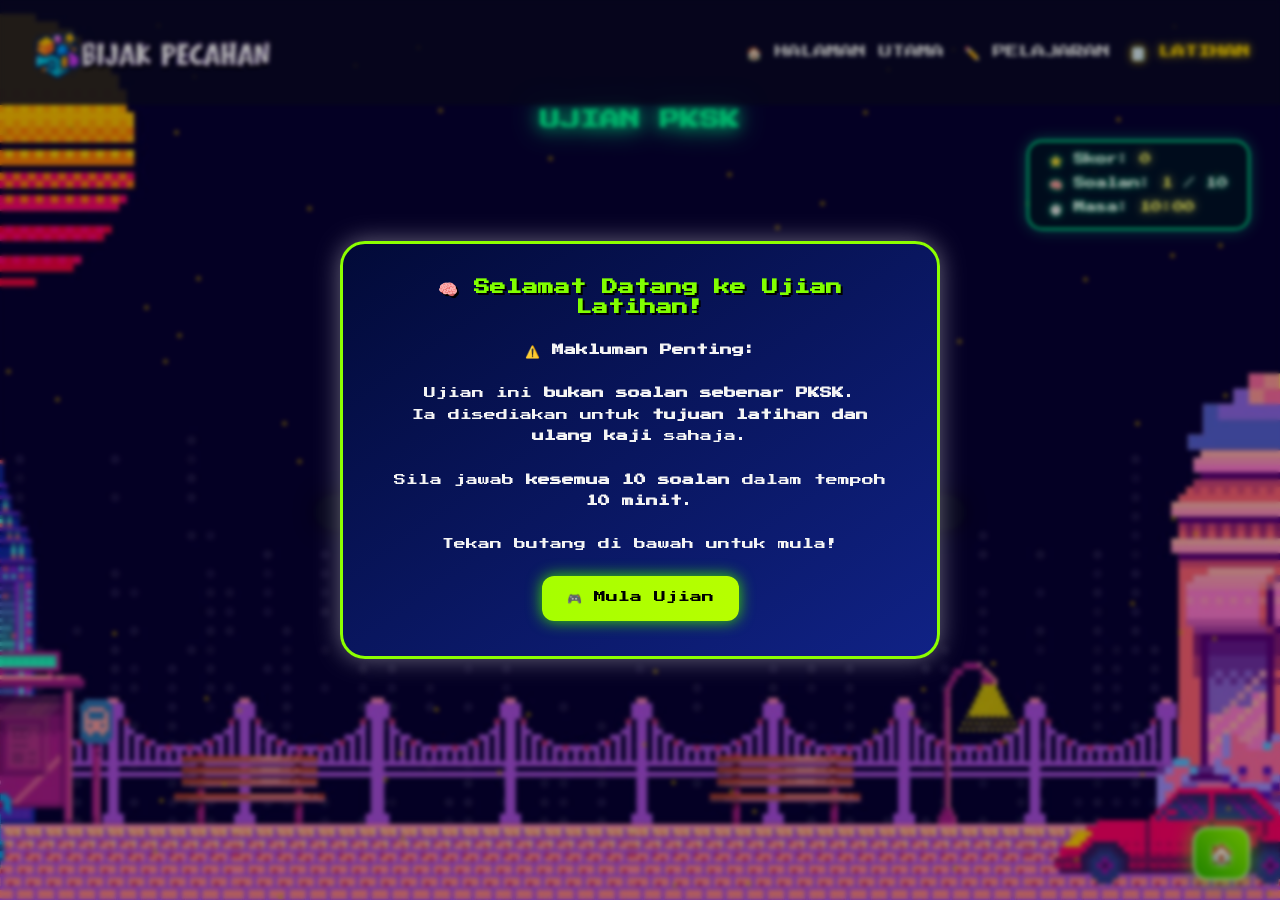
<file: ujian.html>
<!doctype html>
<html lang="ms">
  <head>
    <meta charset="UTF-8" />
    <meta name="viewport" content="width=device-width, initial-scale=1.0" />
    <title>Bijak Pecahan | Ujian PKSK</title>
    <link
      href="https://fonts.googleapis.com/css2?family=Press+Start+2P&display=swap"
      rel="stylesheet"
    />
    <style>
      * {
        box-sizing: border-box;
        margin: 0;
        padding: 0;
      }
      body {
        font-family: "Press Start 2P", cursive;
        background: url("image/background.jpg") no-repeat center center fixed;
        background-size: cover;
        overflow-y: auto;
        overflow-x: hidden;
        color: white;
        min-height: 100vh;
        display: flex;
        flex-direction: column;
      }
      .stars {
        position: fixed;
        width: 100%;
        height: 100%;
        background: transparent;
        z-index: -1;
        overflow: hidden;
      }
      .star {
        position: absolute;
        width: 5px;
        height: 5px;
        background: rgba(205, 168, 5, 0.529);
        border-radius: 50%;
        animation: blink 2s infinite ease-in-out;
      }
      @keyframes blink {
        0%,
        100% {
          opacity: 0.2;
        }
        50% {
          opacity: 1;
        }
      }

      /* ===== common navbar + responsive hamburger styles (shared) ===== */
      .navbar {
        display: flex;
        justify-content: space-between;
        align-items: center;
        padding: 15px 30px;
        background: rgba(10, 10, 40, 0.85);
        position: fixed;
        width: 100%;
        top: 0;
        z-index: 100;
        box-sizing: border-box;
      }
      .nav-left {
        display: flex;
        align-items: center;
        gap: 10px;
      }
      .nav-left img {
        width: 250px;
        height: auto;
        max-height: 80px;
        display: block;
      }
      .nav-title {
        font-size: 12px;
        background: #00aaff;
        padding: 6px 12px;
        border-radius: 18px;
        white-space: nowrap;
      }
      .hamburger {
        display: none;
        flex-direction: column;
        gap: 5px;
        width: 24px;
        height: 18px;
        cursor: pointer;
      }
      .hamburger div {
        background-color: #fff;
        height: 3px;
        border-radius: 2px;
      }
      .nav-links {
        display: flex;
        gap: 20px;
      }
      .nav-links a {
        color: #fff;
        text-decoration: none;
        font-size: 13px;
      }
      .nav-links a:hover,
      .nav-links a.active {
        color: #ffd700;
        text-shadow: 0 0 8px #ffd700;
      }

      /* Mobile */
      @media (max-width: 900px) {
        .nav-left img {
          width: 150px;
          height: auto;
          max-height: 45px;
        }
        .hamburger {
          display: flex;
        }
        .nav-links {
          display: none;
        }
        .nav-links.show {
          display: flex;
          flex-direction: column;
          gap: 10px;
          position: fixed;
          top: 64px;
          right: 12px;
          background: rgba(10, 10, 40, 0.98);
          padding: 12px;
          border-radius: 10px;
          width: calc(100% - 36px);
          max-width: 360px;
          box-shadow: 0 8px 30px rgba(0, 0, 0, 0.6);
          z-index: 1200;
        }
      }
      /* End common navbar styles */

      .quiz-container {
        flex-grow: 1; /* Allow container to take available space */
        display: flex;
        flex-direction: column;
        align-items: center;
        justify-content: flex-start;
        padding: 110px 20px 20px; /* Adjust padding to avoid navbar and bottom elements */
        text-align: center;
        animation: fadeIn 1.8s ease-in-out;
        width: 100%; /* Ensure it takes full width */
      }
      h1 {
        font-size: 20px;
        color: #00ff99;
        text-shadow:
          0 0 15px #00ff99,
          0 0 30px #00ff99;
        margin-bottom: 15px;
        animation: glowPulse 2s infinite alternate;
      }

      @keyframes glowPulse {
        from {
          text-shadow: 0 0 10px #00ff99;
        }
        to {
          text-shadow: 0 0 25px #00ff99;
        }
      }

      /* Mobile responsive for H1 */
      @media (max-width: 550px) {
        h1 {
          font-size: 16px;
          margin-bottom: 20px;
        }
      }

      @media (max-width: 400px) {
        h1 {
          font-size: 14px;
          margin-bottom: 15px;
        }
      }

      .question-box {
        background: rgba(10, 10, 40, 0.8);
        padding: 5px 25px;
        border-radius: 20px;
        width: 80%;
        max-width: 650px;
        box-shadow: 0 0 20px rgba(0, 0, 0, 0.5);
        animation: slideUp 0.6s ease;
        transition: 0.6s ease;
        margin-top: auto;
        margin-bottom: auto;
      }
      .fade-out {
        opacity: 0;
        transform: translateY(30px);
      }
      .fade-in {
        opacity: 1;
        transform: translateY(0);
      }

      .question {
        font-size: 12px;
        margin-bottom: 25px;
        color: #fff;
        line-height: 1.2;
      }
      .question img {
        width: auto;
        max-width: 100%;
        max-height: 180px;
        object-fit: contain;
        margin-top: 10px;
        border-radius: 12px;
        box-shadow: 0 0 10px rgba(0, 0, 0, 0.3);
      }
      .options {
        display: flex;
        flex-direction: column;
        gap: 5px;
      }
      .option {
        background: rgba(255, 255, 255, 0.1);
        border: 2px solid #00ff99;
        border-radius: 10px;
        padding: 10px;
        color: white;
        cursor: pointer;
        transition: 0.3s ease;
        font-size: 10px;
        word-break: break-word; /* Prevent long words from overflowing */
      }
      .option:hover {
        background: #00ff99;
        color: black;
        transform: scale(1.05);
        box-shadow: 0 0 15px #00ff99;
      }
      .option.correct {
        background: #2ecc71;
        border-color: #2ecc71;
      }
      .option.wrong {
        background: #e74c3c;
        border-color: #e74c3c;
        animation: shake 0.4s;
      }
      @keyframes shake {
        25% {
          transform: translateX(-5px);
        }
        50% {
          transform: translateX(5px);
        }
        75% {
          transform: translateX(-5px);
        }
      }

      @keyframes fadeInUp {
        from {
          opacity: 0;
          transform: translateY(15px);
        }
        to {
          opacity: 1;
          transform: translateY(0);
        }
      }
      .next-btn {
        margin-top: 25px;
        background: #00ff1a;
        color: white;
        border: none;
        padding: 10px 18px;
        border-radius: 10px;
        cursor: pointer;
        font-family: "Press Start 2P", cursive;
        font-size: 10px;
        opacity: 0;
        transform: translateY(10px);
        transition: all 0.4s ease;
        box-shadow: 0 0 15px #a2ff006a;
        display: none;
        border: 2px solid #c2ffa3;
      }
      .next-btn.show {
        display: inline-block;
        animation: fadeInUp 0.5s ease forwards;
      }
      .next-btn:hover {
        transform: scale(1.05);
        box-shadow: 0 0 15px #55ff00;
      }

      .score-float {
        position: fixed;
        top: 90px;
        right: 40px;
        color: #00ff99;
        font-family: "Press Start 2P", cursive;
        font-size: 12px;
        opacity: 0;
        pointer-events: none;
        text-shadow:
          0 0 10px #00ff99,
          0 0 20px #00ff99;
        transition:
          opacity 0.1s,
          transform 0.6s;
        z-index: 999;
      }
      .score-float.active {
        opacity: 1;
        transform: translateY(-25px);
      }

      .btn-home {
        background: linear-gradient(45deg, #2fba00, #95ff00);
        color: #fffbea;
        padding: 12px 14px;
        border-radius: 15px;
        display: flex;
        align-items: center;
        justify-content: center;
        text-decoration: none;
        font-size: 20px;
        font-family: "Press Start 2P", cursive;
        box-shadow: 0 0 20px rgba(94, 255, 0, 0.9);
        position: fixed;
        bottom: 20px;
        right: 30px;
        z-index: 1100;
        transition: all 0.3s ease-in-out;
        border: 2px solid #c2ffa3;
        text-shadow: 0 0 5px #dfffc1;
      }
      .btn-home::before {
        content: attr(data-tooltip);
        position: absolute;
        bottom: 100%;
        right: 0;
        background: rgba(0, 0, 0, 0.9);
        color: #ffd700;
        padding: 6px 10px;
        border-radius: 8px;
        white-space: nowrap;
        font-size: 10px;
        opacity: 0;
        pointer-events: none;
        transition: opacity 0.28s ease;
        margin-bottom: 10px;
        box-shadow: 0 4px 12px rgba(0, 0, 0, 0.5);

        /* OPTIONAL (better readability) */
        font-family: Arial, sans-serif;
      }

      .btn-home:hover::before {
        opacity: 1;
      }
      .btn-home:hover {
        transform: scale(1.15) rotate(-3deg);
        box-shadow: 0 0 30px #84ff00;
      }

      .popup {
        display: none;
        justify-content: center;
        align-items: center;
        position: fixed;
        top: 0;
        left: 0;
        width: 100%;
        height: 100%;
        background: rgba(0, 0, 0, 0.385);
        z-index: 1000;
        animation: fadeIn 0.5s ease;
        pointer-events: none;
      }
      .popup-content {
        background: rgba(10, 10, 40, 0.9);
        border: 2px solid #00ff99;
        border-radius: 20px;
        padding: 30px 25px;
        text-align: center;
        color: white;
        width: 80%;
        max-width: 400px;
        box-shadow: 0 0 25px #00ff99;
        animation: slideUp 0.6s ease;
        pointer-events: auto;
      }
      .popup-content h2 {
        color: #00ff99;
        font-size: 16px;
        margin-bottom: 15px;
        text-shadow: 0 0 10px #00ff99;
      }
      .popup-content p {
        font-size: 12px;
        margin-bottom: 20px;
      }
      .popup-content button {
        background: #00aaff;
        color: white;
        border: none;
        border-radius: 10px;
        padding: 10px 18px;
        font-family: "Press Start 2P", cursive;
        font-size: 10px;
        cursor: pointer;
        box-shadow: 0 0 15px #00aaff;
        transition:
          transform 0.3s ease,
          box-shadow 0.3s ease;
      }
      .popup-content button:hover {
        transform: scale(1.05);
        box-shadow: 0 0 25px #00ccff;
      }

      .hud {
        position: fixed;
        top: 140px;
        right: 30px;
        background: rgba(0, 20, 40, 0.9);
        border: 2px solid #00ff99;
        border-radius: 15px;
        padding: 12px 20px;
        display: flex;
        flex-direction: column;
        gap: 10px;
        color: #fff;
        font-family: "Press Start 2P", cursive;
        font-size: 11px;
        text-shadow: 0 0 6px #00ff99;
        box-shadow: 0 0 15px rgba(0, 255, 153, 0.4);
        z-index: 50;
        transition: transform 0.3s ease;
      }

      .hud-item span {
        color: #ffff66;
        text-shadow: 0 0 10px #ffff66;
      }

      .hud:hover {
        transform: scale(1.05);
      }

      /* Mobile responsive */
      @media (max-width: 768px) {
        .quiz-container {
          height: auto;
          padding-top: 10px;
          padding-bottom: 60px;
        }
        .hud {
          position: relative;
          top: auto;
          right: auto;
          margin: 80px auto 10px auto;
          display: flex;
          flex-direction: row;
          justify-content: space-around;
          width: 95%;
          max-width: 400px;
          font-size: 7px;
          padding: 6px 8px;
        }
        h1 {
          font-size: 14px;
          margin-bottom: 10px;
        }
        .question-box {
          padding: 10px;
          width: 95%;
        }
        .question {
          font-size: 8.5px;
          margin-bottom: 10px;
          line-height: 1.4;
        }
        .question img {
          max-height: 90px;
          margin-top: 5px;
        }
        .options {
          gap: 6px;
        }
        .option {
          font-size: 7.5px;
          padding: 6px;
        }
        .next-btn {
          margin-top: 10px;
          padding: 6px 12px;
        }
        .btn-home {
          bottom: 10px;
          right: 10px;
          font-size: 14px;
          padding: 8px 10px;
          border-radius: 10px;
        }
      }
      @keyframes fadeIn {
        from {
          opacity: 0;
        }
        to {
          opacity: 1;
        }
      }
      @keyframes slideUp {
        from {
          transform: translateY(40px);
          opacity: 0;
        }
        to {
          transform: translateY(0);
          opacity: 1;
        }
      }
      @keyframes glowPulse {
        from {
          text-shadow: 0 0 10px #00ff99;
        }
        to {
          text-shadow: 0 0 25px #00ff99;
        }
      }
      .popup-intro {
        position: fixed;
        inset: 0;
        background: rgba(0, 0, 0, 0.303);
        backdrop-filter: blur(2px);
        display: flex;
        align-items: center;
        justify-content: center;
        z-index: 2000; /* lebih tinggi dari popup biasa */
        transition: opacity 1.6s ease;
      }

      .popup-intro-content {
        background: linear-gradient(145deg, #020a38, #102286);
        color: #fff;
        font-family: "Press Start 2P", cursive;
        text-align: center;
        padding: 35px;
        border-radius: 25px;
        box-shadow: 0 0 25px rgba(255, 255, 255, 0.4);
        width: 85%;
        max-width: 600px;
        transform: scale(0);
        animation: introZoom 0.8s ease forwards;
        border: 3px solid #8cff00;
      }

      @keyframes introZoom {
        0% {
          transform: scale(0);
          opacity: 0;
        }
        70% {
          transform: scale(1.1);
          opacity: 1;
        }
        100% {
          transform: scale(1);
        }
      }

      .popup-intro-content h2 {
        font-size: 16px;
        margin-bottom: 25px;
        color: #80ff00;
        text-shadow: 2px 2px #000;
      }

      .popup-intro-content p {
        font-size: 12px;
        line-height: 1.8;
        color: #f4f4f4;
      }

      .btn-start {
        background: linear-gradient(90deg, #a6ff00, #b7ff00);
        border: none;
        border-radius: 12px;
        color: #000;
        padding: 15px 25px;
        margin-top: 20px;
        font-size: 12px;
        font-family: "Press Start 2P", cursive;
        cursor: pointer;
        box-shadow: 0 0 15px #3bdd00;
        transition: all 0.3s ease;
      }

      .btn-start:hover {
        transform: scale(1.1);
        box-shadow: 0 0 30px #7bff00;
        background: linear-gradient(90deg, #b3ff66, #1eff00);
      }

      @media (max-width: 480px) {
        .popup-intro-content {
          padding: 25px;
          font-size: 10px;
        }

        .btn-start {
          padding: 12px 18px;
          font-size: 10px;
        }
      }

      /* ========================================= */
      /* Responsive Adjustments for Smaller Screens */
      /* ========================================= */

      @media (max-width: 550px) {
        .score-float {
          top: 80px;
          right: 20px;
          font-size: 10px;
        }
        .btn-home {
          font-size: 12px;
          padding: 10px 12px;
          bottom: 15px;
          right: 15px;
        }
        .popup-content h2 {
          font-size: 14px;
        }
        .popup-content p {
          font-size: 10px;
        }
        .popup-content button {
          font-size: 9px;
          padding: 8px 15px;
        }
      }

      @media (max-width: 400px) {
        .navbar {
          padding: 8px 15px;
        }
        .nav-left img {
          width: 100px;
          height: auto;
          max-height: 35px;
        }
        .nav-title {
          font-size: 9px;
          padding: 4px 8px;
        }
        .score-float {
          top: 70px;
          right: 15px;
          font-size: 9px;
        }
        .btn-home {
          font-size: 10px;
          padding: 8px 10px;
          bottom: 10px;
          right: 10px;
        }
      }
    </style>
  </head>

  <body>
    <div class="stars" id="stars"></div>
    <!-- replace existing navbar with unified markup -->
    <div class="navbar">
      <div class="nav-left">
        <img src="image/newLogo.png" alt="Logo" />
      </div>

      <div class="hamburger" id="hamburger" aria-label="Buka menu">
        <div></div>
        <div></div>
        <div></div>
      </div>

      <nav class="nav-links" id="navLinks" aria-label="Navigasi utama">
        <a href="index.html">🏠 HALAMAN UTAMA</a>
        <a href="pelajaran.html">✏️ PELAJARAN</a>
        <a href="latihan.html" class="active">🗒️ LATIHAN</a>
      </nav>
    </div>

    <div class="hud">
      <div class="hud-item">⭐ Skor: <span id="score">0</span></div>
      <div class="hud-item">
        🧠 Soalan: <span id="questionNum">1</span> / 10
      </div>
      <div class="hud-item">⏱️ Masa: <span id="timer">10:00</span></div>
    </div>

    <div id="score-float" class="score-float">+1</div>

    <div class="quiz-container">
      <h1>UJIAN PKSK</h1>
      <div class="question-box fade-in" id="qbox">
        <div id="question" class="question"></div>
        <div id="options" class="options"></div>
        <button class="next-btn" onclick="nextQuestion()">➜</button>
      </div>
    </div>

    <a href="latihan.html" class="btn-home" data-tooltip="Halaman Latihan">
      🏠
    </a>
    <div class="popup" id="popup">
      <div class="popup-content">
        <h2 id="popupTitle">🎉 Tahniah!</h2>
        <p id="popupMsg"></p>
        <button onclick="location.href = 'ujian.html'">Cuba Lagi?</button>
      </div>
    </div>

    <script>
      // 🌟 Bintang latar
      const starsContainer = document.getElementById("stars");
      for (let i = 0; i < 100; i++) {
        const s = document.createElement("div");
        s.classList.add("star");
        s.style.left = Math.random() * 100 + "%";
        s.style.top = Math.random() * 100 + "%";
        s.style.animationDuration = 1 + Math.random() * 2 + "s";
        starsContainer.appendChild(s);
      }

      // ☰ Navbar responsive
      const hamburger = document.getElementById("hamburger");
      const navLinks = document.getElementById("navLinks");
      hamburger.onclick = () => navLinks.classList.toggle("active");

      // 🔊 Bunyi
      const soundCorrect = new Audio("sound/correctAnswer.wav");
      const soundWrong = new Audio("sound/wrongAnswer.wav");
      const soundPopup = new Audio("sound/showResult.mp3");

      // 📘 Data soalan
      const quizData = [
        {
          q: "Ali telah memakan 2/5 daripada sebiji kek. Baki kek tersebut dibahagikan sama rata kepada tiga kawannya. Berapa pecahan kek yang diterima oleh setiap seorang kawannya?",
          opts: ["2/15", "3/5", "1/5", "1/3"],
          a: "1/5",
          img: "image/1.png",
        },
        {
          q: "Dalam sebuah kelas, 3/8 daripada jumlah murid ialah murid lelaki. Jika jumlah murid ialah 40 orang, berapakah bilangan murid perempuan dalam kelas tersebut?",
          opts: ["15", "25", "20", "30"],
          a: "25",
          img: "image/2.png",
        },
        {
          q: "Sebuah bekas berisi penuh dengan 12 liter air. Amin telah meminum 2/3 daripada jumlah air tersebut. Berapakah liter air yang masih tinggal dalam bekas itu?",
          opts: ["6", "8", "4", "12"],
          a: "4",
          img: "image/3.png",
        },
        {
          q: "Farah telah membaca 3/7 daripada sebuah buku pada hari pertama dan 2/7 pada hari kedua. Berapakah pecahan buku yang masih belum dibaca oleh Farah?",
          opts: ["2/7", "5/7", "3/7", "1/7"],
          a: "2/7",
          img: "image/4.png",
        },
        {
          q: "Sebiji piza dipotong kepada 12 bahagian sama besar. Hakim telah makan 1/4 daripada piza itu manakala Laila telah makan 1/3 daripada piza tersebut. Berapakah bilangan bahagian piza yang masih tinggal?",
          opts: ["5", "3", "7", "4"],
          a: "5",
          img: "image/5.png",
        },
        {
          q: "Nisbah umur Aiman kepada Haziq ialah 2 : 3. Jika jumlah umur mereka ialah 25 tahun, berapakah umur Haziq?",
          opts: ["10", "15", "20", "12"],
          a: "15",
          img: "image/6.png",
        },
        {
          q: "Sebuah kotak mengandungi 60 biji gula-gula. 1/4 daripadanya ialah perisa strawberi, 1/3 daripadanya ialah perisa anggur, manakala selebihnya ialah perisa oren. Berapakah bilangan gula-gula perisa oren dalam kotak itu?",
          opts: ["25", "30", "20", "15"],
          a: "25",
          img: "image/7.png",
        },
        {
          q: "Ahmad telah menamatkan 3/4 daripada perlumbaan sejauh 20 km. Berapakah jarak (dalam kilometer) yang masih belum ditempuh oleh Ahmad?",
          opts: ["15 km", "10 km", "5 km", "12 km"],
          a: "5 km",
          img: "image/8.png",
        },
        {
          q: "Aida telah membeli 5 meter kain.3/10 daripada kain tersebut digunakan untuk membuat langsir dan 1/2 digunakan untuk membuat baju. Berapakah baki kain yang masih tinggal?",
          opts: ["1.5 m", "2 m", "2.5 m", "1 m"],
          a: "1 m",
          img: "image/9.png",
        },
        {
          q: "Sebuah tangki boleh menampung 48 liter air. Pada masa ini, tangki tersebut telah berisi 5/8 ada kapasiti penuhnya. Berapakah liter air lagi diperlukan untuk mengisi tangki itu sehingga penuh?",
          opts: ["18 L", "20 L", "15 L", "12 L"],
          a: "18 L",
          img: "image/10.png",
        },
      ];
      let currentQuestion = 0,
        correctAnswers = 0,
        quizStarted = false,
        timerInterval; // 🔹 simpan ID setInterval

      const scoreEl = document.getElementById("score");
      const questionNum = document.getElementById("questionNum");
      const questionEl = document.getElementById("question");
      const optionsEl = document.getElementById("options");
      const nextBtn = document.querySelector(".next-btn");
      const popup = document.getElementById("popup");
      const popupTitle = document.getElementById("popupTitle");
      const popupMsg = document.getElementById("popupMsg");
      const qbox = document.getElementById("qbox");
      const timerEl = document.getElementById("timer");
      const scoreFloat = document.getElementById("score-float");

      // 🕒 Timer (tak mula automatik)
      let timeLeft = 600; // 10 minit

      function startTimer() {
        timerInterval = setInterval(() => {
          const min = Math.floor(timeLeft / 60);
          const sec = timeLeft % 60;
          timerEl.textContent = `${min.toString().padStart(2, "0")}:${sec
            .toString()
            .padStart(2, "0")}`;
          timeLeft--;

          if (timeLeft < 0) {
            clearInterval(timerInterval);
            showResult("⏰ Masa anda telah habis!");
          }
        }, 1000);
      }

      function showQuestion() {
        const q = quizData[currentQuestion];
        questionEl.innerHTML = `
      <div style="text-align:center;">
        <div style="margin-bottom:15px;">${q.q}</div>
        <img src="${q.img}" alt="Gambar Soalan" 
          style="width:100%;max-width:400px;height:auto;margin-top:10px;
          border-radius:12px;box-shadow:0 0 10px rgba(0,0,0,0.3);">
      </div>`;
        optionsEl.innerHTML = "";
        q.opts.forEach((opt) => {
          const btn = document.createElement("div");
          btn.classList.add("option");
          btn.textContent = opt;
          btn.onclick = () => checkAnswer(opt, btn);
          optionsEl.appendChild(btn);
        });
        questionNum.textContent = currentQuestion + 1;
      }

      function checkAnswer(selected, btn) {
        const q = quizData[currentQuestion];
        const all = document.querySelectorAll(".option");
        all.forEach((o) => (o.style.pointerEvents = "none"));

        if (selected === q.a) {
          btn.classList.add("correct");
          correctAnswers++;
          scoreEl.textContent = correctAnswers;
          soundCorrect.play();
          scoreFloat.classList.add("active");
          setTimeout(() => scoreFloat.classList.remove("active"), 600);
        } else {
          btn.classList.add("wrong");
          soundWrong.play();
          all.forEach((o) => {
            if (o.textContent === q.a) o.classList.add("correct");
          });
        }

        setTimeout(() => {
          currentQuestion++;
          if (currentQuestion < quizData.length) {
            showQuestion();
          } else {
            clearInterval(timerInterval);
            showResult(
              `Anda menjawab ${correctAnswers} betul daripada ${quizData.length} soalan.`,
            );
          }
        }, 1500);
      }

      function nextQuestion() {
        nextBtn.classList.remove("show");
        currentQuestion++;
        if (currentQuestion < quizData.length) {
          qbox.classList.add("fade-out");
          setTimeout(() => {
            qbox.classList.remove("fade-out");
            qbox.classList.add("fade-in");
            showQuestion();
          }, 400);
        } else {
          clearInterval(timerInterval);
          showResult(
            `Anda menjawab ${correctAnswers} daripada ${quizData.length} soalan.`,
          );
        }
      }

      function showResult(msg) {
        popup.style.display = "flex";
        popupTitle.textContent = "📊 Keputusan Kuiz";
        popupMsg.textContent = msg;
        soundPopup.play();
      }

      // 🔘 Fungsi mula kuiz (timer mula bila tekan)
      function startQuiz() {
        if (quizStarted) return;
        quizStarted = true;

        const popupIntro = document.getElementById("popupIntro");
        popupIntro.style.opacity = "0";
        setTimeout(() => {
          popupIntro.style.display = "none";
          startTimer(); // mula timer bila tekan
          showQuestion(); // mula kuiz
        }, 600);
      }

      // Jangan auto start apa-apa

      // shared hamburger/script helper (append near end of body)
      (function () {
        const hamburger = document.getElementById("hamburger");
        const navLinks = document.getElementById("navLinks");
        if (hamburger && navLinks) {
          hamburger.addEventListener("click", (e) => {
            e.stopPropagation();
            navLinks.classList.toggle("show");
          });
          navLinks
            .querySelectorAll("a")
            .forEach((a) =>
              a.addEventListener("click", () =>
                navLinks.classList.remove("show"),
              ),
            );
          document.addEventListener("click", (e) => {
            if (!navLinks.contains(e.target) && !hamburger.contains(e.target))
              navLinks.classList.remove("show");
          });
          document.addEventListener("keydown", (e) => {
            if (e.key === "Escape") navLinks.classList.remove("show");
          });
        }
      })();
    </script>
    <!-- 🔊 Hover sound effect (plays when hovering over options only) -->
    <audio id="hoverSound" src="sound/hover.mp3" preload="auto"></audio>
    <script>
      (function () {
        const hoverSoundEl = document.getElementById("hoverSound");
        if (!hoverSoundEl) return;
        hoverSoundEl.volume = 1;
        let lastPlay = 0;

        function playHover() {
          const now = Date.now();
          if (now - lastPlay < 100) return; // prevent rapid stutter
          lastPlay = now;
          try {
            hoverSoundEl.currentTime = 0;
            hoverSoundEl.play().catch(() => {});
          } catch (e) {}
        }

        // 🎵 Play sound when hovering individual answer options
        document.addEventListener("mouseover", (e) => {
          if (e.target.classList.contains("option")) {
            playHover();
          }
        });

        // 🔓 Unlock audio on first user click/touch (needed for mobile browsers)
        function unlockOnce() {
          try {
            hoverSoundEl.play().catch(() => {});
          } catch (e) {}
          document.removeEventListener("pointerdown", unlockOnce);
        }
        document.addEventListener("pointerdown", unlockOnce, {
          once: true,
          passive: true,
        });
      })();
    </script>

    <div class="popup-intro" id="popupIntro" style="display: flex">
      <div class="popup-intro-content">
        <h2>🧠 Selamat Datang ke Ujian Latihan!</h2>
        <p>
          ⚠️ <b>Makluman Penting:</b><br /><br />
          Ujian ini <b>bukan soalan sebenar PKSK</b>.<br />
          Ia disediakan untuk
          <b>tujuan latihan dan ulang kaji</b> sahaja.<br /><br />
          Sila jawab <b>kesemua 10 soalan</b> dalam tempoh
          <b>10 minit</b>.<br /><br />
          Tekan butang di bawah untuk mula!
        </p>
        <button onclick="startQuiz()" class="btn-start">🎮 Mula Ujian</button>
      </div>
    </div>
  </body>
</html>
</file>
